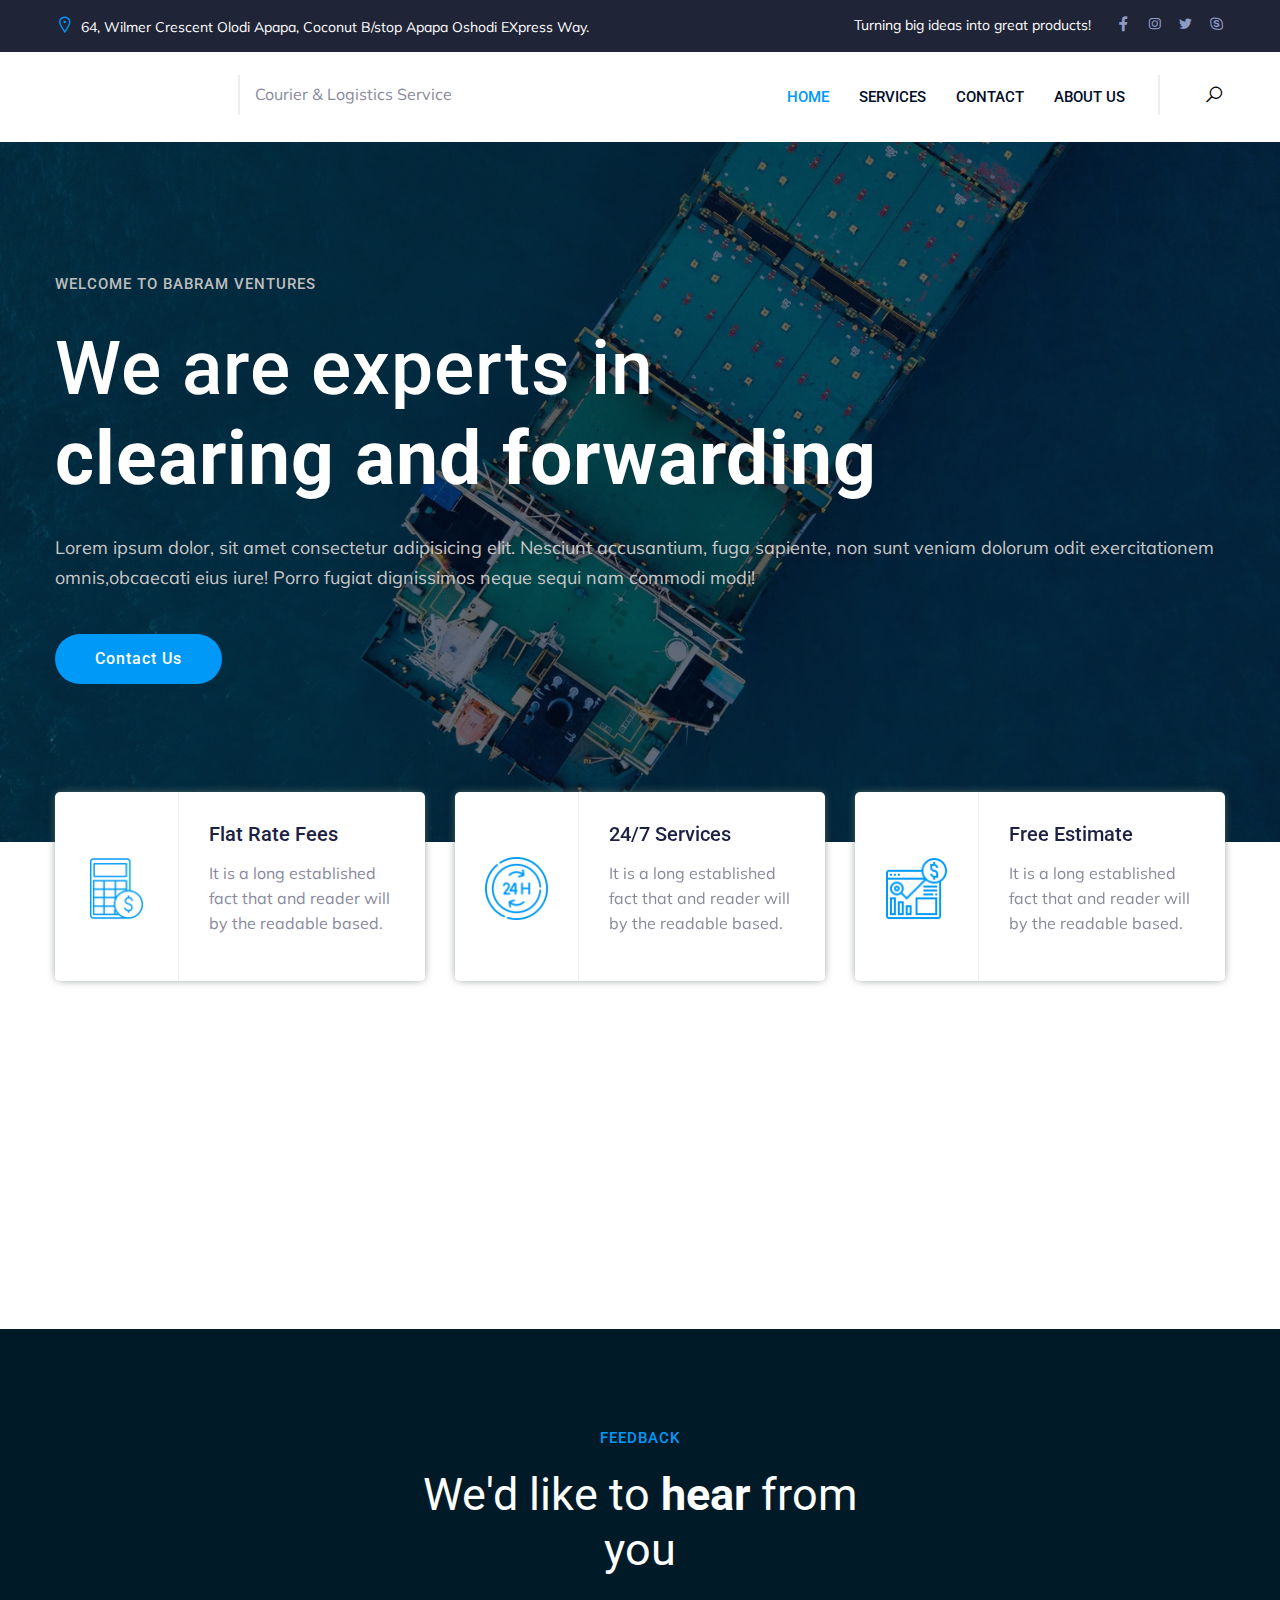
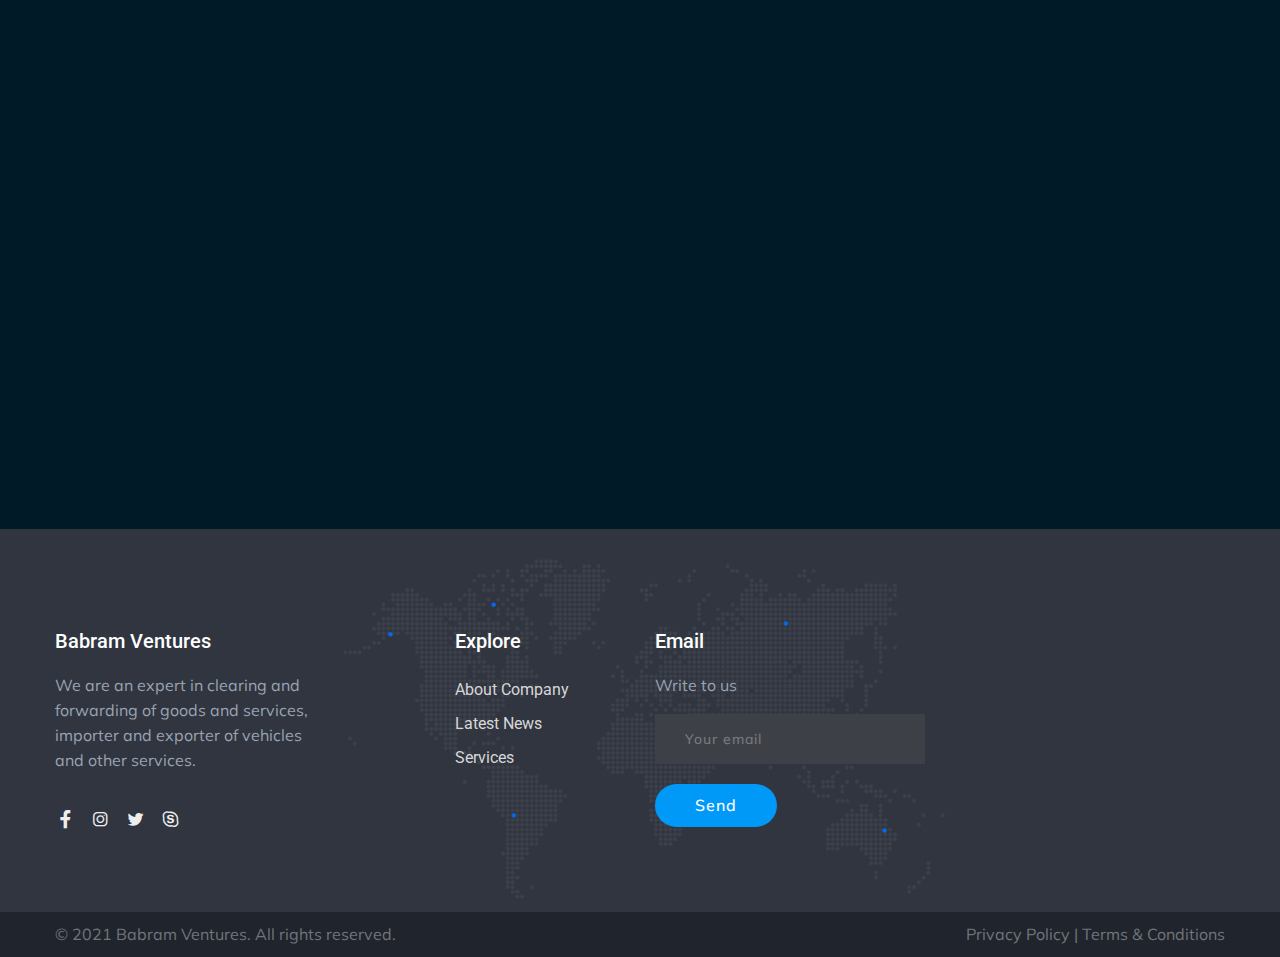
<file: index.html>
<!DOCTYPE html>
 <html lang="en">

 
<!-- Mirrored from capricorn-theme.net/html/expo/ by HTTrack Website Copier/3.x [XR&CO'2014], Thu, 27 May 2021 12:58:59 GMT -->
<head>
 	<meta charset="utf-8">
 	<meta http-equiv="X-UA-Compatible" content="IE=edge">
 	<meta name="viewport" content="width=device-width, initial-scale=1">

 	<title> Babram Ventures</title>

 	<!--Favicon-->
 	<!-- <link rel="icon" href="assets/img/favicon.png" type="image/jpg" /> -->
 	<!-- Bootstrap CSS -->
 	<link href="assets/css/bootstrap.min.css" rel="stylesheet">
 	<!-- Font Awesome CSS-->
 	<link href="assets/css/font-awesome.min.css" rel="stylesheet">
 	<!-- Line Awesome CSS -->
 	<link href="assets/css/line-awesome.min.css" rel="stylesheet">
 	<!-- Animate CSS-->
 	<link href="assets/css/animate.css" rel="stylesheet">
 	<!-- Bar Filler CSS -->
 	<link href="assets/css/barfiller.css" rel="stylesheet">
 	<!-- Flaticon CSS -->
 	<link href="assets/css/flaticon.css" rel="stylesheet">
 	<!-- Owl Carousel CSS -->
 	<link href="assets/css/owl.carousel.css" rel="stylesheet">
 	<!-- Style CSS -->
 	<link href="assets/css/style.css" rel="stylesheet">
 	<!-- Responsive CSS -->
 	<link href="assets/css/responsive.css" rel="stylesheet">

 	<!-- jquery -->
 	<script src="assets/js/jquery-1.12.4.min.js"></script>


 </head>

 <body>

 	<!-- Pre-Loader
 	<div id="loader">
 		<div class="loading">
 			<div class="sk-folding-cube">
 				<div class="sk-cube1 sk-cube"></div>
 				<div class="sk-cube2 sk-cube"></div>
 				<div class="sk-cube4 sk-cube"></div>
 				<div class="sk-cube3 sk-cube"></div>
 			</div>
 		</div>
 	</div> -->

 	<!-- Header Top Area -->

 	<div class="header-top">
 		<div class="container">
 			<div class="row">
 				<div class="col-lg-6 col-md-12 col-sm-12">
 					<div class="contact-info">
 						<!-- <i class="las la-envelope"></i> info@expoint.com | -->
 						<i class="las la-map-marker"></i> 64, Wilmer Crescent Olodi Apapa, Coconut B/stop Apapa Oshodi EXpress Way.
 					</div>
 				</div>
 				<div class="col-lg-6 col-md-12 col-sm-12 text-right">
 					<div class="site-info">
 						Turning big ideas into great products!
 						<div class="social-area">
 							<a href="#"><i class="lab la-facebook-f"></i></a>
 							<a href="#"><i class="lab la-instagram"></i></a>
 							<a href="#"><i class="lab la-twitter"></i></a>
 							<a href="#"><i class="la la-skype"></i></a>
 						</div>
 					</div>
 				</div>
 			</div>
 		</div>
 	</div>

 	<!-- Header Area -->

 	<header class="header-area">
 		<div class="sticky-area">
 			<div class="navigation">
 				<div class="container">
 					<div class="row">
 						<div class="col-lg-2">
 							<div class="logo">
 								<!-- <a class="navbar-brand" href="index-2.html"><img src="assets/img/logo.png" alt=""></a> -->
 							</div>
 						</div>

 						<div class="col-lg-3">
 							<div class="sub-title">
 								<p>Courier & Logistics Service</p>
 							</div>
 						</div>

 						<div class="col-lg-6">
 							<div class="main-menu">
 								<nav class="navbar navbar-expand-lg">
 									<button class="navbar-toggler" type="button" data-toggle="collapse" data-target="#navbarSupportedContent" aria-controls="navbarSupportedContent" aria-expanded="false" aria-label="Toggle navigation">
 										<span class="navbar-toggler-icon"></span>
 										<span class="navbar-toggler-icon"></span>
 										<span class="navbar-toggler-icon"></span>
 									</button>

 									<div class="collapse navbar-collapse justify-content-center" id="navbarSupportedContent">
 										<ul class="navbar-nav ml-auto">
 											<li class="nav-item">
 												<a class="nav-link active" href="#">Home
 													<span class="sub-nav-toggler">
 													</span>
 												</a>
 												<!-- <ul class="sub-menu"> -->
 													<!-- <li><a href="index-2.html">Home- Main</a></li> -->
 													<!-- <li><a href="index-3.html">Home- Courier</a></li> -->
 													<!-- <li><a href="index-4.html">Home- Logistics</a></li> -->
 												<!-- </ul> -->
 											</li>

 											<!-- <li class="nav-item"> -->
 												<!-- <a class="nav-link" href="#">Pages -->
 													<!-- <span class="sub-nav-toggler"> -->
 													<!-- </span> -->
 												<!-- </a> -->
 												<!-- <ul class="sub-menu"> -->
 													<!-- <li><a href="about.html">About us</a></li> -->
 													<!-- <li><a href="choose-us.html">Why Choose Us</a></li> -->
 													<!-- <li><a href="team.html">Our Team</a></li> -->
 													<!-- <li><a href="price.html">Pricing</a></li> -->
 													<!-- <li><a href="quote.html">Quotation</a></li> -->
 													<!-- <li><a href="faq.html">FAQ</a></li> -->
 												<!-- </ul> -->
 											<!-- </li> -->
 											<li class="nav-item">
 												<a class="nav-link" href="services.html">Services
 													<span class="sub-nav-toggler">
 													</span>
 												</a>
 												<!-- <ul class="sub-menu"> -->
 													<!-- <li><a href="services-1.html">Services-01</a></li> -->
 													<!-- <li><a href="services-2.html">Services-02</a></li> -->
 													<!-- <li><a href="single-service.html">Service Details</a></li> -->
 												<!-- </ul> -->

 											</li>

 											<!-- <li class="nav-item"> -->
 												<!-- <a class="nav-link" href="#">Freight -->
 													<!-- <span class="sub-nav-toggler"> -->
 													<!-- </span> -->
 												<!-- </a> -->
 												<!-- <ul class="sub-menu"> -->
 													<!-- <li><a href="air-freight.html">Air Freight</a></li> -->
 													<!-- <li><a href="sea-freight.html">Sea Freight</a></li> -->
 													<!-- <li><a href="ground-freight.html">Ground Freight</a></li> -->
 													<!-- <li><a href="rail-freight.html">Rail Freight</a></li> -->
 												<!-- </ul> -->
 											<!-- </li> -->

 											<!-- <li class="nav-item"> -->
 												<!-- <a class="nav-link" href="#">Blog -->
 													<!-- <span class="sub-nav-toggler"> -->
 													<!-- </span> -->
 												<!-- </a> -->
 												<!-- <ul class="sub-menu"> -->
 													<!-- <li><a href="blog-classic.html">Blog-Classic</a></li> -->
 													<!-- <li><a href="blog-grid.html">Blog-Grid</a></li> -->
 													<!-- <li><a href="single-blog.html">Blog Details</a></li> -->
 												<!-- </ul> -->
 											<!-- </li> -->
											<li class="nav-item">
 												<a class="nav-link" href="contact.html">Contact</a>
 											</li>
											<li class="nav-item">
 												<a class="nav-link" href="about.html">About Us</a>
 											</li>
 										</ul>

 									</div>
 								</nav>
 							</div>
 						</div>
 						<div class="col-lg-1">
 							<div class="header-right-content">
 								<div class="search-box">
 									<button class="search-btn"><i class="la la-search"></i></button>
 								</div>
 							</div>
 						</div>
 					</div>
 				</div>
 			</div>
 		</div>
 		<!-- Search Dropdown Area -->

 		<div class="search-popup">
 			<span class="search-back-drop"></span>

 			<div class="search-inner">
 				<div class="auto-container">
 					<div class="upper-text">
 						<div class="text">Search for anything.</div>
 						<button class="close-search"><span class="la la-times"></span></button>
 					</div>

 					<form method="post" action="">
 						<div class="form-group">
 							<input type="search" name="search-field" value="" placeholder="Search..." required="">
 							<button type="submit"><i class="la la-search"></i></button>
 						</div>
 					</form>
 				</div>
 			</div>
 		</div>
 	</header>

 	<!-- Hero Area -->

 	<div class="homepage-slides owl-carousel">
 		<div class="single-slide-item">
 			<div class="overlay"></div>
 			<div class="hero-area-content">
 				<div class="container">
 					<div class="row justify-content-center">
 						<div class="col-lg-12 wow fadeInUp animated" data-wow-delay=".3s">
 							<div class="section-title">
 								<h6>Welcome to Babram Ventures</h6>
 								<h1>We are experts in<br> <b>clearing and forwarding</b></h1>
 								<p>Lorem ipsum dolor, sit amet consectetur adipisicing elit. Nesciunt accusantium, fuga sapiente,
								   non sunt veniam dolorum odit exercitationem omnis,obcaecati eius iure! Porro fugiat
								   dignissimos neque sequi nam commodi modi!</p>
 							</div>
 							<a href="contact.html" class="main-btn">Contact Us</a>
 						</div>
 					</div>
 				</div>
 			</div>
 		</div>

 		<div class="single-slide-item hero-area-bg-2">
 			<div class="overlay"></div>
 			<div class="hero-area-content">
 				<div class="container">
 					<div class="row justify-content-center">
 						<div class="col-lg-12 wow fadeInUp animated" data-wow-delay=".3s">
 							<div class="section-title">
 								<h6>Welcome to Babram ventures</h6>
 								<h1>Best Solutions for<br> <b>Delivery</b> Services</h1>
								 <p>Lorem ipsum dolor, sit amet consectetur adipisicing elit. Nesciunt accusantium, fuga sapiente,
									non sunt veniam dolorum odit exercitationem omnis,obcaecati eius iure! Porro fugiat
									dignissimos neque sequi nam commodi modi!</p>
 							</div>
 							<a href="contact.html" class="main-btn">Contact Us</a>
 						</div>
 					</div>
 				</div>
 			</div>
 		</div>
 	
		 <div class="single-slide-item hero-area-bg-2">
			<div class="overlay"></div>
			<div class="hero-area-content">
				<div class="container">
					<div class="row justify-content-center">
						<div class="col-lg-12 wow fadeInUp animated" data-wow-delay=".3s">
							<div class="section-title">
								<h6>Welcome to Babram ventures</h6>
								<h1>Good knowledge of<br> <b>local </b>dynamics</h1>
								<p>Lorem ipsum dolor, sit amet consectetur adipisicing elit. Nesciunt accusantium, fuga sapiente,
								   non sunt veniam dolorum odit exercitationem omnis,obcaecati eius iure! Porro fugiat
								   dignissimos neque sequi nam commodi modi!</p>
							</div>
							<a href="contact.html" class="main-btn">Contact Us</a>
						</div>
					</div>
				</div>
			</div>
		</div>
	</div>

 	<!-- Feature Section -->

 	<div class="feature-area">
 		<div class="container">
 			<div class="row">
 				<div class="col-lg-4 col-md-6 col-12">
 					<div class="single-feature-item">
 						<div class="row no-gutters">
 							<div class="col-lg-4 col-md-12 col-12">
 								<div class="feat-icon">
 									<img src="assets/img/icon/business.png" alt="">
 								</div>
 							</div>
 							<div class="col-lg-8 col-md-12 col-12">
 								<div class="feat-content">
 									<h5>Flat Rate Fees</h5>
 									<p>It is a long established fact that and reader will by the readable based.</p>
 								</div>
 							</div>
 						</div>
 					</div>
 				</div>
 				<div class="col-lg-4 col-md-6 col-12">
 					<div class="single-feature-item">
 						<div class="row no-gutters">
 							<div class="col-lg-4 col-md-12 col-12">
 								<div class="feat-icon">
 									<img src="assets/img/icon/24-hours.png" alt="">
 								</div>
 							</div>
 							<div class="col-lg-8 col-md-12 col-12">
 								<div class="feat-content">
 									<h5>24/7 Services</h5>
 									<p>It is a long established fact that and reader will by the readable based.</p>
 								</div>
 							</div>
 						</div>
 					</div>
 				</div>
 				<div class="col-lg-4 col-md-6 col-12">
 					<div class="single-feature-item">
 						<div class="row no-gutters">
 							<div class="col-lg-4 col-md-12 col-12">
 								<div class="feat-icon">
 									<img src="assets/img/icon/bounce-rate.png" alt="">
 								</div>
 							</div>
 							<div class="col-lg-8 col-md-12 col-12">
 								<div class="feat-content">
 									<h5>Free Estimate</h5>
 									<p>It is a long established fact that and reader will by the readable based.</p>
 								</div>
 							</div>
 						</div>
 					</div>
 				</div>
 			</div>
 		</div>
 	</div>

 	<!-- About Section-->

 	<div class="about-area section-padding pb-0">
 		<div class="container">
 			<div class="row">
 				<div class="col-lg-6 col-md-12 col-sm-12 wow fadeInLeft" data-wow-delay=".3s">
 					<div class="info-content-area">
 						<div class="section-title">
 							<h6>About Us</h6>
 							<h2>We are an expert in <b>clearing and forwarding <br></b></h2>
 						</div><br><br><br><br>
 						<!-- <p>We are serve worldwide site lorem ipsum dolor sit amet, consectetur adipisicing elit. Ea enim et, similique, minus soluta ducimus.</p>
 						<p class="highlight">Since our launch in 1995, to deliver high value package.</p>
 						<p class="highlight">We always provide flexible & quality task. </p>
 						<p class="highlight">Unique latest machinary used the Logistics project.</p>

 						<div class="row founded">
 							<div class="col-lg-4 col-md-6 col-12">
 								<div class="years"><span>25</span>Year of Success</div>
 							</div>
 							<div class="col-lg-8 col-md-6 col-12">
 								<div class="text">Since we established in 1995 experience &amp; still a growing protfolio day by day!</div>
 							</div>
 						</div> -->
 					</div>
 				</div>
				<!-- add picture of babram here -->
					<!-- <div class="col-lg-6 col-md-12 col-sm-12 wow fadeInUp" data-wow-delay=".4s">
						<div class="info-img">
							<img src="assets/img/about/about-men.png" alt="">
						</div>
					</div> -->

 			</div>
 		</div>
 	</div>

 	<!-- Services Area -->

 	<!-- <div id="service-1" class="services-area bg-cover section-padding">
 		<div class="overlay-2"></div>
 		<div class="container">
 			<div class="row">
 				<div class="offset-lg-2 col-lg-8 text-center">
 					<div class="section-title">
 						<h6>Services</h6>
 						<h2>We Provide Clearing and<br><b>Forwarding Services</b></h2>
 					</div>
 				</div>
 			</div> -->
 			<!-- <div class="row">
 				<div class="col-lg-4 col-md-6 col-sm-12">
 					<div class="single-service-area mt-30 mb-50 wow fadeInLeft" data-wow-delay=".2s">
 						<div class="service-icon">
 							<i class="flaticon-delivery-man"></i>
 						</div>
 						<h4>Standard Courier</h4>
 						<p>This services involve transferring the parcels to the closest depot to the delivery location.</p>
 						<a href="single-service.html" class="read-more">Read More</a>
 					</div>
 				</div>
 				<div class="col-lg-4 col-md-6 col-sm-12">
 					<div class="single-service-area service-2 mt-30 mb-50 wow fadeInLeft" data-wow-delay=".4s">
 						<div class="service-icon">
 							<i class="flaticon-truck"></i>
 						</div>
 						<h4>Express Courier</h4>
 						<p>This is a service provided to those who need urgent delivery to be sent and received on the same day.</p>
 						<a href="single-service.html" class="read-more">Read More</a>
 					</div>
 				</div>
 				<div class="col-lg-4 col-md-6 col-sm-12">
 					<div class="single-service-area service-3 mt-30 mb-50 wow fadeInLeft" data-wow-delay=".6s">
 						<div class="service-icon">
 							<i class="flaticon-pallet"></i>
 						</div>
 						<h4>Pallet Courier</h4>
 						<p>This is a service that safely strict delivery and promptly delivers goods on pallets.</p>
 						<a href="single-service.html" class="read-more">Read More</a>
 					</div>
 				</div>

 				<div class="col-lg-4 col-md-6 col-sm-12">
 					<div class="single-service-area service-4 mt-30 wow fadeInLeft" data-wow-delay=".2s">
 						<div class="service-icon">
 							<i class="flaticon-fast-delivery"></i>
 						</div>
 						<h4>Over Night Courier</h4>
 						<p>This courier will usually transport the goods during the night or early of the morning.</p>
 						<a href="single-service.html" class="read-more">Read More</a>
 					</div>
 				</div>
 				<div class="col-lg-4 col-md-6 col-sm-12">
 					<div class="single-service-area service-5 mt-30 wow fadeInLeft" data-wow-delay=".4s">
 						<div class="service-icon">
 							<i class="flaticon-air-freight"></i>
 						</div>
 						<h4>International Courier</h4>
 						<p>This is a transport service of goods or documents from one country to another country.</p>
 						<a href="single-service.html" class="read-more">Read More</a>
 					</div>
 				</div>
 				<div class="col-lg-4 col-md-6 col-sm-12">
 					<div class="single-service-area service-6 mt-30 wow fadeInLeft" data-wow-delay=".6s">
 						<div class="service-icon">
 							<i class="flaticon-wholesale"></i>
 						</div>
 						<h4>Warehousing</h4>
 						<p>This type of service will involve managed storage solutions to give companies greater control.</p>
 						<a href="single-service.html" class="read-more">Read More</a>
 					</div>
 				</div>

 			</div> -->
 		<!-- </div>
 	</div> -->


 	<!-- Logistics Section -->

 	<!-- <div id="logistic-1" class="logistic-area sky-bg section-padding">
 		<div class="container">
 			<div class="row">
 				<div class="col-lg-12 text-center ">
 					<div class="section-title">
 						<h6>Favourite Consignment</h6>
 						<h2>Secured, Affordable & Reliable <br> <b>Logistics Support</b></h2>
 					</div>
 				</div>
 			</div>
 			<div class="row no-gutters">
 				<div class="col-lg-6 col-md-6 col-sm-12">
 					<div class="single-logistic-wrapper mt-40">
 						<div class="row no-gutters">
 							<div class="col-lg-6">
 								<div class="single-logistic-bg bg-cover">
 								</div>
 							</div>
 							<div class="col-lg-6">
 								<div class="single-logistic-area">
 									<div class="service-icon">
 										<i class="flaticon-air-freight"></i>
 									</div>
 									<h5>Air Freight</h5>
 									<p>There are some reason build the site lorem ipsum dolor sit amet.</p>
 									<a href="single-service.html" class="read-more">Read More</a>
 								</div>
 							</div>
 						</div>
 					</div>
 				</div>
 				<div class="col-lg-6 col-md-6 col-sm-12">
 					<div class="single-logistic-wrapper mt-40">
 						<div class="row no-gutters">
 							<div class="col-lg-6">
 								<div class="single-logistic-bg logistic-bg-2 bg-cover">
 								</div>

 							</div>
 							<div class="col-lg-6">
 								<div class="single-logistic-area">
 									<div class="service-icon">
 										<i class="flaticon-vessel"></i>
 									</div>
 									<h5>Sea Freight</h5>
 									<p>There are some reason build the site lorem ipsum dolor sit amet.</p>
 									<a href="single-service.html" class="read-more">Read More</a>
 								</div>
 							</div>
 						</div>
 					</div>
 				</div>
 				<div class="col-lg-6 col-md-6 col-sm-12">
 					<div class="single-logistic-wrapper">
 						<div class="row no-gutters">

 							<div class="col-lg-6">
 								<div class="single-logistic-area">
 									<div class="service-icon">
 										<i class="flaticon-truck"></i>
 									</div>
 									<h5>Ground Freight</h5>
 									<p>There are some reason build the site lorem ipsum dolor sit amet.</p>
 									<a href="single-service.html" class="read-more">Read More</a>
 								</div>
 							</div>
 							<div class="col-lg-6">
 								<div class="single-logistic-bg logistic-bg-3 bg-cover">
 								</div>

 							</div>
 						</div>
 					</div>
 				</div>
 				<div class="col-lg-6 col-md-6 col-sm-12">
 					<div class="single-logistic-wrapper">
 						<div class="row no-gutters">
 							<div class="col-lg-6">
 								<div class="single-logistic-area">
 									<div class="service-icon">
 										<i class="flaticon-pallet"></i>
 									</div>
 									<h5>Warehouseing</h5>
 									<p>There are some reason build the site lorem ipsum dolor sit amet.</p>
 									<a href="single-service.html" class="read-more">Read More</a>
 								</div>
 							</div>
 							<div class="col-lg-6">
 								<div class="single-logistic-bg logistic-bg-4 bg-cover">
 								</div>

 							</div>
 						</div>
 					</div>
 				</div>

 			</div>
 		</div>
 	</div> -->


 	<!-- Process Area -->

 	<!-- <div class="process-area section-padding">
 		<div class="container">
 			<div class="row">
 				<div class="offset-lg-2 col-lg-8 text-center">
 					<div class="section-title">
 						<h6>Our Process</h6>
 						<h2>How We <b>Work</b> for <b>Customers</b></h2>
 					</div>
 				</div>
 			</div>
 			<div class="row">
 				<div class="col-lg-3 col-md-6 col-sm-12">
 					<div class="single-process-area wow fadeInLeft" data-wow-delay=".2s">
 						<div class="process-icon">
 							<img src="assets/img/icon/web.png" alt="">
 						</div>
 						<h4>Apply Online</h4>
 						<p>Lorem ipsum dolor sit amet, consectetur adipisicing elit.</p>
 					</div>
 				</div>
 				<div class="col-lg-3 col-md-6 col-sm-12">
 					<div class="single-process-area wow fadeInLeft" data-wow-delay=".4s">
 						<div class="process-icon">
 							<img src="assets/img/icon/document.png" alt="">
 						</div>
 						<h4>Documentation</h4>
 						<p>Lorem ipsum dolor sit amet, consectetur adipisicing elit.</p>
 					</div>
 				</div>
 				<div class="col-lg-3 col-md-6 col-sm-12 wow fadeInLeft" data-wow-delay=".6s">
 					<div class="single-process-area">
 						<div class="process-icon">
 							<img src="assets/img/icon/call-center.png" alt="">
 						</div>
 						<h4>Processing</h4>
 						<p>Lorem ipsum dolor sit amet, consectetur adipisicing elit.</p>
 					</div>
 				</div>
 				<div class="col-lg-3 col-md-6 col-sm-12">
 					<div class="single-process-area wow fadeInLeft" data-wow-delay=".8s">
 						<div class="process-icon">
 							<img src="assets/img/icon/package.png" alt="">
 						</div>
 						<h4>Final Destination</h4>
 						<p>Lorem ipsum dolor sit amet, consectetur adipisicing elit.</p>
 					</div>
 				</div>
 			</div>
 		</div>
 	</div> -->

 	<!-- Quotation Section-->

 	<div class="quotation-section bg-cover section-padding">
 		<div class="overlay-2"></div>
 		<div class="container">
 			<div class="row">
 				<div class="col-lg-8 offset-lg-2 text-center">
 					<div class="section-title">
 						<h6>Feedback</h6>
 						<h2>We'd like to <b>hear</b> from<br>you <b></b></h2>
 					</div>
 				</div>
 			</div>
 			<div class="quotation-block wow fadeInUp" data-wow-delay=".3s">
 				<form class="quotation-form" method="post">
 					<div class="row">
 						<div class="col-lg-4 col-sm-6">
 							<div class="form-group">
 								<label for="name">Name</label>
 								<input type="text" class="form-control" id="name" placeholder="Full Name" required>
 							</div>
 						</div>
 						<div class="col-lg-4 col-sm-6">
 							<div class="form-group">
 								<label for="email">Email</label>
 								<input type="email" class="form-control" id="email" placeholder="Email" required>
 							</div>
 						</div>
 						<div class="col-lg-4">
 							<div class="form-group">
 								<label for="phone">Phone No.</label>
 								<input type="text" class="form-control" id="phone" placeholder="Phone No." required>
 							</div>
 						</div>
 					</div>
 					<!-- <div class="row">
 						<div class="col-lg-8">
 							<div class="form-group">
 								<label>Select Courier Type</label>
 								<div class="form-group">
 									<select class="form-control" id="courier-type-box">
 										<option>Standard</option>
 										<option>Express</option>
 										<option>International</option>
 										<option>Pallet</option>
 										<option>Warehousing</option>
 									</select>
 								</div>
 							</div>
 						</div>
 						<div class="col-lg-4">
 							<div class="form-group">
 								<label>Select Location</label>
 								<div class="form-group">
 									<div class="row no-gutters">
 										<div class="col-lg-6">
 											<input type="text" class="form-control" placeholder="From" required>
 										</div>
 										<div class="col-lg-6">
 											<input type="text" class="form-control" placeholder="To" required>
 										</div>
 									</div>
 								</div>
 							</div>
 						</div>
 					</div> -->
 					<div class="row">
 						<div class="col-lg-8">
 							<div class="form-group">
 								<!-- <label>Select Freight</label>
 								<div class="form-group">
 									<select class="form-control">
 										<option>Air Freight</option>
 										<option>Sea Freight</option>
 										<option>Ground Freight</option>
 										<option>Rail Freight</option>
 										<option>Warehousing</option>
 									</select>
 								</div> -->
 							</div>
 						</div>
 						<div class="col-lg-4">
 							<div class="request-button">
 								<button type="submit" class="main-btn">Send feedback<i class="las la-arrow-right"></i></button>
 							</div>
 						</div>
 					</div>

 				</form>
 				<div class="quotation-dtl text-white">
 					<p><i class="las la-mobile"></i>We are available at Mon-Fri call us + 234-802-660-1959 during regular business hours</p>
 				</div>
 			</div>
 		</div>
 	</div>

 	<!-- FAQ Section  -->

 	<!-- <div class="faq-area section-padding">
 		<div class="container">
 			<div class="row">
 				<div class="col-lg-6 wow fadeInLeft" data-wow-delay=".3s">
 					<div class="faq-bg bg-cover">
 					</div>
 				</div>
 				<div class="col-lg-5 mt-40 wow fadeInRight" data-wow-delay=".4s">
 					<div class="section-title">
 						<h6>Helpful FAQ's</h6>
 						<h2>Frequently Asked <b>Questions</b></h2>
 					</div>
 					<div class="styled-faq">
 						<div class="panel-group" id="accordion" role="tablist" aria-multiselectable="true">
 							<div class="panel panel-default">
 								<div class="panel-heading active" role="tab" id="headingOne">
 									<h6 class="panel-title">
 										<a role="button" data-toggle="collapse" data-parent="#accordion" href="#collapseOne" aria-expanded="true" aria-controls="collapseOne">
 											When can I expect my delivery?
 											<i class="fa fa-angle-up"></i>
 											<i class="fa fa-angle-down"></i>
 										</a>
 									</h6>
 								</div>
 								<div id="collapseOne" class="panel-collapse collapse show" role="tabpanel" aria-labelledby="headingOne">
 									<div class="panel-body">
 										Anim pariatur cliche reprehenderit, enim eiusmod high life accusamus terry
 										richardson ad squid. 3 wolf moon officia aute, non cupidatat skateboard dolor
 										brunch.
 									</div>
 								</div>
 							</div>

 							<div class="panel panel-default">
 								<div class="panel-heading" role="tab" id="headingTwo">
 									<h6 class="panel-title">
 										<a class="collapsed" role="button" data-toggle="collapse" data-parent="#accordion" href="#collapseTwo" aria-expanded="false" aria-controls="collapseTwo">
 											What is the first possible pick-up date?
 											<i class="fa fa-angle-up"></i>
 											<i class="fa fa-angle-down"></i>
 										</a>
 									</h6>
 								</div>
 								<div id="collapseTwo" class="panel-collapse collapse" role="tabpanel" aria-labelledby="headingTwo">
 									<div class="panel-body">
 										Anim pariatur cliche reprehenderit, enim eiusmod high life accusamus terry
 										richardson ad squid. 3 wolf moon officia aute, non cupidatat skateboard dolor
 										brunch.
 									</div>
 								</div>
 							</div>

 							<div class="panel panel-default">
 								<div class="panel-heading" role="tab" id="headingThree">
 									<h6 class="panel-title">
 										<a class="collapsed" role="button" data-toggle="collapse" data-parent="#accordion" href="#collapseThree" aria-expanded="false" aria-controls="collapseThree">
 											How can I pay for the service?
 											<i class="fa fa-angle-up"></i>
 											<i class="fa fa-angle-down"></i>
 										</a>
 									</h6>
 								</div>
 								<div id="collapseThree" class="panel-collapse collapse" role="tabpanel" aria-labelledby="headingThree">
 									<div class="panel-body">
 										Anim pariatur cliche reprehenderit, enim eiusmod high life accusamus terry
 										richardson ad squid. 3 wolf moon officia aute, non cupidatat skateboard dolor
 										brunch.
 									</div>
 								</div>
 							</div>

 							<div class="panel panel-default">
 								<div class="panel-heading active" role="tab" id="headingSeven">
 									<h6 class="panel-title">
 										<a class="collapsed" role="button" data-toggle="collapse" data-parent="#accordion" href="#collapseSeven" aria-expanded="false" aria-controls="collapseSeven">
 											How can I collect my parcel in the parcel shop?
 											<i class="fa fa-angle-up"></i>
 											<i class="fa fa-angle-down"></i>
 										</a>
 									</h6>
 								</div>
 								<div id="collapseSeven" class="panel-collapse collapse" role="tabpanel" aria-labelledby="headingSeven">
 									<div class="panel-body">
 										Anim pariatur cliche reprehenderit, enim eiusmod high life accusamus terry
 										richardson ad squid. 3 wolf moon officia aute, non cupidatat skateboard dolor
 										brunch.
 									</div>
 								</div>
 							</div>
 						</div>
 					</div>
 				</div>
 			</div>
 		</div>
 	</div> -->

 	<!-- Testimonial Section -->

 	<!-- <div class="testimonial-area section-padding">
 		<div class="container">
 			<div class="row">
 				<div class="col-lg-8 offset-lg-2">
 					<div class="testimonial-carousel owl-carousel">
 						<div class="single-testimonial-item">
 							<div class="testimonial-avatar">
 								<img src="assets/img/testimonial/2.jpg" alt="">
 							</div>
 							<div class="testimonial-content">
 								<div class="testimonial-icon-before"><i class="las la-quote-left"></i></div>
 								<p>There are some reason lorem ipsum dolor sit amet, consectetur adipisicing elit. Omnis, officia eligendi quos best choice similique autem laborum repellendus aliquam, support all molestiae tempora quod esse sed. amazing service.</p>
 								<div class="testimonial-icon-after"><i class="las la-quote-right"></i></div>
 								<h4>Mihir Kanti Ghosh <span>CEO &amp; Founder-Linking Park</span></h4>
 							</div>
 						</div>

 						<div class="single-testimonial-item">
 							<div class="testimonial-avatar">
 								<img src="assets/img/testimonial/4.jpg" alt="">
 							</div>
 							<div class="testimonial-content">
 								<div class="testimonial-icon-before"><i class="las la-quote-left"></i></div>
 								<p>There are some reason lorem ipsum dolor sit amet, consectetur adipisicing elit. Omnis, officia eligendi quos best choice similique autem laborum repellendus aliquam, support all molestiae tempora quod esse sed. amazing service.</p>
 								<div class="testimonial-icon-after"><i class="las la-quote-right"></i></div>
 								<h4>Mihir Kanti Ghosh <span>CEO &amp; Founder-Linking Park</span></h4>
 							</div>
 						</div>

 						<div class="single-testimonial-item">
 							<div class="testimonial-avatar">
 								<img src="assets/img/testimonial/3.jpg" alt="">
 							</div>
 							<div class="testimonial-content">
 								<div class="testimonial-icon-before"><i class="las la-quote-left"></i></div>
 								<p>There are some reason lorem ipsum dolor sit amet, consectetur adipisicing elit. Omnis, officia eligendi quos best choice similique autem laborum repellendus aliquam, support all molestiae tempora quod esse sed. amazing service.</p>
 								<div class="testimonial-icon-after"><i class="las la-quote-right"></i></div>
 								<h4>Mihir Kanti Ghosh <span>CEO &amp; Founder-Linking Park</span></h4>
 							</div>
 						</div>

 					</div>
 				</div>
 			</div>
 		</div>
 	</div> -->


 	<!-- Blog Section-->

 	<!-- <div class="blog-area gray-bg section-padding">
 		<div class="container">
 			<div class="row">
 				<div class="col-lg-6 col-md-12 col-12">
 					<div class="section-title">
 						<h6>Blog</h6>
 						<h2>What <b>happen</b> inside our <b>company</b></h2>
 					</div>
 				</div>

 				<div class="col-lg-6 text-right">

 				</div>
 			</div>
 			<div class="row">
 				<div class="col-lg-4 col-md-6 col-sm-12">
 					<div class="single-blog-item wow fadeInLeft" data-wow-delay=".4s">
 						<div class="blog-bg">
 							<img src="assets/img/blog/1.jpg" alt="">
 						</div>
 						<div class="blog-content">
 							<p class="blog-meta"><i class="las la-user-circle"></i>Admin | <i class="las la-calendar-check"></i>25 Feb</p>
 							<h5><a href="single-blog.html">Five Importance logistics solutions for Delivery Services </a>
 							</h5>
 							<p>There are some reason Lorem ipsum dolor sit amet, consectetur adipisicing elit. Dolorem, facilis perferendis ipsam.</p>
 							<a href="single-blog.html" class="read-more">Read More</a>
 						</div>

 					</div>
 				</div>
 				<div class="col-lg-4 col-md-6 col-sm-12">
 					<div class="single-blog-item wow fadeInLeft" data-wow-delay=".6s">
 						<div class="blog-bg">
 							<img src="assets/img/blog/2.jpg" alt="">
 						</div>
 						<div class="blog-content">
 							<p class="blog-meta"><i class="las la-user-circle"></i>Admin | <i class="las la-calendar-check"></i>16 Jan</p>
 							<h5><a href="single-blog.html">Cargo Shipment on Ocean Freight Demands Costly</a></h5>
 							<p>There are some reason Lorem ipsum dolor sit amet, consectetur adipisicing elit. Dolorem, facilis perferendis ipsam.</p>
 							<a href="single-blog.html" class="read-more">Read More</a>
 						</div>
 					</div>
 				</div>
 				<div class="col-lg-4 col-md-6 col-sm-12">
 					<div class="single-blog-item wow fadeInLeft" data-wow-delay=".8s">
 						<div class="blog-bg">
 							<img src="assets/img/blog/3.jpg" alt="">
 						</div>
 						<div class="blog-content">
 							<p class="blog-meta"><i class="las la-user-circle"></i>Admin | <i class="las la-calendar-check"></i>01 Jan</p>
 							<h5><a href="single-blog.html">We believe in building long lasting our business relationships</a></h5>
 							<p>There are some reason Lorem ipsum dolor sit amet, consectetur adipisicing elit. Dolorem, facilis perferendis ipsam.</p>
 							<a href="single-blog.html" class="read-more">Read More</a>
 						</div>
 					</div>
 				</div>
 			</div>
 		</div>
 	</div> -->

 	<!-- Client Area -->

 	<!-- <div class="client-area pt-50 pb-40">
 		<div class="container">
 			<div class="row">
 				<div class="col-md-12">
 					<div class="client-carousel owl-carousel">
 						<div class="single-logo-wrapper">
 							<div class="logo-inner-item">
 								<img src="assets/img/client/1.png" alt="">
 							</div>
 						</div>
 						<div class="single-logo-wrapper">
 							<div class="logo-inner-item">
 								<img src="assets/img/client/2.png" alt="">
 							</div>
 						</div>
 						<div class="single-logo-wrapper">
 							<div class="logo-inner-item">
 								<img src="assets/img/client/3.png" alt="">
 							</div>
 						</div>
 						<div class="single-logo-wrapper">
 							<div class="logo-inner-item">
 								<img src="assets/img/client/4.png" alt="">
 							</div>
 						</div>
 						<div class="single-logo-wrapper">
 							<div class="logo-inner-item">
 								<img src="assets/img/client/5.png" alt="">
 							</div>
 						</div>
 						<div class="single-logo-wrapper">
 							<div class="logo-inner-item">
 								<img src="assets/img/client/6.png" alt="">
 							</div>
 						</div>
 						<div class="single-logo-wrapper">
 							<div class="logo-inner-item">
 								<img src="assets/img/client/7.png" alt="">
 							</div>
 						</div>
 					</div>
 				</div>
 			</div>
 		</div>
 	</div> -->


 	<!-- Footer Area -->

 	<footer class="footer-area">
		<div class="container">
			<div class="footer-up">
				<div class="row">
					<div class="col-lg-3 col-md-6 col-sm-12">
						<h5>Babram Ventures</h5>
						<p>We are an expert in clearing and
					   forwarding of goods and services, importer and exporter of vehicles and other services.</p>
						<div class="social-area">
							<a href="#"><i class="lab la-facebook-f"></i></a>
							<a href="#"><i class="lab la-instagram"></i></a>
							<a href="#"><i class="lab la-twitter"></i></a>
							<a href="#"><i class="la la-skype"></i></a>
						</div>
					</div>
					<div class="col-lg-2 offset-lg-1 col-md-6 com-sm-12">
						<h5>Explore</h5>
						<ul>
							<li>
								<a href="about.html">About Company</a>
								<a href="#">Latest News</a>
								<a href="services.html">Services</a>
								<!-- <a href="#">Pricing Guide</a>
								<a href="#">Helpful FAQ</a>
								<a href="#">Sitemap</a> -->
							</li>
						</ul>
					</div>
					<!-- <div class="col-lg-3 col-md-6 col-sm-12">
						<h5>Services</h5>
						<ul>
							<li>
								<a href="#"><span>-</span> Express Courier</a>
								<a href="#"><span>-</span> Pallet Courier</a>
								<a href="#"><span>-</span> Air Freight</a>
								<a href="#"><span>-</span> Ocean Freight</a>
								<a href="#"><span>-</span> Warehousing</a>
							</li>
						</ul>
					</div> -->
					<div class="col-lg-3 col-md-6">
						<div class="subscribe-form">
							<h5>Email</h5>
							<p>Write to us</p>
							<form action=''>
								<input type="email" placeholder="Your email">
								<button class="main-btn">Send</button>
							</form>
						</div>
					</div>
				</div>
			</div>
		</div>
	</footer>

 	<div class="footer-bottom">
 		<div class="container">
 			<div class="row justify-content-center align-items-center">
 				<div class="col-lg-6 col-md-6 col-sm-12">
 					<p class="copyright-line">© 2021 Babram Ventures. All rights reserved.</p>
 				</div>
 				<div class="col-lg-6 col-md-6 col-sm-12">
 					<p class="privacy">Privacy Policy | Terms &amp; Conditions</p>
 				</div>
 			</div>
 		</div>
 	</div>

 	<!-- Scroll Top Area -->
 	<a href="#top" class="go-top"><i class="las la-angle-up"></i></a>


 	<!-- Popper JS -->
 	<script src="assets/js/popper.min.js"></script>
 	<!-- Bootstrap JS -->
 	<script src="assets/js/bootstrap.min.js"></script>
 	<!-- Wow JS -->
 	<script src="assets/js/wow.min.js"></script>
 	<!-- Way Points JS -->
 	<script src="assets/js/jquery.waypoints.min.js"></script>
 	<!-- Counter Up JS -->
 	<script src="assets/js/jquery.counterup.min.js"></script>
 	<!-- Owl Carousel JS -->
 	<script src="assets/js/owl.carousel.min.js"></script>
 	<!-- Isotope JS -->
 	<script src="assets/js/isotope-3.0.6-min.js"></script>
 	<!-- Magnific Popup JS -->
 	<script src="assets/js/magnific-popup.min.js"></script>
 	<!-- Sticky JS -->
 	<script src="assets/js/jquery.sticky.js"></script>
 	<!-- Progress Bar JS -->
 	<script src="assets/js/jquery.barfiller.js"></script>
 	<!-- Main JS -->
 	<script src="assets/js/main.js"></script>

 </body>

 
<!-- Mirrored from capricorn-theme.net/html/expo/ by HTTrack Website Copier/3.x [XR&CO'2014], Thu, 27 May 2021 12:59:45 GMT -->
</html>
</file>
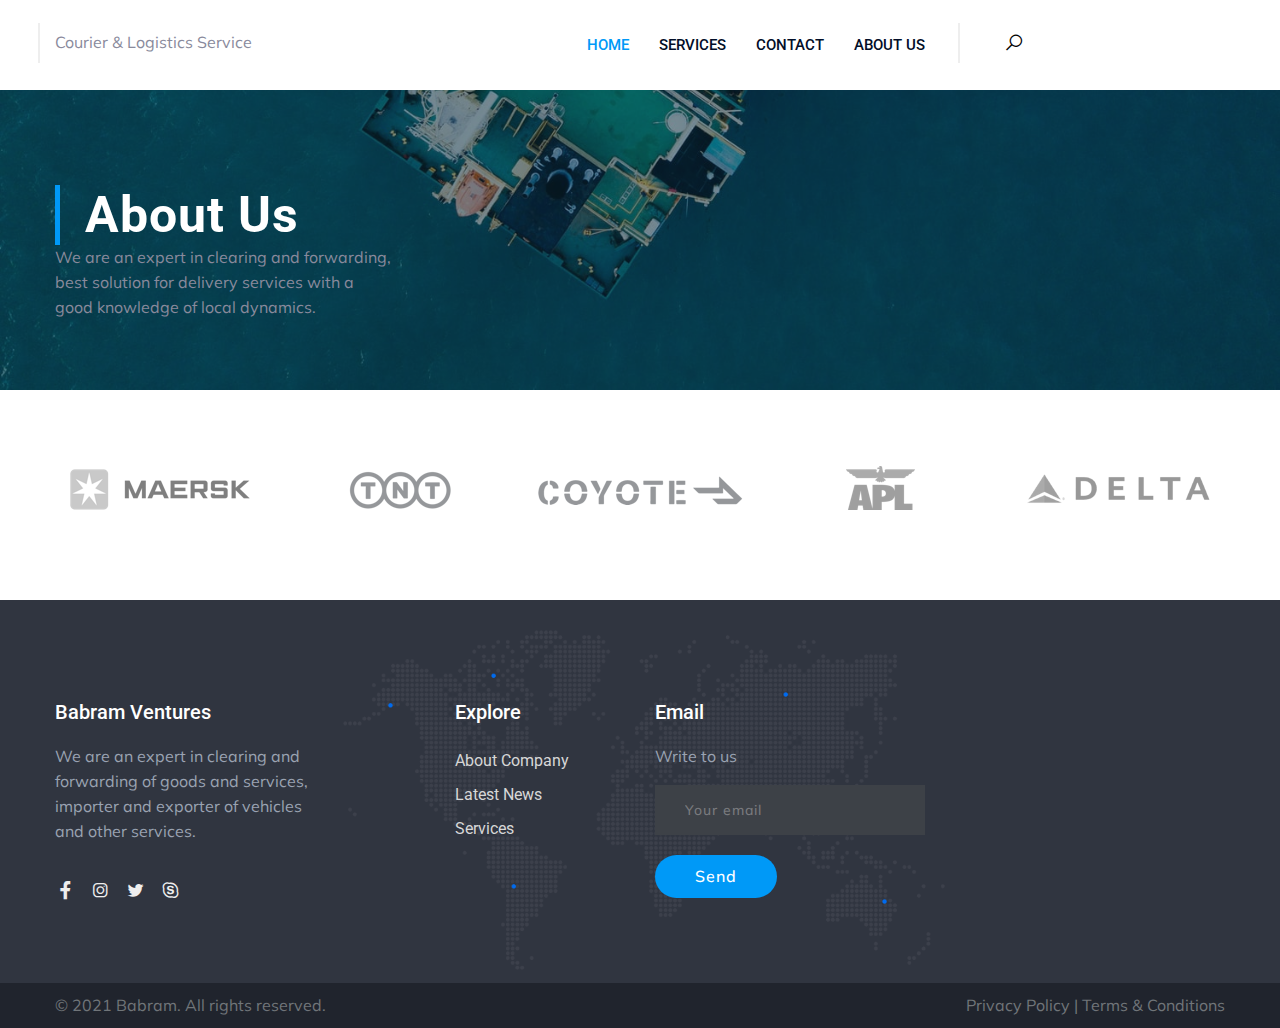
<file: about.html>
<!DOCTYPE html>
 <html lang="en">

 
<!-- Mirrored from capricorn-theme.net/html/expo/about.html by HTTrack Website Copier/3.x [XR&CO'2014], Thu, 27 May 2021 13:07:17 GMT -->
<head>
 	<meta charset="utf-8">
 	<meta http-equiv="X-UA-Compatible" content="IE=edge">
 	<meta name="viewport" content="width=device-width, initial-scale=1">

 	<title>Babram Ventures</title>

 	<!--Favicon-->
 	<!-- <link rel="icon" href="assets/img/favicon.png" type="image/jpg" /> -->
 	<!-- Bootstrap CSS -->
 	<link href="assets/css/bootstrap.min.css" rel="stylesheet">
 	<!-- Font Awesome CSS-->
 	<link href="assets/css/font-awesome.min.css" rel="stylesheet">
 	<!-- Line Awesome CSS -->
 	<link href="assets/css/line-awesome.min.css" rel="stylesheet">
 	<!-- Animate CSS-->
 	<link href="assets/css/animate.css" rel="stylesheet">
 	<!-- Bar Filler CSS -->
 	<link href="assets/css/barfiller.css" rel="stylesheet">
 	<!-- Flaticon CSS -->
 	<link href="assets/css/flaticon.css" rel="stylesheet">
 	<!-- Owl Carousel CSS -->
 	<link href="assets/css/owl.carousel.css" rel="stylesheet">
 	<!-- Style CSS -->
 	<link href="assets/css/style.css" rel="stylesheet">
 	<!-- Responsive CSS -->
 	<link href="assets/css/responsive.css" rel="stylesheet">

 	<!-- jquery -->
 	<script src="assets/js/jquery-1.12.4.min.js"></script>


 </head>

 <body>

 	<!-- Pre-Loader -->
 	<!-- <div id="loader">
 		<div class="loading">
 			<div class="sk-folding-cube">
 				<div class="sk-cube1 sk-cube"></div>
 				<div class="sk-cube2 sk-cube"></div>
 				<div class="sk-cube4 sk-cube"></div>
 				<div class="sk-cube3 sk-cube"></div>
 			</div>
 		</div>
 	</div> -->

 	<!-- Header Area -->

 	<header class="header-area">
 		<div class="sticky-area">
 			<div class="navigation">
 				<div class="container">
 						<!-- <div class="col-lg-2"> -->
 							<!-- <div class="logo"> -->
 								<!-- <a class="navbar-brand" href="index-2.html"><img src="assets/img/logo.png" alt=""></a> -->
 							<!-- </div> -->
 						<!-- </div> -->
						<div class="row">
 						<div class="col-lg-3">
 							<div class="sub-title">
 								<p>Courier & Logistics Service</p>
 							</div>
 						</div>
 						<div class="col-lg-6">
 							<div class="main-menu">
 								<nav class="navbar navbar-expand-lg">
 									<button class="navbar-toggler" type="button" data-toggle="collapse" data-target="#navbarSupportedContent" aria-controls="navbarSupportedContent" aria-expanded="false" aria-label="Toggle navigation">
 										<span class="navbar-toggler-icon"></span>
 										<span class="navbar-toggler-icon"></span>
 										<span class="navbar-toggler-icon"></span>
 									</button>

 									<div class="collapse navbar-collapse justify-content-center" id="navbarSupportedContent">
 										<ul class="navbar-nav ml-auto">
 											<li class="nav-item">
 												<a class="nav-link active" href="index.html">Home
 													<span class="sub-nav-toggler">
 													</span>
 												</a>
 												<!-- <ul class="sub-menu"> -->
 													<!-- <li><a href="index-2.html">Home- Main</a></li> -->
 													<!-- <li><a href="index-3.html">Home- Courier</a></li> -->
 													<!-- <li><a href="index-4.html">Home- Logistics</a></li> -->
 												<!-- </ul> -->
 											</li>

 											<!-- <li class="nav-item"> -->
 												<!-- <a class="nav-link" href="#">Pages -->
 													<!-- <span class="sub-nav-toggler"> -->
 													<!-- </span> -->
 												<!-- </a> -->
 												<!-- <ul class="sub-menu"> -->
 													<!-- <li><a href="about.html">About us</a></li> -->
 													<!-- <li><a href="choose-us.html">Why Choose Us</a></li> -->
 													<!-- <li><a href="team.html">Our Team</a></li> -->
 													<!-- <li><a href="price.html">Pricing</a></li> -->
 													<!-- <li><a href="quote.html">Quotation</a></li> -->
 													<!-- <li><a href="faq.html">FAQ</a></li> -->
 												<!-- </ul> -->
 											<!-- </li> -->
 											<li class="nav-item">
 												<a class="nav-link" href="services.html">Services
 													<span class="sub-nav-toggler">
 													</span>
 												</a>
 												<!-- <ul class="sub-menu"> -->
 													<!-- <li><a href="services-1.html">Services-01</a></li> -->
 													<!-- <li><a href="services-2.html">Services-02</a></li> -->
 													<!-- <li><a href="single-service.html">Service Details</a></li> -->
 												<!-- </ul> -->

 											</li>

 											<!-- <li class="nav-item"> -->
 												<!-- <a class="nav-link" href="#">Freight -->
 													<!-- <span class="sub-nav-toggler"> -->
 													<!-- </span> -->
 												<!-- </a> -->
 												<!-- <ul class="sub-menu"> -->
 													<!-- <li><a href="air-freight.html">Air Freight</a></li> -->
 													<!-- <li><a href="sea-freight.html">Sea Freight</a></li> -->
 													<!-- <li><a href="ground-freight.html">Ground Freight</a></li> -->
 													<!-- <li><a href="rail-freight.html">Rail Freight</a></li> -->
 												<!-- </ul> -->
 											<!-- </li> -->

 											<!-- <li class="nav-item"> -->
 												<!-- <a class="nav-link" href="#">Blog -->
 													<!-- <span class="sub-nav-toggler"> -->
 													<!-- </span> -->
 												<!-- </a> -->
 												<!-- <ul class="sub-menu"> -->
 													<!-- <li><a href="blog-classic.html">Blog-Classic</a></li> -->
 													<!-- <li><a href="blog-grid.html">Blog-Grid</a></li> -->
 													<!-- <li><a href="single-blog.html">Blog Details</a></li> -->
 												<!-- </ul> -->
 											<!-- </li> -->
 											<li class="nav-item">
 												<a class="nav-link" href="contact.html">Contact</a>
 											</li>
											<li class="nav-item">
 												<a class="nav-link" href="#">About Us</a>
 											</li>
 										</ul>

 									</div>
 								</nav>
 							</div>
 						</div>
 						<div class="col-lg-1">
 							<div class="header-right-content">
 								<div class="search-box">
 									<button class="search-btn"><i class="la la-search"></i></button>
 								</div>
 							</div>
 						</div>
 					</div>
 				</div>
 			</div>
 		</div>
 		<!-- Search Dropdown Area -->

 		<div class="search-popup">
 			<span class="search-back-drop"></span>

 			<div class="search-inner">
 				<div class="auto-container">
 					<div class="upper-text">
 						<div class="text">Search for anything.</div>
 						<button class="close-search"><span class="la la-times"></span></button>
 					</div>

 					<form method="post"> 
 						<div class="form-group">
 							<input type="search" name="search-field" value="" placeholder="Search..." required="">
 							<button type="submit"><i class="la la-search"></i></button>
 						</div>
 					</form>
 				</div>
 			</div>
 		</div>
 	</header>

 	<!-- Breadcroumb Area -->

 	<div class="breadcroumb-area bread-bg">
 		<div class="container">
 			<div class="row">
 				<div class="col-lg-12">
 					<div class="breadcroumb-title">
 						<h1>About Us</h1>
						 <p>We are an expert in clearing and forwarding,<br> best solution for delivery services with a <br>good
							 knowledge of local dynamics.
						 </p>
 						<!-- <h6><a href="index.html">Home</a></h6> -->
 					</div>
 				</div>
 			</div>
 		</div>
 	</div>


 	<!-- About Section

 	<div class="about-area section-padding pb-0">
 		<div class="container">
 			<div class="row">
 				<div class="col-lg-6 col-md-12 col-sm-12">
 					<div class="info-content-area">
 						<div class="section-title">
 							<h6>About Us</h6>
 							<h2>We're leading <b>Courier <br>Service</b> in Worldwide</h2>
							
							<h6>Welcome to Babram Ventures</h6>
 								<h1>We are experts in<br> <b>Global Courier</b></h1>
 								<p> Logistics Revolution, in modern history, the process of change from an agrarian <br>and handicraft economy to one dominated by courier and deliver services.</p>
 						</div>
 						<p>We are serve worldwide site lorem ipsum dolor sit amet, consectetur adipisicing elit. Ea enim et, similique, minus soluta ducimus.</p>
 						<p class="highlight">Since our launch in 1995, to deliver high value package.</p>
 						<p class="highlight">We always provide flexible & quality task. </p>
 						<p class="highlight">Uninque latest machinary used the Logistics project.</p>

 						<div class="row founded">
 							<div class="col-lg-4 col-md-6 col-12">
 								<div class="years"><span>25</span>Year of Success</div>
 							</div>
 							<div class="col-lg-8 col-md-6 col-12">
 								<div class="text">Since we established in 1995 experience &amp; still a growing protfolio day by day!</div>
 							</div>
 						</div>
 					</div>
 				</div>

 				<div class="col-lg-6 col-md-12 col-sm-12">
 					<div class="info-img">
 						<img src="assets/img/about/about-men.png" alt="">
 					</div>
 				</div>

 			</div>
 		</div>
 	</div> -->


 	<!-- About Section-->

 	<!-- <div id="about-3" class="about-area sky-bg section-padding">
 		<div class="container">
 			<div class="row">

 				<div class="col-lg-6 col-md-12 col-sm-12">
 					<div class="info-content-area">
 						<div class="section-title">
 							<h6>Let's to Know Us</h6>
 							<h2>We Delivering The Best <b>Global</b> Logistic <b>Solutions.</b></h2>
 						</div>
 						<p>The Most Eminent Courier and Logistics service provider. Our Branches located in USA and all over worldwide.
 						</p>
 					</div>

 					<div class="row">
 						<div class="col-lg-11">
 							<div class="progress-bar-area">
 								<div class="single-bar-item">
 									<h4>Freight Management</h4>
 									<div id="bar1" class="barfiller">
 										<span class="tip">90%</span>
 										<span class="fill" data-percentage="90"></span>
 									</div>
 								</div>

 								<div class="single-bar-item">
 									<h4>Packaging Storage</h4>
 									<div id="bar2" class="barfiller">
 										<span class="tip">70%</span>
 										<span class="fill" data-percentage="70"></span>
 									</div>
 								</div>

 								<div class="single-bar-item">
 									<h4>Delivery Services</h4>
 									<div id="bar3" class="barfiller">
 										<span class="tip">80%</span>
 										<span class="fill" data-percentage="80"></span>
 									</div>
 								</div>
 							</div>
 						</div>
 					</div>

 					<p>Foundation was established with a small idea that was incepted in the minds of its promoters in the year 1994! We skillfully guide applicants for their immigration process to any country they aspire to settle. Read More</p>


 				</div>
 				<div class="col-lg-6 col-md-12 col-sm-12">
 					<div class="about-bg">
 						<img src="assets/img/about/about-3.png" alt="">
 					</div>
 				</div>
 			</div>
 		</div>
 	</div> -->


 	<!-- Process Area -->

 	<!-- <div id="about-page" class="process-area blue-bg bg-cover section-padding">
 		<div class="container">
 			<div class="row">
 				<div class="offset-lg-2 col-lg-8 text-center">
 					<div class="section-title">
 						<h6>Our Process</h6>
 						<h2>How We <b>Work</b> for <b>Customers</b></h2>
 					</div>
 				</div>
 			</div>
 			<div class="row">
 				<div class="col-lg-3 col-md-6 col-sm-12">
 					<div class="single-process-area">
 						<div class="process-icon">
 							<img src="assets/img/icon/web.png" alt="">
 						</div>
 						<h4>Apply Online</h4>
 						<p>You can apply with details in online for our services.</p>
 					</div>
 				</div>
 				<div class="col-lg-3 col-md-6 col-sm-12">
 					<div class="single-process-area">
 						<div class="process-icon">
 							<img src="assets/img/icon/document.png" alt="">
 						</div>
 						<h4>Documentation</h4>
 						<p>Our experts check documentation on submission as per policy.</p>
 					</div>
 				</div>
 				<div class="col-lg-3 col-md-6 col-sm-12">
 					<div class="single-process-area">
 						<div class="process-icon">
 							<img src="assets/img/icon/call-center.png" alt="">
 						</div>
 						<h4>Processing</h4>
 						<p>After reviewing your documents we will get in touch.</p>
 					</div>
 				</div>
 				<div class="col-lg-3 col-md-6 col-sm-12">
 					<div class="single-process-area">
 						<div class="process-icon">
 							<img src="assets/img/icon/package.png" alt="">
 						</div>
 						<h4>Final Destination</h4>
 						<p>You are all ready to deliver or supply your package.</p>
 					</div>
 				</div>
 			</div>
 		</div>
 	</div> -->


 	<!-- Choose Us Section -->

 	<!-- <div class="chooseus-area section-padding">
 		<div class="container">
 			<div class="row">
 				<div class="col-lg-6">
 					<div class="section-title">
 						<h6>Best Feature</h6>
 						<h2 class="section-heading">Why Choose <b>Babram Ventures?</h2>
 					</div>
 					<p class="highlight mb-20">The Most Eminent Visas and Immigration Consultant service provider. Branches in India and overseas.</p>
 					<div class="single-feature-item">
 						<div class="num"><i class="las la-external-link-alt"></i></div>
 						<div class="feature-content">
 							<h5>Free Estimate</h5>
 							<p>Lorem ipsum dolor sit amet, consectetur adipisicing elit. Dicta et doloribus, omnis!</p>
 						</div>
 					</div>
 					<div class="single-feature-item">
 						<div class="num"><i class="las la-external-link-alt"></i></div>
 						<div class="feature-content">
 							<h5>24/7 Services</h5>
 							<p>Lorem ipsum dolor sit amet, consectetur adipisicing elit. Dicta et doloribus, omnis!</p>
 						</div>
 					</div>
 					<div class="single-feature-item">
 						<div class="num"><i class="las la-external-link-alt"></i></div>
 						<div class="feature-content">
 							<h5>Flat Rate Fees</h5>
 							<p>Lorem ipsum dolor sit amet, consectetur adipisicing elit. Dicta et doloribus, omnis!</p>
 						</div>
 					</div>
 				</div>
 				<div class="col-lg-6 col-md-12">
 					<div class="feature-img">
 						<img src="assets/img/feature.png" alt="">
 					</div>
 				</div>
 			</div>
 		</div>
 	</div> -->

 	<!-- Team Section-->
<!-- 
 	<div class="team-area gray-bg section-padding pad-top-50">
 		<div class="container">
 			<div class="row justify-content-center">
 				<div class="col-lg-12 ">
 					<div class="section-title text-center">
 						<h6>Expert</h6>
 						<h2>Meet Our <b>Dedicated</b> Team</h2>
 					</div>
 				</div>
 			</div>
 			<div class="row">
 				<div class="col-lg-3 col-md-6 col-sm-6 col-12">
 					<div class="single-team-member">
 						<div class="team-member-bg">
 							<div class="team-content">
 								<div class="team-title">
 									<a href="#">James Cameron</a>
 								</div>
 								<div class="team-subtitle">
 									<p>Project Manager</p>
 								</div>
 							</div>
 							<div class="team-social">
 								<ul>
 									<li>
 										<a href="#"><i class="fa fa-facebook-f" aria-hidden="true"></i> </a>
 									</li>
 									<li>
 										<a href="#"><i class="fa fa-twitter" aria-hidden="true"></i> </a>
 									</li>
 									<li>
 										<a href="#"><i class="fa fa-linkedin" aria-hidden="true"></i> </a>
 									</li>
 									<li>
 										<a href="#"><i class="fa fa-behance" aria-hidden="true"></i> </a>
 									</li>

 								</ul>
 							</div>
 						</div>

 					</div>
 				</div>

 				<div class="col-lg-3 col-md-6 col-sm-6 col-12">
 					<div class="single-team-member">
 						<div class="team-member-bg team-bg-2">
 							<div class="team-content">
 								<div class="team-title">
 									<a href="#">Mich Thomson</a>
 								</div>
 								<div class="team-subtitle">
 									<p>Architect</p>
 								</div>
 							</div>
 							<div class="team-social">
 								<ul>
 									<li>
 										<a href="#"><i class="fa fa-facebook-f" aria-hidden="true"></i> </a>
 									</li>
 									<li>
 										<a href="#"><i class="fa fa-twitter" aria-hidden="true"></i> </a>
 									</li>
 									<li>
 										<a href="#"><i class="fa fa-linkedin" aria-hidden="true"></i> </a>
 									</li>
 									<li>
 										<a href="#"><i class="fa fa-behance" aria-hidden="true"></i> </a>
 									</li>

 								</ul>
 							</div>
 						</div>
 					</div>
 				</div>

 				<div class="col-lg-3 col-md-6 col-sm-6 col-12">
 					<div class="single-team-member">
 						<div class="team-member-bg team-bg-3">
 							<div class="team-content">
 								<div class="team-title">
 									<a href="#">Josh Batlar</a>
 								</div>
 								<div class="team-subtitle">
 									<p>Project Designer</p>
 								</div>
 							</div>
 							<div class="team-social">
 								<ul>
 									<li>
 										<a href="#"><i class="fa fa-facebook-f" aria-hidden="true"></i> </a>
 									</li>
 									<li>
 										<a href="#"><i class="fa fa-twitter" aria-hidden="true"></i> </a>
 									</li>
 									<li>
 										<a href="#"><i class="fa fa-linkedin" aria-hidden="true"></i> </a>
 									</li>
 									<li>
 										<a href="#"><i class="fa fa-behance" aria-hidden="true"></i> </a>
 									</li>
 								</ul>
 							</div>
 						</div>
 					</div>
 				</div>

 				<div class="col-lg-3 col-md-6 col-sm-6 col-12">
 					<div class="single-team-member">
 						<div class="team-member-bg team-bg-4">
 							<div class="team-content">
 								<div class="team-title">
 									<a href="#">Albert Gill</a>
 								</div>
 								<div class="team-subtitle">
 									<p>Architect</p>
 								</div>
 							</div>
 							<div class="team-social">
 								<ul>
 									<li>
 										<a href="#"><i class="fa fa-facebook-f" aria-hidden="true"></i> </a>
 									</li>
 									<li>
 										<a href="#"><i class="fa fa-twitter" aria-hidden="true"></i> </a>
 									</li>
 									<li>
 										<a href="#"><i class="fa fa-linkedin" aria-hidden="true"></i> </a>
 									</li>
 									<li>
 										<a href="#"><i class="fa fa-behance" aria-hidden="true"></i> </a>
 									</li>

 								</ul>
 							</div>
 						</div>
 					</div>
 				</div>
 			</div>
 		</div>
 	</div> -->


 	<!-- Client Area -->

 	<div class="client-area pt-50 pb-40">
 		<div class="container">
 			<div class="row">
 				<div class="col-md-12">
 					<div class="client-carousel owl-carousel">
 						<div class="single-logo-wrapper">
 							<div class="logo-inner-item">
 								<img src="assets/img/client/1.png" alt="">
 							</div>
 						</div>
 						<div class="single-logo-wrapper">
 							<div class="logo-inner-item">
 								<img src="assets/img/client/2.png" alt="">
 							</div>
 						</div>
 						<div class="single-logo-wrapper">
 							<div class="logo-inner-item">
 								<img src="assets/img/client/3.png" alt="">
 							</div>
 						</div>
 						<div class="single-logo-wrapper">
 							<div class="logo-inner-item">
 								<img src="assets/img/client/4.png" alt="">
 							</div>
 						</div>
 						<div class="single-logo-wrapper">
 							<div class="logo-inner-item">
 								<img src="assets/img/client/5.png" alt="">
 							</div>
 						</div>
 						<div class="single-logo-wrapper">
 							<div class="logo-inner-item">
 								<img src="assets/img/client/6.png" alt="">
 							</div>
 						</div>
 						<div class="single-logo-wrapper">
 							<div class="logo-inner-item">
 								<img src="assets/img/client/7.png" alt="">
 							</div>
 						</div>
 					</div>
 				</div>
 			</div>
 		</div>
 	</div>

 	<!-- Footer Area -->

 	<footer class="footer-area">
 		<div class="container">
 			<div class="footer-up">
 				<div class="row">
 					<div class="col-lg-3 col-md-6 col-sm-12">
 						<h5>Babram Ventures</h5>
 						<p>We are an expert in clearing and
						forwarding of goods and services, importer and exporter of vehicles and other services.</p>
 						<div class="social-area">
 							<a href="#"><i class="lab la-facebook-f"></i></a>
 							<a href="#"><i class="lab la-instagram"></i></a>
 							<a href="#"><i class="lab la-twitter"></i></a>
 							<a href="#"><i class="la la-skype"></i></a>
 						</div>
 					</div>
 					<div class="col-lg-2 offset-lg-1 col-md-6 com-sm-12">
 						<h5>Explore</h5>
 						<ul>
 							<li>
 								<a href="#">About Company</a>
 								<a href="#">Latest News</a>
 								<a href="services.html">Services</a>
 								<!-- <a href="#">Pricing Guide</a>
 								<a href="#">Helpful FAQ</a>
 								<a href="#">Sitemap</a> -->
 							</li>
 						</ul>
 					</div>
 					<!-- <div class="col-lg-3 col-md-6 col-sm-12">
 						<h5>Services</h5>
 						<ul>
 							<li>
 								<a href="#"><span>-</span> Express Courier</a>
 								<a href="#"><span>-</span> Pallet Courier</a>
 								<a href="#"><span>-</span> Air Freight</a>
 								<a href="#"><span>-</span> Ocean Freight</a>
 								<a href="#"><span>-</span> Warehousing</a>
 							</li>
 						</ul>
 					</div> -->
 					<div class="col-lg-3 col-md-6">
 						<div class="subscribe-form">
 							<h5>Email</h5>
 							<p>Write to us</p>
 							<form action=''>
 								<input type="email" placeholder="Your email">
 								<button class="main-btn">Send</button>
 							</form>
 						</div>
 					</div>
 				</div>
 			</div>
 		</div>
	</footer>

 	<div class="footer-bottom">
 		<div class="container">
 			<div class="row justify-content-center align-items-center">
 				<div class="col-lg-6 col-md-6 col-sm-12">
 					<p class="copyright-line">© 2021 Babram. All rights reserved.</p>
 				</div>
 				<div class="col-lg-6 col-md-6 col-sm-12">
 					<p class="privacy">Privacy Policy | Terms &amp; Conditions</p>
 				</div>
 			</div>
 		</div>
 	</div>

 	<!-- Scroll Top Area -->
 	<a href="#top" class="go-top"><i class="las la-angle-up"></i></a>


 	<!-- Popper JS -->
 	<script src="assets/js/popper.min.js"></script>
 	<!-- Bootstrap JS -->
 	<script src="assets/js/bootstrap.min.js"></script>
 	<!-- Wow JS -->
 	<script src="assets/js/wow.min.js"></script>
 	<!-- Way Points JS -->
 	<script src="assets/js/jquery.waypoints.min.js"></script>
 	<!-- Counter Up JS -->
 	<script src="assets/js/jquery.counterup.min.js"></script>
 	<!-- Owl Carousel JS -->
 	<script src="assets/js/owl.carousel.min.js"></script>
 	<!-- Isotope JS -->
 	<script src="assets/js/isotope-3.0.6-min.js"></script>
 	<!-- Magnific Popup JS -->
 	<script src="assets/js/magnific-popup.min.js"></script>
 	<!-- Sticky JS -->
 	<script src="assets/js/jquery.sticky.js"></script>
 	<!-- Progress Bar JS -->
 	<script src="assets/js/jquery.barfiller.js"></script>
 	<!-- Main JS -->
 	<script src="assets/js/main.js"></script>

 </body>

 
<!-- Mirrored from capricorn-theme.net/html/expo/about.html by HTTrack Website Copier/3.x [XR&CO'2014], Thu, 27 May 2021 13:07:17 GMT -->
</html>
</file>
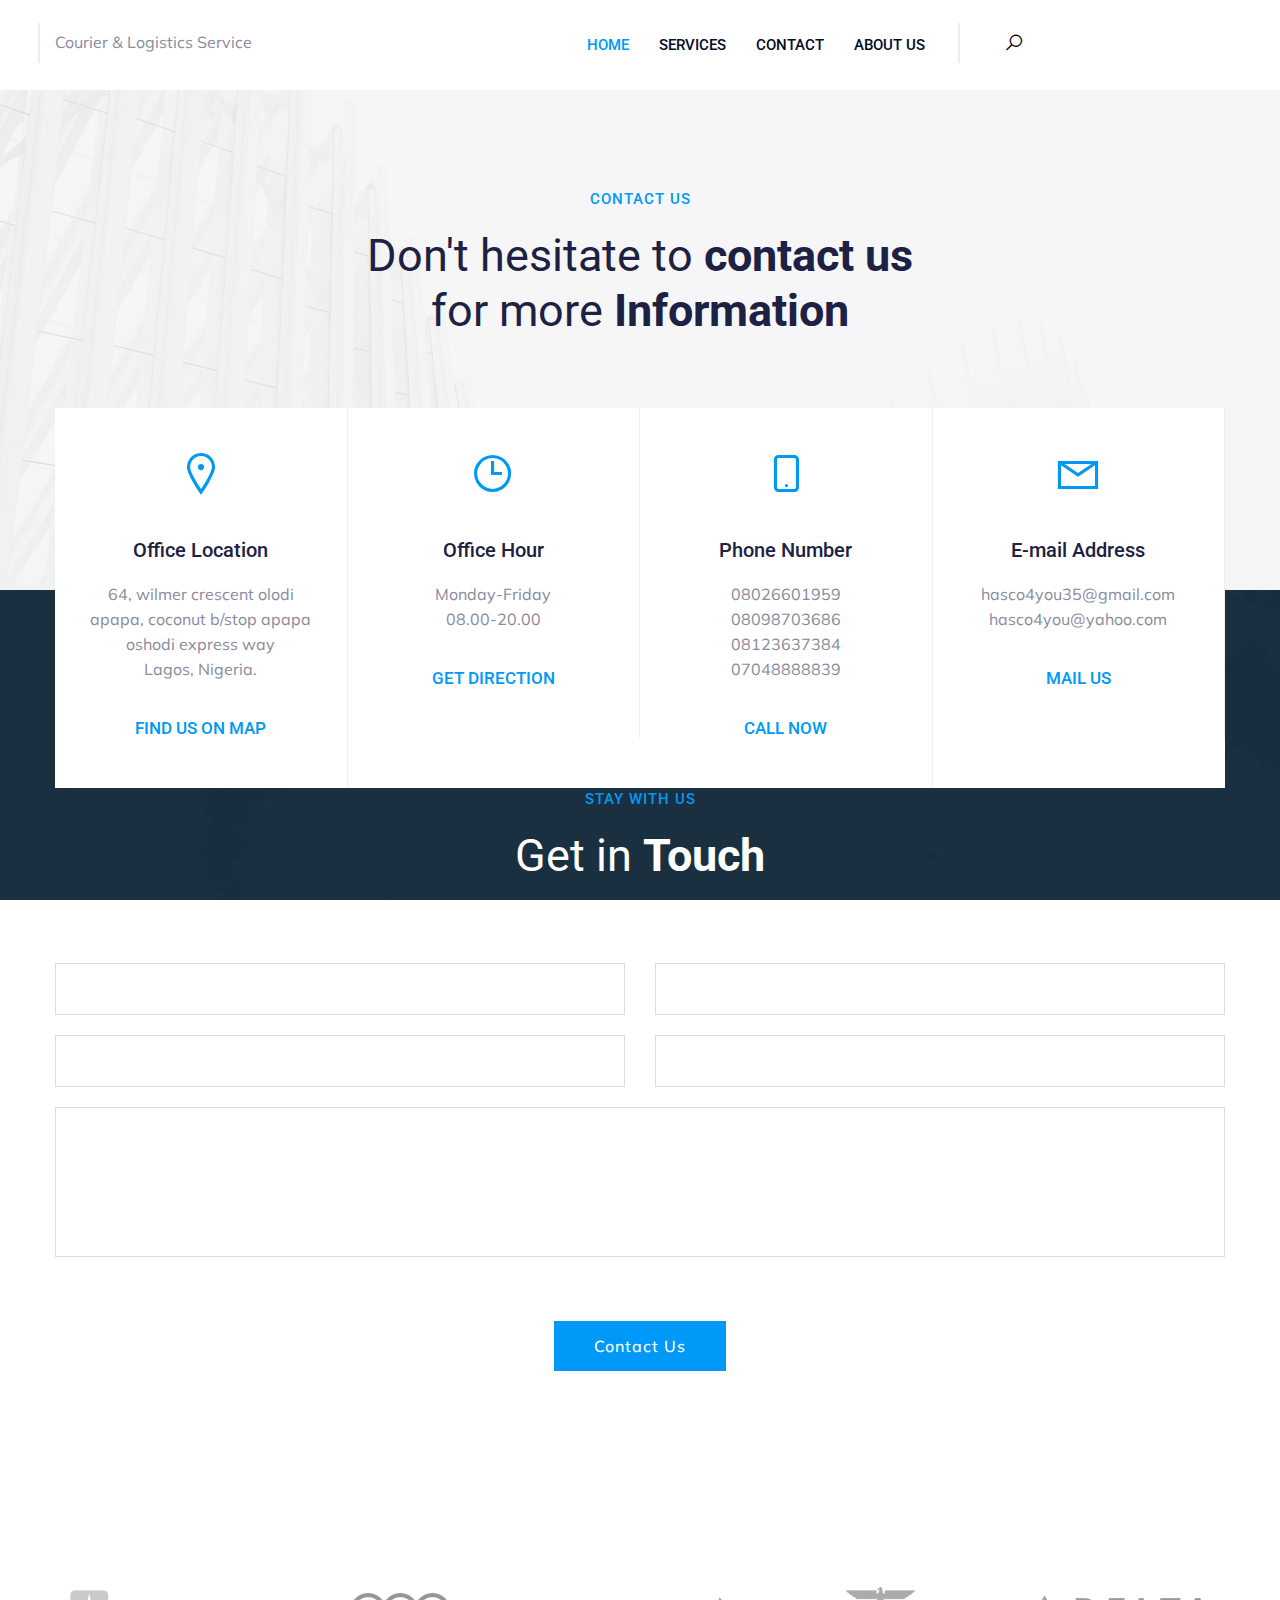
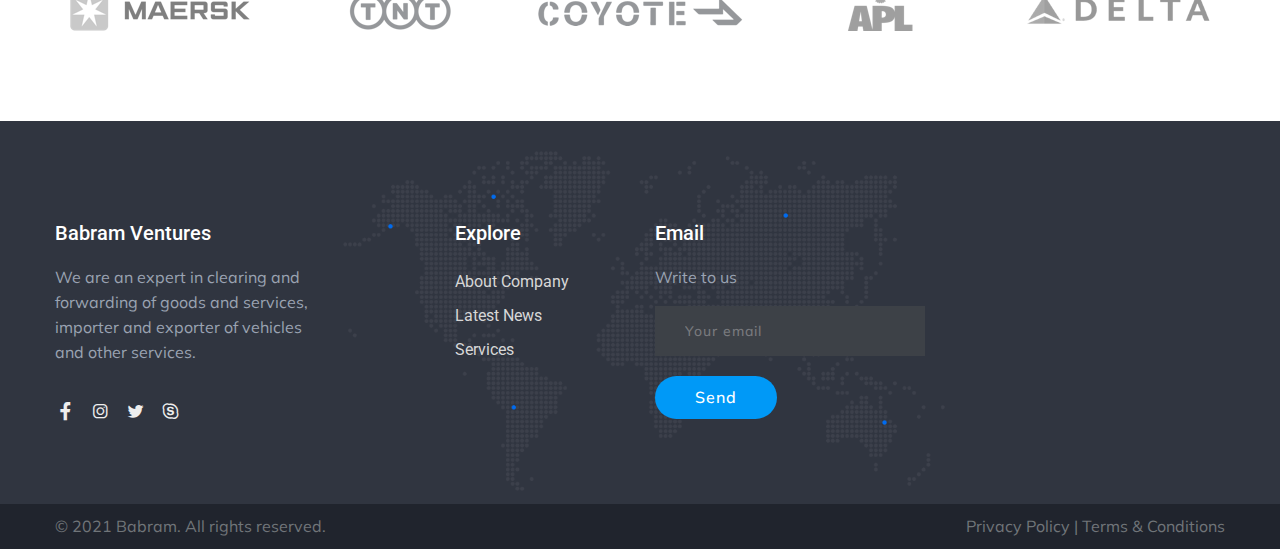
<file: contact.html>
<!DOCTYPE html>
 <html lang="en">

 
<!-- Mirrored from capricorn-theme.net/html/expo/contact.html by HTTrack Website Copier/3.x [XR&CO'2014], Thu, 27 May 2021 13:10:45 GMT -->
<head>
 	<meta charset="utf-8">
 	<meta http-equiv="X-UA-Compatible" content="IE=edge">
 	<meta name="viewport" content="width=device-width, initial-scale=1">

 	<title> Babram Ventures</title>

 	<!--Favicon-->
 	<!-- <link rel="icon" href="assets/img/favicon.png" type="image/jpg" /> -->
 	<!-- Bootstrap CSS -->
 	<link href="assets/css/bootstrap.min.css" rel="stylesheet">
 	<!-- Font Awesome CSS-->
 	<link href="assets/css/font-awesome.min.css" rel="stylesheet">
 	<!-- Line Awesome CSS -->
 	<link href="assets/css/line-awesome.min.css" rel="stylesheet">
 	<!-- Animate CSS-->
 	<link href="assets/css/animate.css" rel="stylesheet">
 	<!-- Bar Filler CSS -->
 	<link href="assets/css/barfiller.css" rel="stylesheet">
 	<!-- Flaticon CSS -->
 	<link href="assets/css/flaticon.css" rel="stylesheet">
 	<!-- Owl Carousel CSS -->
 	<link href="assets/css/owl.carousel.css" rel="stylesheet">
 	<!-- Style CSS -->
 	<link href="assets/css/style.css" rel="stylesheet">
 	<!-- Responsive CSS -->
 	<link href="assets/css/responsive.css" rel="stylesheet">

 	<!-- jquery -->
 	<script src="assets/js/jquery-1.12.4.min.js"></script>


 </head>

 <body>

 	<!-- Pre-Loader -->
 	<!-- <div id="loader">
 		<div class="loading">
 			<div class="sk-folding-cube">
 				<div class="sk-cube1 sk-cube"></div>
 				<div class="sk-cube2 sk-cube"></div>
 				<div class="sk-cube4 sk-cube"></div>
 				<div class="sk-cube3 sk-cube"></div>
 			</div>
 		</div>
 	</div> -->

 	<!-- Header Area -->

 	<header class="header-area">
 		<div class="sticky-area">
 			<div class="navigation">
 				<div class="container">
 					<div class="row">
 						<!-- <div class="col-lg-2"> -->
 							<!-- <div class="logo"> -->
 								<!-- <a class="navbar-brand" href="index-2.html"><img src="assets/img/logo.png" alt=""></a> -->
 							<!-- </div> -->
 						<!-- </div> -->
 						<div class="col-lg-3">
 							<div class="sub-title">
 								<p>Courier & Logistics Service</p>
 							</div>
 						</div>
 						<div class="col-lg-6">
 							<div class="main-menu">
 								<nav class="navbar navbar-expand-lg">
 									<button class="navbar-toggler" type="button" data-toggle="collapse" data-target="#navbarSupportedContent" aria-controls="navbarSupportedContent" aria-expanded="false" aria-label="Toggle navigation">
 										<span class="navbar-toggler-icon"></span>
 										<span class="navbar-toggler-icon"></span>
 										<span class="navbar-toggler-icon"></span>
 									</button>

 									<div class="collapse navbar-collapse justify-content-center" id="navbarSupportedContent">
 										<ul class="navbar-nav ml-auto">
 											<li class="nav-item">
 												<a class="nav-link active" href="index.html">Home
 													<span class="sub-nav-toggler">
 													</span>
 												</a>
 												<!-- <ul class="sub-menu"> -->
 													<!-- <li><a href="index-2.html">Home- Main</a></li> -->
 													<!-- <li><a href="index-3.html">Home- Courier</a></li> -->
 													<!-- <li><a href="index-4.html">Home- Logistics</a></li> -->
 												<!-- </ul> -->
 											</li>

 											<!-- <li class="nav-item"> -->
 												<!-- <a class="nav-link" href="#">Pages -->
 													<!-- <span class="sub-nav-toggler"> -->
 													<!-- </span> -->
 												<!-- </a> -->
 												<!-- <ul class="sub-menu"> -->
 													<!-- <li><a href="about.html">About us</a></li> -->
 													<!-- <li><a href="choose-us.html">Why Choose Us</a></li> -->
 													<!-- <li><a href="team.html">Our Team</a></li> -->
 													<!-- <li><a href="price.html">Pricing</a></li> -->
 													<!-- <li><a href="quote.html">Quotation</a></li> -->
 													<!-- <li><a href="faq.html">FAQ</a></li> -->
 												<!-- </ul> -->
 											<!-- </li> -->
 											<li class="nav-item">
 												<a class="nav-link" href="services.html">Services
 													<span class="sub-nav-toggler">
 													</span>
 												</a>
 												<!-- <ul class="sub-menu"> -->
 													<!-- <li><a href="services-1.html">Services-01</a></li> -->
 													<!-- <li><a href="services-2.html">Services-02</a></li> -->
 													<!-- <li><a href="single-service.html">Service Details</a></li> -->
 												<!-- </ul> -->

 											</li>

 											<!-- <li class="nav-item"> -->
 												<!-- <a class="nav-link" href="#">Freight -->
 													<!-- <span class="sub-nav-toggler"> -->
 													<!-- </span> -->
 												<!-- </a> -->
 												<!-- <ul class="sub-menu"> -->
 													<!-- <li><a href="air-freight.html">Air Freight</a></li> -->
 													<!-- <li><a href="sea-freight.html">Sea Freight</a></li> -->
 													<!-- <li><a href="ground-freight.html">Ground Freight</a></li> -->
 													<!-- <li><a href="rail-freight.html">Rail Freight</a></li> -->
 												<!-- </ul> -->
 											<!-- </li> -->

 											<!-- <li class="nav-item"> -->
 												<!-- <a class="nav-link" href="#">Blog -->
 													<!-- <span class="sub-nav-toggler"> -->
 													<!-- </span> -->
 												<!-- </a> -->
 												<!-- <ul class="sub-menu"> -->
 													<!-- <li><a href="blog-classic.html">Blog-Classic</a></li> -->
 													<!-- <li><a href="blog-grid.html">Blog-Grid</a></li> -->
 													<!-- <li><a href="single-blog.html">Blog Details</a></li> -->
 												<!-- </ul> -->
 											<!-- </li> -->
 											<li class="nav-item">
 												<a class="nav-link" href="#">Contact</a>
 											</li>
											<li class="nav-item">
 												<a class="nav-link" href="about.html">About Us</a>
 											</li>
 										</ul>

 									</div>
 								</nav>
 							</div>
 						</div>
 						<div class="col-lg-1">
 							<div class="header-right-content">
 								<div class="search-box">
 									<button class="search-btn"><i class="la la-search"></i></button>
 								</div>
 							</div>
 						</div>
 					</div>
 				</div>
 			</div>
 		</div>
 		<!-- Search Dropdown Area -->

 		<div class="search-popup">
 			<span class="search-back-drop"></span>

 			<div class="search-inner">
 				<div class="auto-container">
 					<div class="upper-text">
 						<div class="text">Search for anything.</div>
 						<button class="close-search"><span class="la la-times"></span></button>
 					</div>

 					<form method="post">
 						<div class="form-group">
 							<input type="search" name="search-field" value="" placeholder="Search..." required="">
 							<button type="submit"><i class="la la-search"></i></button>
 						</div>
 					</form>
 				</div>
 			</div>
 		</div>
 	</header>

 	<!-- Breadcroumb Area -->

 	<!-- <div class="breadcroumb-area bread-bg">
 		<div class="container">
 			<div class="row">
 				<div class="col-lg-12">
 					<div class="breadcroumb-title">
 						<h1>Contact</h1>
 						<h6><a href="index.html">Home</a> / Contact</h6>
 					</div>
 				</div>
 			</div>
 		</div>
 	</div> -->


 	<!-- Contact Area -->

 	<div id="contact-us" class="contact-us-area section-padding">
 		<div class="container">
 			<div class="row">
 				<div class="offset-lg-2 col-lg-8 text-center">
 					<div class="section-title">
 						<h6>Contact Us</h6>
 						<h2>Don't hesitate to<b> contact us</b> <br>for more <b>Information</b></h2>
 					</div>
 				</div>
 			</div>
 			<div class="contact-us-wrapper">
 				<div class="row no-gutters">
 					<div class="col-lg-3 col-md-6 col-12">
 						<div class="contact-us-inner">
 							<div class="info-i"><span><i class="las la-map-marker"></i></span></div>
 							<h5>Office Location</h5>
 							<p>64, wilmer crescent olodi apapa, coconut b/stop apapa oshodi express way<br>Lagos, Nigeria.</p>
 							<a href="#">Find us on map</a>
 						</div>
 					</div>
 					<div class="col-lg-3 col-md-6 col-12">
 						<div class="contact-us-inner">
 							<div class="info-i"><span><i class="las la-clock"></i></span></div>
 							<h5>Office Hour</h5>
 							<p>Monday-Friday <br>08.00-20.00</p>
 							<a href="#">Get Direction</a>
 						</div>
 					</div>
 					<div class="col-lg-3 col-md-6 col-12">
 						<div class="contact-us-inner">
 							<div class="info-i"><span><i class="las la-mobile"></i></span></div>
 							<h5>Phone Number</h5>
 							<p>08026601959<br> 08098703686 <br> 08123637384 <br> 07048888839</p>
 							<a href="#">Call Now</a>
 						</div>
 					</div>
 					<div class="col-lg-3 col-md-6 col-12">
 						<div class="contact-us-inner">
 							<div class="info-i"><span><i class="las la-envelope"></i></span></div>
 							<h5>E-mail Address</h5>
 							<p>hasco4you35@gmail.com<br>hasco4you@yahoo.com</p>
 							<a href="#">Mail Us</a>
 						</div>
 					</div>
 				</div>
 			</div>
 		</div>
 	</div>


 	<!-- Contact Form -->

 	<div id="contact-page" class="contact-section bg-cover section-padding">
 		<div class="container">
 			<div class="row">
 				<div class="col-lg-12 col-md-12 col-12 text-center wow fadeInRight">
 					<div class="contact-form-wrapper mt-100">
 						<div class="section-title">
 							<h6>Stay with Us</h6>
 							<h2>Get in <b>Touch</b></h2>
 						</div>
 						<div class="contact-form">
 							<form>
 								<div class="row">
 									<div class="col-lg-6 col-md-6 col-12">
 										<input type="text" placeholder="Your Name">
 									</div>
 									<div class="col-lg-6 col-md-6 col-12">
 										<input type="email" placeholder="E-mail">
 									</div>
 									<div class="col-lg-6 col-md-6 col-12">
 										<input type="tel" placeholder="Phone Number">
 									</div>
 									<div class="col-lg-6 col-md-6 col-12">
 										<input type="text" placeholder="Subject">
 									</div>
 									<div class="col-lg-12">
 										<textarea name="message" id="message" cols="30" rows="10" placeholder="Write Message"></textarea>
 									</div>
 									<div class="col-lg-12 col-md-6 col-12 text-center">
 										<button class="main-btn">Contact Us</button> 
 									</div>
 								</div>
 							</form>
 						</div>
 					</div>
 				</div>
 			</div>
 		</div>
 	</div>

 	<!-- Client Area -->

 	<div class="client-area pt-50 pb-40">
 		<div class="container">
 			<div class="row">
 				<div class="col-md-12">
 					<div class="client-carousel owl-carousel">
 						<div class="single-logo-wrapper">
 							<div class="logo-inner-item">
 								<img src="assets/img/client/1.png" alt="">
 							</div>
 						</div>
 						<div class="single-logo-wrapper">
 							<div class="logo-inner-item">
 								<img src="assets/img/client/2.png" alt="">
 							</div>
 						</div>
 						<div class="single-logo-wrapper">
 							<div class="logo-inner-item">
 								<img src="assets/img/client/3.png" alt="">
 							</div>
 						</div>
 						<div class="single-logo-wrapper">
 							<div class="logo-inner-item">
 								<img src="assets/img/client/4.png" alt="">
 							</div>
 						</div>
 						<div class="single-logo-wrapper">
 							<div class="logo-inner-item">
 								<img src="assets/img/client/5.png" alt="">
 							</div>
 						</div>
 						<div class="single-logo-wrapper">
 							<div class="logo-inner-item">
 								<img src="assets/img/client/6.png" alt="">
 							</div>
 						</div>
 						<div class="single-logo-wrapper">
 							<div class="logo-inner-item">
 								<img src="assets/img/client/7.png" alt="">
 							</div>
 						</div>
 					</div>
 				</div>
 			</div>
 		</div>
 	</div>

 	<!-- Footer Area -->

 	<footer class="footer-area">
		<div class="container">
			<div class="footer-up">
				<div class="row">
					<div class="col-lg-3 col-md-6 col-sm-12">
						<h5>Babram Ventures</h5>
						<p>We are an expert in clearing and
					   forwarding of goods and services, importer and exporter of vehicles and other services.</p>
						<div class="social-area">
							<a href="#"><i class="lab la-facebook-f"></i></a>
							<a href="#"><i class="lab la-instagram"></i></a>
							<a href="#"><i class="lab la-twitter"></i></a>
							<a href="#"><i class="la la-skype"></i></a>
						</div>
					</div>
					<div class="col-lg-2 offset-lg-1 col-md-6 com-sm-12">
						<h5>Explore</h5>
						<ul>
							<li>
								<a href="about.html">About Company</a>
								<a href="#">Latest News</a>
								<a href="services.html">Services</a>
								<!-- <a href="#">Pricing Guide</a>
								<a href="#">Helpful FAQ</a>
								<a href="#">Sitemap</a> -->
							</li>
						</ul>
					</div>
					<!-- <div class="col-lg-3 col-md-6 col-sm-12">
						<h5>Services</h5>
						<ul>
							<li>
								<a href="#"><span>-</span> Express Courier</a>
								<a href="#"><span>-</span> Pallet Courier</a>
								<a href="#"><span>-</span> Air Freight</a>
								<a href="#"><span>-</span> Ocean Freight</a>
								<a href="#"><span>-</span> Warehousing</a>
							</li>
						</ul>
					</div> -->
					<div class="col-lg-3 col-md-6">
						<div class="subscribe-form">
							<h5>Email</h5>
							<p>Write to us</p>
							<form action=''>
								<input type="email" placeholder="Your email">
								<button class="main-btn">Send</button>
							</form>
						</div>
					</div>
				</div>
			</div>
		</div>
   </footer>

 	<div class="footer-bottom">
 		<div class="container">
 			<div class="row justify-content-center align-items-center">
 				<div class="col-lg-6 col-md-6 col-sm-12">
 					<p class="copyright-line">© 2021 Babram. All rights reserved.</p>
 				</div>
 				<div class="col-lg-6 col-md-6 col-sm-12">
 					<p class="privacy">Privacy Policy | Terms &amp; Conditions</p>
 				</div>
 			</div>
 		</div>
 	</div>

 	<!-- Scroll Top Area -->
 	<a href="#top" class="go-top"><i class="las la-angle-up"></i></a>


 	<!-- Popper JS -->
 	<script src="assets/js/popper.min.js"></script>
 	<!-- Bootstrap JS -->
 	<script src="assets/js/bootstrap.min.js"></script>
 	<!-- Wow JS -->
 	<script src="assets/js/wow.min.js"></script>
 	<!-- Way Points JS -->
 	<script src="assets/js/jquery.waypoints.min.js"></script>
 	<!-- Counter Up JS -->
 	<script src="assets/js/jquery.counterup.min.js"></script>
 	<!-- Owl Carousel JS -->
 	<script src="assets/js/owl.carousel.min.js"></script>
 	<!-- Isotope JS -->
 	<script src="assets/js/isotope-3.0.6-min.js"></script>
 	<!-- Magnific Popup JS -->
 	<script src="assets/js/magnific-popup.min.js"></script>
 	<!-- Sticky JS -->
 	<script src="assets/js/jquery.sticky.js"></script>
 	<!-- Progress Bar JS -->
 	<script src="assets/js/jquery.barfiller.js"></script>
 	<!-- Main JS -->
 	<script src="assets/js/main.js"></script>

 </body>

 
<!-- Mirrored from capricorn-theme.net/html/expo/contact.html by HTTrack Website Copier/3.x [XR&CO'2014], Thu, 27 May 2021 13:10:45 GMT -->
</html>
</file>
<file: assets/css/barfiller.css>
body {
	font-family: Arial;
	background: #eee;
}

.barfiller {
	width: 100%;
	height: 12px;
	background: #ccc;
	position: relative;
	margin-bottom: 20px;
}

.barfiller .fill {
	display: block;
	position: relative;
	width: 0px;
	height: 100%;
	background: #333;
	z-index: 1;
}

.barfiller .tipWrap {
	display: none;
}

.barfiller .tip {
	margin-top: -30px;
	padding: 2px 4px;
	font-size: 14px;
	color: #002C42;
	left: 0px;
	position: absolute;
	z-index: 2;
}
</file>
<file: assets/css/flaticon.css>
/*
  	Flaticon icon font: Flaticon
  	Creation date: 22/05/2020 15:35
  	*/

	@font-face {
		font-family: "Flaticon";
		src: url("../fonts/Flaticon.eot");
		src: url("../fonts/Flaticond41d.eot?#iefix") format("embedded-opentype"),
			url("../fonts/Flaticon.woff2") format("woff2"),
			url("../fonts/Flaticon.woff") format("woff"),
			url("../fonts/Flaticon.ttf") format("truetype"),
			url("../fonts/Flaticon.html#Flaticon") format("svg");
		font-weight: normal;
		font-style: normal;
	}

	@media screen and (-webkit-min-device-pixel-ratio:0) {
		@font-face {
			font-family: "Flaticon";
			src: url("../fonts/Flaticon.html#Flaticon") format("svg");
		}
	}

	[class^="flaticon-"]:before,
	[class*=" flaticon-"]:before,
	[class^="flaticon-"]:after,
	[class*=" flaticon-"]:after {
		font-family: Flaticon;
		font-size: 20px;
		font-style: normal;
	}

	.flaticon-air-freight:before {
		content: "\f100";
	}

	.flaticon-sea:before {
		content: "\f101";
	}

	.flaticon-truck-1:before {
		content: "\f102";
	}

	.flaticon-wholesale:before {
		content: "\f103";
	}

	.flaticon-delivery-man:before {
		content: "\f104";
	}

	.flaticon-delivery-man-1:before {
		content: "\f105";
	}

	.flaticon-fast-delivery:before {
		content: "\f106";
	}

	.flaticon-pallet:before {
		content: "\f107";
	}

	.flaticon-home-delivery:before {
		content: "\f108";
	}

	.flaticon-location:before {
		content: "\f109";
	}

	.flaticon-truck:before {
		content: "\f10a";
	}

	.flaticon-vessel:before {
		content: "\f10b";
	}

	.flaticon-freight:before {
		content: "\f10c";
	}

	.flaticon-delivery-van:before {
		content: "\f10d";
	}

	.flaticon-freight-wagon:before {
		content: "\f10f";
	}
</file>
<file: assets/css/style.css>
/*
Template Name: Expoint 
Template URI: http://capricorn-theme.net/html/expo
Description: Courier & Logistics HTMl Template 
Author: Mihir Kanti Ghosh
Author URI: mihir@capricorn-theme.net
Version: 1.0
 */

/* CSS Index
============

## Google Font Import 
## Common CSS
## Bacground Color  
## Background Image  
## Pre-loader
## Scroll Top 
## Sticky 
## Header Top Area
## Header Area  
## Main Menu 
## Slider CSS 
## Feature Section 
## About Section # 01 
## Service Section # 01
## Logistics Section # 01 
## Process Section 
## FAQ Section 
## Testimonial Section # 01 
## Blog Section 
## Client Section 
## CTA Section # 01
## Footer Area 

## About Section # 02
## Service Section # 02
## Achievement Section 
## Logistics Section # 02 
## Choose Us Section # 01
## Testimonial Section # 02
## Pricing Section 
## Quotation Section
## Logistics Services # 02

## Logistics Section # 03 
## About Section # 03
## CTA Section # 02
## Service Section # 03
## Choose Us Section # 02
## Team Section 

## Breadcrumb Section 
## Choose Us Page 
## Team Page 
## Price Page 
## Quotation Page 
## FAQ Page  
## Service Page 
## Blog Page 
## Single Service 
## Single Blog 
## Contact Page 


/* Google Font Import 
======================= */
@import url('https://fonts.googleapis.com/css2?family=Roboto:ital,wght@0,300;0,400;0,500;0,700;0,900;1,400&amp;display=swap');
@import url("https://fonts.googleapis.com/css2?family=Teko:wght@300;400;500;600;700&amp;display=swap");
@import url('https://fonts.googleapis.com/css?family=Muli:300,400,400i,500,500i,600,600i,700,700i,800,800i&amp;display=swap');


/*	Theme Main Color: #0099F7
	Theme Secondary Color: #1A1F31*/

/* Common CSS 
============== */

html,
body {
	height: 100%;
	-moz-osx-font-smoothing: grayscale;
	-webkit-font-smoothing: antialiased;
	font-smoothing: antialiased;
}

body {
	font-family: 'Muli', sans-serif;
	font-size: 16px;
	line-height: 20px;
	font-weight: 400;
	position: relative;
	z-index: 1;
	background: #fff;
	overflow-x: hidden;
}


h1,
h2,
h3,
h4,
h5,
h6 {
	position: relative;
	font-family: 'Roboto', sans-serif;
	font-weight: 500;
	margin: 0;
	color: #1d2143;
}

h1 {
	font-size: 70px;
}

h2 {
	font-size: 40px;
}

h3 {
	font-size: 20px;
}

a {
	text-decoration: none;
	cursor: pointer;
	font-family: "Roboto", serif;
	color: #0099F7;
	font-size: 16px;
	-webkit-transition: 0.5s;
	transition: 0.5s;
}

p {
	font-family: 'Muli', sans-serif;
	font-size: 16px;
	font-weight: 400;
	line-height: 25px;
	position: relative;
	color: #898a9c;
}

p.highlight {
	color: #898a9c;
	font-size: 17px;
	line-height: 27px;
}


button,
input,
textarea,
a:hover,
a:focus,
a:visited {
	text-decoration: none;
	outline: none;
	outline-width: 0 !important;
}

input:focus::-webkit-input-placeholder,
textarea:focus::-webkit-input-placeholder {
	color: transparent;
}

img {
	display: inline-block;
	max-width: 100%;
}

i,
span,
a {
	display: inline-block;
}

ul {
	list-style: none;
	margin: 0px;
	padding: 0px;
}

li {
	display: inline-block;
}

table,
th,
tr,
td {
	border: 1px solid #191919;
}

th,
tr,
td {
	padding: 10px;
}

hr {
	border-top: 1px solid #eee;
}

.auto-container {
	position: static;
	max-width: 1200px;
	padding: 0 80px;
	margin: 0 auto;
}

/*Section Padding CSS*/

.section-padding {
	padding: 100px 0;
}

@media only screen and (min-width: 992px) and (max-width: 1200px) {
	.section-padding {
		padding: 80px 10px;
	}
}

@media only screen and (min-width: 768px) and (max-width: 991px) {
	.section-padding {
		padding: 60px 60px;
	}
}

@media only screen and (min-width: 576px) and (max-width: 767px) {
	.section-padding {
		padding: 50px 35px;
	}
}

@media (max-width: 575px) {
	.section-padding {
		padding: 50px 20px;
	}
}

/*Margin & Padding */

.pt-0 {
	padding-top: 0;
}

.pb-0 {
	padding-bottom: 0;
}

.pt-20 {
	padding-top: 20px;
}

.pb-20 {
	padding-bottom: 20px;
}

.pt-30 {
	padding-top: 30px;
}

.pb-30 {
	padding-bottom: 30px;
}

.pt-40 {
	padding-top: 40px;
}

.pb-40 {
	padding-bottom: 40px;
}

.pt-50 {
	padding-top: 50px;
}

.pb-50 {
	padding-bottom: 50px;
}

.pt-60 {
	padding-top: 60px;
}

.pb-60 {
	padding-bottom: 60px;
}

.pt-70 {
	padding-top: 70px;
}

.pb-70 {
	padding-bottom: 70px;
}

.pt-80 {
	padding-top: 80px;
}

.pb-80 {
	padding-bottom: 80px;
}

.pt-100 {
	padding-top: 100px;
}

.pb-100 {
	padding-bottom: 100px;
}

.pb-150 {
	padding-bottom: 150px;
}

.mt-20 {
	margin-top: 20px;
}

.mb-20 {
	margin-bottom: 20px;
}


.mt-30 {
	margin-top: 30px;
}

.mb-30 {
	margin-bottom: 30px;
}

.mt-40 {
	margin-top: 40px;
}

.mb-30 {
	margin-bottom: 40px;
}

.mt-50 {
	margin-top: 50px;
}

.mb-50 {
	margin-bottom: 50px;
}

.mt-60 {
	margin-top: 60px;
}

.mb-60 {
	margin-bottom: 60px;
}

.mt-70 {
	margin-top: 70px;
}

.mb-70 {
	margin-bottom: 70px;
}

.mt-80 {
	margin-top: 80px;
}

.mb-80 {
	margin-bottom: 80px;
}

.mt-90 {
	margin-top: 90px;
}

.mb-90 {
	margin-bottom: 90px;
}

.mt-100 {
	margin-top: 100px;
}

.mb-100 {
	margin-bottom: 100px;
}

.mt-150 {
	margin-top: 150px;
}

.ml-auto {
	margin-left: auto ! important;
}

.mr-auto {
	margin-right: auto ! important;
}

/*Section Title */


.section-title {
	position: relative;
}

.section-title h2 {
	font-size: 45px;
	font-weight: 400;
	line-height: 55px;
	margin: 20px 0;
	color: #1d2143;
}

.section-title h6 {
	color: #0099F7;
	font-size: 15px;
	text-transform: uppercase;
	letter-spacing: 1px;
}

/*Button Style */

.main-btn {
	display: inline-block;
	background: #0099F7;
	color: #fff;
	font-size: 16px;
	font-weight: 500;
	letter-spacing: 1px;
	text-transform: capitalize;
	padding: 15px 40px;
	text-align: center;
	vertical-align: middle;
	cursor: pointer;
	-webkit-transition: .3s;
	transition: .3s;
	border-radius: 50px;
}

.main-btn.btn-2 {
	background: transparent;
}

.main-btn.btn-white {
	background: #fff;
	color: #191919;
}

.main-btn:hover {
	background-color: #fff;
	color: #25283a;
}

/*Form Style CSS */

input,
textarea,
select {
	width: 100%;
	background: transparent;
	border: 1px solid #ddd;
	padding: 15px 30px;
	font-size: 14px;
	font-weight: 600;
	letter-spacing: 1px;
	-webkit-transition: .3s;
	transition: .3s;
	margin-bottom: 20px;
}

textarea {
	height: 150px;
	resize: none;
}

input[type="submit"],
button[type="submit"] {
	border: none;
	border-radius: 0;
	display: inline-block;
	background: #0099F7;
	color: #fff;
	padding: 15px 30px;
	margin: 27px 0;
	width: auto;
	-webkit-transition: .3s;
	transition: .3s;
	cursor: pointer;
	font-size: 15px;
	font-weight: 600;
}

input::placeholder,
textarea::placeholder {
	font-size: 15px;
	font-weight: 500;
	color: #fff;
}

input:focus::-webkit-input-placeholder,
textarea:focus::-webkit-input-placeholder {
	color: transparent;
}

/*Bootstrap CSS*/

.container-fluid {
	padding: 0;
}

/* Bacground Color & Overlay CSS 
============== */

.sky-bg {
	background: #ECF0F9;
}

.gray-bg {
	background: #f6f6f6;
}

.white-bg {
	background: #fff;
}

.blue-bg {
	background: #030f27;
}

.bg-cover {
	background-size: cover;
	background-position: center;
	background-repeat: no-repeat;
	width: 100%;
}

.overlay {
	position: absolute;
	content: "";
	width: 100%;
	height: 100%;
	background-color: rgba(3, 15, 39, 0.58);
	top: 0;
	left: 0;
	z-index: -1
}

.overlay-1 {
	position: absolute;
	content: "";
	width: 100%;
	height: 100%;
	background: #002c42;
	opacity: .7;
	top: 0;
	left: 0;
	z-index: -1
}


.overlay-2 {
	position: absolute;
	content: "";
	width: 100%;
	height: 100%;
	background: #002c42;
	opacity: .6;
	top: 0;
	left: 0;
	z-index: -1
}


/* Pre-Loader CSS 
============== */
#loader {
	display: -webkit-box;
	display: -ms-flexbox;
	display: flex;
	-webkit-box-align: center;
	-ms-flex-align: center;
	align-items: center;
	-webkit-box-pack: center;
	-ms-flex-pack: center;
	justify-content: center;
	position: fixed;
	top: 0;
	bottom: 0;
	left: 0;
	right: 0;
	background-color: #0099F7;
	z-index: 999999;
}

.sk-folding-cube {
	margin: 20px auto;
	width: 40px;
	height: 40px;
	position: relative;
	-webkit-transform: rotateZ(45deg);
	transform: rotateZ(45deg);
}

.sk-folding-cube .sk-cube {
	float: left;
	width: 50%;
	height: 50%;
	position: relative;
	-webkit-transform: scale(1.1);
	-ms-transform: scale(1.1);
	transform: scale(1.1);
}

.sk-folding-cube .sk-cube:before {
	content: '';
	position: absolute;
	top: 0;
	left: 0;
	width: 100%;
	height: 100%;
	background-color: #fff;
	-webkit-animation: sk-foldCubeAngle 2.4s infinite linear both;
	animation: sk-foldCubeAngle 2.4s infinite linear both;
	-webkit-transform-origin: 100% 100%;
	-ms-transform-origin: 100% 100%;
	transform-origin: 100% 100%;
}

.sk-folding-cube .sk-cube2 {
	-webkit-transform: scale(1.1) rotateZ(90deg);
	transform: scale(1.1) rotateZ(90deg);
}

.sk-folding-cube .sk-cube3 {
	-webkit-transform: scale(1.1) rotateZ(180deg);
	transform: scale(1.1) rotateZ(180deg);
}

.sk-folding-cube .sk-cube4 {
	-webkit-transform: scale(1.1) rotateZ(270deg);
	transform: scale(1.1) rotateZ(270deg);
}

.sk-folding-cube .sk-cube2:before {
	-webkit-animation-delay: 0.3s;
	animation-delay: 0.3s;
}

.sk-folding-cube .sk-cube3:before {
	-webkit-animation-delay: 0.6s;
	animation-delay: 0.6s;
}

.sk-folding-cube .sk-cube4:before {
	-webkit-animation-delay: 0.9s;
	animation-delay: 0.9s;
}

@-webkit-keyframes sk-foldCubeAngle {

	0%,
	10% {
		-webkit-transform: perspective(140px) rotateX(-180deg);
		transform: perspective(140px) rotateX(-180deg);
		opacity: 0;
	}

	25%,
	75% {
		-webkit-transform: perspective(140px) rotateX(0deg);
		transform: perspective(140px) rotateX(0deg);
		opacity: 1;
	}

	90%,
	100% {
		-webkit-transform: perspective(140px) rotateY(180deg);
		transform: perspective(140px) rotateY(180deg);
		opacity: 0;
	}
}

@keyframes sk-foldCubeAngle {

	0%,
	10% {
		-webkit-transform: perspective(140px) rotateX(-180deg);
		transform: perspective(140px) rotateX(-180deg);
		opacity: 0;
	}

	25%,
	75% {
		-webkit-transform: perspective(140px) rotateX(0deg);
		transform: perspective(140px) rotateX(0deg);
		opacity: 1;
	}

	90%,
	100% {
		-webkit-transform: perspective(140px) rotateY(180deg);
		transform: perspective(140px) rotateY(180deg);
		opacity: 0;
	}
}

/* Scroll Top 
============== */
.go-top {
	background-color: #0099F7;
	color: #FFF;
	width: 40px;
	height: 40px;
	bottom: 6em;
	right: 2em;
	font-size: 18px;
	line-height: 43px;
	text-align: center;
	text-decoration: none;
	display: none;
	position: fixed;
	z-index: 1;
	border-radius: 5px;
}

@media only screen and (min-width: 576px) and (max-width: 767px) {
	.go-top {
		width: 35px;
		height: 35px;
		bottom: 5em;
		right: 2em;
		font-size: 15px;
		line-height: 33px;
	}
}

@media (max-width: 575px) {
	.go-top i:before {
		font-size: 14px;
	}

	.go-top {
		right: 1em;
		bottom: 6em;
		z-index: 1;
	}
}

.go-top:hover {
	background-color: #fff;
	color: #020E28;
}

/* Sticky CSS 
============== */

.header-area .is-sticky .sticky-area {
	background: #fff;
	box-shadow: 0 3px 16px -2px #d0cece;
	z-index: 999 !important;
	-webkit-animation: slideInDown .6s forwards;
	animation: slideInDown .6s forwards;
	margin-top: 0;
}

#header-2.header-area .is-sticky .sticky-area {
	box-shadow: 0 3px 16px -2px #4c4a4ade;
	animation: none;
}

.header-area.absolute-header .is-sticky .sticky-area {
	background: #10102D;
	-webkit-box-shadow: none;
	box-shadow: none;
	margin-top: 0;
}


#header-2.header-area .is-sticky .sub-menu {
	top: 60px;
}

#header-2 .is-sticky .main-menu li:hover .sub-menu {
	top: 60px;
}


/* Header Top Area
============== */

.header-top {
	background: #1F2437;
	font-size: 14px;
	font-weight: 400;
	color: #fff;
	padding: 15px 0;
}

.contact-info i {
	color: #0099F7;
	font-size: 20px;
	margin-right: 2px;
}

.site-info .social-area {
	display: inline-block;
	margin-left: 10px;
}

.site-info .social-area i {
	font-size: 17px;
	color: #8D9CC5;
	padding-left: 10px;
}

/* Header Area 
============== */

.header-area {
	height: 90px;
}

#header-2.header-area {
	height: auto;
}

#header-2.header-area {
	padding: 0;
}

.header-area .logo {
	padding: 15px 0;
}

.header-area .logo img {
	max-width: 180px;
}

.sub-title {
	position: relative;
	display: flex;
	align-items: center;
	margin-bottom: 0;
	padding: 15px 0;
}

.sub-title p {
	margin-top: 15px;
}

.sub-title:before {
	position: absolute;
	content: "";
	top: 50%;
	left: -17px;
	height: 40px;
	border-left: 2px solid #eee;
	margin-top: -20px;
}

#header-2 .navigation {
	height: 80px;
	background: #051232;
	border-top: 1px solid #eee;
}

#header-2 .logo {
	padding: 15px 0;
}

#header-2 .sub-title {
	padding: 15px 0;
}

#header-2 .aside-content {
	padding: 15px 0;
}

.header-area li.nav-item .nav-link {
	color: #020E28;
}

#header-2 .main-menu .navbar-nav .nav-link {
	padding: 30px 0;
	color: #d7d7d7;
}

#header-2.header-area .header-btn.main-btn {
	margin-top: 15px;
}

#header-2.header-area .header-btn.main-btn:hover {
	background: #fff;
	color: #051232;
}

#header-3.header-area li.nav-item .nav-link {
	color: #fff;
}

.header-area .main-menu .navbar-nav .nav-link.active {
	color: #0099F7;
}

#header-2.header-area .main-menu .navbar-nav .nav-link.active {
	color: #0099F7;
}

#header-3.header-area .main-menu .navbar-nav .nav-link.active {
	color: #0099F7;
}

.header-area .main-menu li.nav-item:hover > a {
	color: #777;
}

.header-area .header-btn.main-btn {
	padding: 14px 30px;
}

.header-area.absolute-header {
	position: absolute;
	top: 0;
	width: 100%;
	z-index: 99;
	padding: 20px 0;
	-webkit-transition: .3s;
	transition: .3s;
}

.responsive-logo {
	display: none;
}

#header-3 .logo {
	margin-top: 0;
}

#header-3 .sub-title p {
	color: #fff;
}

#header-3 .sub-title:before {
	border-left: 2px solid #c5c2c2;
}

#header-3 button.search-btn {
	color: #fff;
}

#header-3 .search-box button:before {
	border-left: 2px solid #9c9a9a;
}

/*-- Search Form --*/

.search-box button {
	text-decoration: none;
	outline: none;
	outline-width: 0 !important;
	border: none;
	background: none;
	position: absolute;
	top: 32px;
	right: 10px;
	font-size: 20px;
}

.search-box button:before {
	position: absolute;
	content: "";
	top: 50%;
	left: -40px;
	height: 40px;
	border-left: 2px solid #eee;
	margin-top: -20px;
}

.search-box button:hover {
	cursor: pointer;
}

.search-popup {
	position: fixed;
	left: 0;
	top: 0;
	height: 100vh;
	width: 100%;
	z-index: 999;
	opacity: 0;
	visibility: hidden;
	-webkit-transition: all 500ms ease;
	transition: all 500ms ease;
}

.search-popup .search-back-drop {
	position: absolute;
	left: 0;
	top: 0;
	height: 100%;
	width: 100%;
	background: rgba(0, 0, 0, 0.5);
}

.search-active .search-popup {
	opacity: 1;
	visibility: visible;
}

.search-popup .search-inner {
	position: relative;
	background: #ffffff;
	padding: 25px 0 30px;
	z-index: 1;
	-webkit-transform: translateY(-100%);
	transform: translateY(-100%);
	-webkit-transition: all 300ms ease;
	transition: all 300ms ease;
}

.search-active .search-popup .search-inner {
	-webkit-transform: translateY(0);
	transform: translateY(0);
}

.search-popup .upper-text {
	position: relative;
	display: -webkit-box;
	display: -ms-flexbox;
	display: flex;
	-webkit-box-align: center;
	-ms-flex-align: center;
	align-items: center;
	-webkit-box-pack: justify;
	-ms-flex-pack: justify;
	justify-content: space-between;
	margin-bottom: 15px;
}

.search-popup .upper-text .text {
	font-size: 18px;
	letter-spacing: 1px;
}

.search-popup .close-search {
	position: absolute;
	right: 0;
	top: 0;
	color: #4C4C4D;
	font-size: 18px;
	line-height: 27px;
	z-index: 3;
	-webkit-transition: all 500ms ease;
	transition: all 500ms ease;
	border: none;
	background: none;
}

.search-popup .form-group form {
	position: relative;
}

.search-popup .form-group {
	position: relative;
	margin: 0px;
	overflow: hidden;
	border-bottom: 1px solid #e5e5e5;
}

.search-popup .form-group input[type="text"],
.search-popup .form-group input[type="search"] {
	position: relative;
	display: block;
	font-size: 24px;
	line-height: 25px;
	color: #333333;
	padding: 10px 14px;
	height: 45px;
	width: 100%;
	background-color: transparent;
	-webkit-transition: all 500ms ease;
	transition: all 500ms ease;
	border: none;
	margin-bottom: 5px;
}

.search-popup .form-group input[type="submit"],
.search-popup .form-group button {
	position: absolute;
	right: 14px;
	top: -15px;
	background: transparent;
	text-align: center;
	font-size: 24px;
	line-height: 45px;
	color: #333333;
	padding: 0;
	background: none;
	-webkit-transition: all 500ms ease;
	transition: all 500ms ease;
}


/* Header Aside */

#header-aside .aside-content {
	float: right;
	color: #585252;
	margin-top: 10px;
}

#header-aside .aside-content .info-wrap {
	display: table;
	overflow: hidden;
	width: 100%;
}

#header-aside .aside-content .info-i,
#header-aside .aside-content .info-c {
	display: table-cell;
	text-align: left;
	vertical-align: middle;
}

#header-aside .aside-content .info-c span {
	opacity: .5;
}

#header-aside .aside-content .info-i {
	width: 45px;
}

#header-aside .aside-content .info-i span {
	position: relative;
	z-index: 1;
	font-size: 30px;
	color: #0099F7;
	width: 40px;
	height: 40px;
	line-height: 40px;
	text-align: center;
	display: inline-block;
	margin-right: 10px;
}

#header-aside .aside-content .info-i span i::before {
	font-size: 36px;
}

#header-aside .aside-content .info-i span:after {
	content: "";
	position: absolute;
	left: 0;
	top: 0;
	width: 100%;
	height: 100%;
	z-index: -1;
	border: 1px dashed transparent;
	background-color: transparent;
}

#header-aside .aside-content .inner > div {
	float: left;
	display: block;
	width: 170px;
	position: relative;
	color: #777;
	font-size: 14px;
	font-weight: 500;
	line-height: 20px;
	margin-left: 25px;
	border-right: 2px solid #eee;
}

#header-aside .aside-content .inner > div:last-child {
	border: 0;
}

/* Main Menu 
============== */

.main-menu .navbar {
	padding: 0;
}

.main-menu li.nav-item {
	position: relative;
	margin-right: 30px;
}

#header-2 .main-menu li.nav-item {
	margin-right: 35px;
}

.main-menu li.nav-item:last-child {
	margin-right: 0;
}

.main-menu .navbar-nav .nav-link {
	text-transform: uppercase;
	font-size: 15px;
	font-weight: 500;
	color: #d7d7d7;
	display: block;
	padding: 35px 0;
}

.main-menu .navbar-nav .nav-link.active {
	color: #fff;
}

.main-menu li.nav-item:hover > a {
	color: #fff;
}

/*Dropdown Menu */

.sub-menu {
	position: absolute;
	left: 0;
	top: 90px;
	width: 180px;
	background-color: #fff;
	opacity: 0;
	visibility: hidden;
	-webkit-transition: all 600ms ease;
	transition: all 600ms ease;
	z-index: 99;
	-webkit-box-shadow: 2px 2px 5px 1px rgba(0, 0, 0, 0.05), -2px 0px 5px 1px rgba(0, 0, 0, 0.05);
	box-shadow: 2px 2px 5px 1px rgba(0, 0, 0, 0.05), -2px 0px 5px 1px rgba(0, 0, 0, 0.05);
}

#header-2 .sub-menu {
	top: 80px;
}

.sub-menu::after {
	position: absolute;
	content: "";
	width: 100%;
	height: 4px;
	top: 0;
	left: 0;
	background: #0099F7;
	visibility: hidden;
	opacity: 0;
}

.main-menu li:hover .sub-menu {
	opacity: 1;
	visibility: visible;
	top: 90px;
}

#header-2 .main-menu li:hover .sub-menu {
	opacity: 1;
	visibility: visible;
	top: 80px;
}

.main-menu li:hover .sub-menu::after {
	opacity: 1;
	visibility: visible;
}

.main-menu ul.sub-menu {
	list-style: none;
	margin: 0;
	padding: 0;
}

.main-menu .sub-menu li {
	display: block;
	border-bottom: 1px solid #eee;
}

.main-menu .sub-menu li a {
	font-size: 15px;
	font-weight: 400;
	display: block;
	padding: 12px;
	color: #191919;
	-webkit-transition: .3s;
	transition: .3s;
}

.main-menu .sub-menu li:hover > a {
	color: #0099F7;
}

.dropdown-toggle::after {
	display: none !important;
}

.navigation .navbar .navbar-nav .nav-item .sub-nav-toggler {
	display: none;
}


/* Slider CSS 
==================*/

.single-slide-item {
	background-image: url(../img/slider/slide-1.jpg);
}

.hero-area-bg-2 {
	background-image: url(../img/slider/slide-2.jpg);
}

#home-2 .single-slide-item {
	background-image: url(../img/slider/slide-3.jpg);
}

#home-2 .hero-area-bg-2 {
	background-image: url(../img/slider/slide-4.jpg);
}

#home-3 .single-slide-item {
	background-image: url(../img/slider/slide-5.jpg);
}

#home-3 .hero-area-bg-2 {
	background-image: url(../img/slider/slide-6.jpg);
}

.single-slide-item {
	background-size: cover;
	background-position: center;
	background-color: #ddd;
	color: #fff;
	width: 100%;
	height: 700px;
	display: table;
	position: relative;
	z-index: 1;
}

.single-slide-item h1 {
	color: #fff;
	font-size: 75px;
	font-weight: 500;
	line-height: 90px;
	letter-spacing: 1px;
	margin: 30px 0;
}

.homepage-slides .section-title h6 {
	color: #bfbdbd;
}

#home-2 .single-slide-item h6 {
	color: #fff;
	font-size: 16px;
	letter-spacing: 2px;
	position: relative;
	padding-left: 60px;
}

#home-2 .single-slide-item h6:before {
	position: absolute;
	content: "";
	width: 40px;
	height: 2px;
	left: 0;
	top: 50%;
	background: #0099F7;
	margin-top: -1px;
}

#home-2 .single-slide-item {
	height: 700px;
}

#home-3 .single-slide-item {
	height: 800px;
}

#home-3 .section-title {
	margin-top: 100px;
}

.single-slide-item p {
	color: #ccc7c7;
	font-size: 18px;
	line-height: 30px;
}

.homepage-slides .owl-nav button.owl-prev,
.homepage-slides .owl-nav button.owl-next {
	width: 35px;
	height: 35px;
	border: 2px solid;
	font-size: 20px;
	font-weight: 100;
	line-height: 16px;
	position: absolute;
	left: 15px;
	top: 50%;
	margin-top: -25px;
	color: #0099f78c;
	visibility: hidden;
	opacity: 0;
	-webkit-transition: all .3s ease-out 0s;
	transition: all .3s ease-out 0s;
}

.homepage-slides .owl-nav button.owl-next {
	left: auto;
	right: 15px;
}


.homepage-slides:hover .owl-nav button.owl-prev,
.homepage-slides:hover .owl-nav button.owl-next {
	visibility: visible;
	opacity: .3;
}

.homepage-slides .owl-nav button.owl-prev:hover,
.homepage-slides .owl-nav button.owl-next:hover {
	background: #0099F7;
	color: #fff;
	border-color: #0099F7;
	opacity: 1;
}

.hero-area-content {
	display: table-cell;
	vertical-align: middle;
}

.hero-area-content .main-btn {
	margin: 25px 0;
}

/* Feature Section
============== */

.feature-area .single-feature-item {
	margin-top: -50px;
	transform: translateY(0);
	transition: .5s;
	box-shadow: 0px 15px 30px rgba(0, 0, 0, 0.10);
	box-shadow: 0 0 10px -2px #6b7d6f;
	border-radius: 5px;
}

.feature-area .single-feature-item:hover {
	transform: translateY(-20px);
}

.feat-icon i:before {
	font-size: 55px;
	color: #FCDB5A;
}

.feat-icon {
	background: #fff;
	padding: 65px 30px 50px;
	height: 100%;
	border-radius: 5px 0 0 5px;
}

.feat-content {
	background: #fff;
	padding: 30px;
	border-left: 1px solid #eee;
	border-radius: 0px 5px 5px 0;
}

.feat-content p {
	margin: 15px 0;
}

.feat-content a {
	font-size: 20px;
	color: #87C03D;
}

.feature-area {
	position: relative;
	z-index: 9;
}

/* About Seciton # 01 
============== */

.info-img {
	background-image: url(../img/map.png);
	background-size: cover;
	background-position: top center;
}

.info-content-area .section-title h2 {
	position: relative;
	padding-left: 35px;
}

.info-content-area .section-title h2:before {
	position: absolute;
	content: " ";
	top: 0;
	left: 0;
	width: 100%;
	height: 100%;
	border-left: 5px solid #0099F7;
}

.info-content-area p.highlight {
	position: relative;
	padding-left: 35px;
	margin: 20px 0;
}

.info-content-area p.highlight:before {
	position: absolute;
	content: "";
	width: 15px;
	height: 15px;
	top: 5px;
	left: 0;
	background: #DDD;
}

.info-content-area .main-btn {
	background: transparent;
	color: #0099F7;
	border: 2px solid;
	margin: 40px 0;
}

.info-content-area .main-btn:hover {
	background: #0099F7;
	color: #fff;
	border-color: #0099F7;
}

.info-img {
	margin-right: 30px;
}

.founded {
	border-top: 4px solid #eee;
	border-bottom: 4px solid #eee;
	padding: 10px;
}

.years {
	font-family: 'Teko', sans-serif;
	font-size: 25px;
	font-weight: 300;
	line-height: 10px;
	letter-spacing: 1px;
}

.years span {
	font-family: 'Teko', sans-serif;
	font-size: 140px;
	font-weight: 600;
	line-height: 120px;
	background-color: #0099F7;
	background-image: url(../img/trans-bg.jpg);
	background-repeat: no-repeat;
	background-size: cover;
	background-position: center;
	-webkit-text-fill-color: transparent;
	-webkit-background-clip: text;
	padding-right: 20px;
}

.about-area .text {
	font-size: 18px;
	font-weight: 500;
	font-style: italic;
	line-height: 27px;
	color: #0099F7;
	border-left: 5px solid #eee;
	padding-left: 35px;
	margin-top: 20px;
}


/* Service Section # 01
============== */

.services-area {
	background-image: url(../img/service.jpg);
	padding-bottom: 120px;
	position: relative;
	z-index: 1;
}

#service-1.services-area .section-title h2 {
	color: #fff;
}

.service-icon i:before {
	font-size: 50px;
	color: #0099F7;
}

.single-service-area {
	text-align: center;
	height: 320px;
	padding: 40px;
	background: #052435;
	position: relative;
	z-index: 1;
	box-shadow: 0 0 9px 0 rgba(29, 33, 67, 0.10);
}


.single-service-area h4 {
	font-size: 22px;
	font-weight: 500;
	line-height: 26px;
	letter-spacing: 1px;
	color: #fff;
	margin: 30px 0 20px;
}

.single-service-area p {
	color: #ccc7c7;
}

.single-service-area a.read-more {
	text-transform: uppercase;
	font-size: 15px;
	font-weight: 500;
	letter-spacing: 1px;
	margin: 10px 0;
}

.single-service-area:before {
	background-image: url(../img/service/01.jpg);
}

.service-2:before {
	background-image: url(../img/service/03.jpg);
}

.service-3:before {
	background-image: url(../img/service/04.jpg);
}

.service-4:before {
	background-image: url(../img/service/02.jpg);
}

.service-5:before {
	background-image: url(../img/service/05.jpg);
}

.service-6:before {
	background-image: url(../img/service/06.jpg);
}

.single-service-area:before {
	position: absolute;
	content: "";
	width: 100%;
	height: 100%;
	top: 0;
	left: 0;
	z-index: -1;
	opacity: 0;
	visibility: hidden;
	transition: all .3s ease-out;
	background-size: cover;
	background-position: center;
}

.single-service-area:after {
	position: absolute;
	content: "";
	width: 100%;
	height: 100%;
	top: 0;
	left: 0;
	background: #03102A;
	z-index: -1;
	opacity: 0;
	visibility: hidden;
	transition: all .4s ease-out;
}

.single-service-area:hover::before {
	visibility: visible;
	opacity: .5;
}

.single-service-area:hover::after {
	visibility: visible;
	opacity: .9;
}


/* Logistics Section # 01  
==================== */

.single-logistic-bg {
	background-image: url(../img/freight/1.jpg);
	height: 325px;
}

.logistic-bg-2 {
	background-image: url(../img/freight/2.jpg);
}

.logistic-bg-3 {
	background-image: url(../img/freight/3.jpg);
}

.logistic-bg-4 {
	background-image: url(../img/freight/4.jpg);
}

#logistic-1 .single-logistic-area {
	padding: 40px;
	box-shadow: none;
	margin-top: 0;
	height: 325px;
	text-align: center;
	background: #fff;
	transition: .3s;
}

.single-logistic-area h5 {
	margin: 25px 0;
}

#logistic-1 .logistic-icon i:before {
	color: #002C42;
}

#logistic-1 .single-logistic-area a.read-more {
	margin: 12px 0 0;
	text-transform: uppercase;
	font-weight: 500;
}

#logistic-1 .single-logistic-area:hover {
	background: #02223A;
}

#logistic-1 .single-logistic-area:hover .logistic-icon i:before {
	color: #fff;
}

#logistic-1 .single-logistic-area:hover h5 {
	color: #fff;
}

#logistic-1 .single-logistic-area:hover p {
	color: #fff;
}

/* Process Section
============== */

.single-process-area {
	text-align: center;
	margin-top: 50px;
	overflow: hidden;
}

.single-process-area h5 {
	font-size: 14px;
	color: #fff;
	margin: 25px 0 10px;
	letter-spacing: 1px;
}

.single-process-area h4 {
	font-size: 20px;
	margin: 20px 0;
}

.process-icon {
	position: relative;
}

.process-icon img {
	transform: perspective(1px) translateZ(0);
	box-shadow: 0 0 1px transparent;
}

.single-process-area:hover img {
	-webkit-animation-name: hvr-buzz-out;
	animation-name: hvr-buzz-out;
	-webkit-animation-duration: 1.5s;
	animation-duration: 1.5s;
	-webkit-animation-timing-function: linear;
	animation-timing-function: linear;
	-webkit-animation-iteration-count: 1;
	animation-iteration-count: 1;
}

[class*='col-lg-3']:not(:last-child) .process-icon:after {
	position: absolute;
	content: "";
	top: 50%;
	right: -44px;
	width: 80px;
	height: 1px;
	border: 1px dashed cadetblue;
	opacity: .7;
}

#about-page.process-area .section-title h2 {
	color: #fff;
}

#about-page.process-area .single-process-area h4 {
	color: #fff;
}

#about-page.process-area .single-process-area p {
	color: #cecece;
}

/* FAQ Section 
============== */

.faq-bg {
	background-image: url(../img/faq.jpg);
	height: 600px;
}

.styled-faq {
	margin-top: 40px;
}

.styled-faq .panel-group .panel {
	border-radius: 0;
	-webkit-box-shadow: 0 0 0;
	box-shadow: 0 0 0;
	margin-bottom: 30px;
	border: 1px solid #f6f6f6;
}

.styled-faq .panel-default > .panel-heading {
	background: none;
	padding: 0;
	border: none;
}

.styled-faq .panel-default > .panel-heading + .panel-collapse > .panel-body {
	border-top: none;
	padding: 10px;
}

.styled-faq .panel .panel-heading h6 {
	font-weight: 500;
}

.styled-faq .panel .panel-heading h6 a {
	display: block;
	text-decoration: none;
	padding: 12px;
	background: #f6f6f6;
	color: #0099F7;
}

@media (max-width: 575px) {
	.styled-faq .panel .panel-heading h6 a {
		font-size: 14px;
	}
}

.styled-faq .panel .panel-heading h6 a i.fa {
	float: right;
	font-size: 150%;
	line-height: 15px;
	display: none;
	color: #ddd;
}

.styled-faq .panel .panel-heading h6 a[aria-expanded=true] i.fa.fa-angle-up {
	display: block;
	color: #0099F7;
}

.styled-faq .panel .panel-heading h6 a[aria-expanded=false] i.fa.fa-angle-down {
	display: block;
	color: #0099F7;
}

/*Testimonial Section # 01
============== */

.testimonial-area {
	background-image: url(../img/testimonial-bg.jpg);
	background-size: cover;
	background-position: center;
	height: 500px;
	position: relative;
	z-index: 1;
}


.testimonial-avatar img {
	max-width: 100px;
	border-radius: 50%;
	margin: 0 auto;
}

.single-testimonial-item {
	text-align: center;
}

.testimonial-content p {
	font-size: 17px;
	line-height: 27px;
	color: #f5f3f3;
	margin: 20px 0;
}

.testimonial-content h4 {
	font-size: 18px;
	font-weight: 400;
	color: #fff;
	margin: 30px 0;
}

.testimonial-content h4 span {
	display: block;
	font-size: 90%;
	margin-top: 7px;
	opacity: .5;
}

.testimonial-carousel .owl-dots button {
	width: 15px;
	height: 15px;
	background: #999;
	display: inline-block;
	border-radius: 50%;
	margin: 5px;
}

.testimonial-carousel .owl-dots button.active {
	background: #0099F7;
}

.testimonial-carousel .owl-dots {
	display: block;
	text-align: center;
}

.testimonial-area .testimonial-icon-before i {
	font-size: 40px;
	background: none;
	padding: 10px;
	position: absolute;
	top: 55px;
	z-index: 9;
	left: -10px;
	color: #0099F7;
}

.testimonial-area .testimonial-icon-after i {
	font-size: 40px;
	background: none;
	padding: 10px;
	position: absolute;
	bottom: 55px;
	z-index: 9;
	right: -10px;
	color: #0099F7;
}

/* Blog Section 
============== */

.blog-area .single-blog-item {
	background: #fff;
	border-radius: 5px;
}

.blog-area .blog-bg img {
	height: 250px;
	width: 100%;
	border-radius: 5px 5px 0 0;
}

.blog-area p.blog-meta {
	font-size: 14px;
	font-weight: 500;
	margin: 8px 0;
	color: #0099F7;
	text-transform: uppercase;
}

.blog-area p.blog-meta i:before {
	padding-right: 7px;
}

.blog-area .blog-meta i {
	font-size: 20px;
	margin-right: 7px;
}

.blog-content i {
	margin-right: 7px;
}

.blog-content {
	box-shadow: 0 0 10px 0px rgba(0, 0, 0, .06);
	padding: 30px;
}

.blog-area .blog-content h5 a {
	font-size: 18px;
	font-weight: 500;
	line-height: 28px;
	color: #1d2143;
	margin-bottom: 20px;
}

.blog-area .blog-content h5 a:hover {
	color: #0099F7;
}

.blog-area a.read-more {
	text-transform: uppercase;
	font-size: 16px;
	font-weight: 500;
	margin: 10px 0 0;
	color: #0099F7;
	opacity: .5;
}

.blog-area a.read-more:hover {
	opacity: 1;
}

.blog-area .blog-bg {
	position: relative;
	z-index: 1;
	overflow: hidden;
	transition: .3s;
}

.blog-area .blog-bg img {
	transition: transform ease 0.3s;
}

.blog-area .blog-bg span {
	background: #0099F7;
	color: #fff;
	padding: 10px;
	display: inline-block;
	width: 60px;
	text-align: center;
	position: absolute;
	top: 0;
	right: 0;
}

.blog-area .blog-bg img:hover {
	transform: scale(1.3);
	transition: all 2s ease-out;
	border-radius: 5px;
}

/* Client Section CSS  */

.single-logo-wrapper {
	height: 100px;
	display: flex;
	justify-content: center;
	align-items: center;
	opacity: .5;
	transition: .3s;
}

.single-logo-wrapper:hover {
	opacity: 1;
}

/* CTA Section # 01
============== */

.cta-area {
	background: #0099F7;
	height: 250px;
	display: flex;
	justify-content: center;
	align-items: center;
	position: relative;
	z-index: 1;
}

.cta-area h2 {
	font-size: 40px;
	line-height: 50px;
	color: #fff;
	font-weight: 600;
}

.cta-area h6 {
	color: #fff;
	text-transform: uppercase;
	font-size: 16px;
	margin-bottom: 10px;
}

.cta-area p {
	color: #cacaca;
	margin: 12px 0;
}

.cta-area .contact-info {
	margin-top: 30px;
}

.cta-area .contact-info i {
	font-size: 50px;
	float: left;
	padding-right: 10px;
}

.contact-info h5 {
	font-size: 22px;
	color: #fff;
}

.contact-info p {
	margin: 4px 0;
}

.cta-area .main-btn {
	background: #fff;
	color: #333;
	margin-top: 16px;
}

.cta-area .main-btn:hover {
	background: #012A41;
	color: #fff;
}

/* Footer Area
======================== */

.footer-area {
	background-image: url(../img/footer-bg.png);
	background-size: cover;
	background-position: center;
	color: #fff;
}

.footer-area h5 {
	color: #fff;
	margin: 20px 0;
}

.footer-area p {
	margin-top: 16px;
	color: #9aa3b2;
}

.contact-info p {
	margin-bottom: 10px;
}

.footer-area ul li a {
	display: block;
	color: #d7d7d7;
	padding: 7px 0;
}

.footer-up ul li a span {
	color: #0099F7;
	font-size: 18px;
	font-weight: 600;
}

.footer-area ul li a:hover {
	color: #0099F7;
}

.subscribe-form button {
	padding: 15px 40px;
	font-size: 16px;
	line-height: 13px;
	background: #0099F7;
	color: #fff;
	-webkit-transition: all 0.3s ease-out 0s;
	transition: all 0.3s ease-out 0s;
	border: 0;
	cursor: pointer;
}

.subscribe-form {
	position: relative;
}

.subscribe-form input {
	border: 0;
	background: #3D4147;
}

.subscribe-form input::placeholder {
	color: #797A7E;
	font-size: 14px;
}

.footer-up {
	padding: 80px 0;
}


.footer-up .logo {
	width: 210px;
}

.footer-up .social-area i {
	color: #eee;
	font-size: 21px;
	margin-right: 10px;
	margin-top: 20px;
}

.footer-bottom {
	padding: 10px 0;
	background: #20242d;
}

.footer-bottom p {
	margin: 0;
	color: #707579;
}

p.privacy {
	text-align: right;
}

/*==============================HOME # 02 =================================*/

/*About Section # 02*/

.about-bg-wrapper {
	height: 100%;
}

.about-content-wrapper {
	padding: 80px;
	padding-top: 50px;
	background: #fff;
	margin-top: -40px;
	position: relative;
	z-index: 9;
	border-top: 10px solid #0099F7;
}

.about-bg-wrapper {
	height: 100%;
	border: 10px solid #fff;
	border-right: 0;
}

.about-bg-innner {
	background-image: url(../img/about/about.jpg);
	width: 100%;
	height: 100%;
	top: 0;
	left: 0;
}

.key-feature {
	margin-top: 20px;
}

.key-feature h4 {
	font-size: 20px;
	margin: 15px 0 10px;
}


/* Service Section # 02
==================== 
*/

.single-serv-item {
	background: #fff;
	height: 350px;
	text-align: left;
	position: relative;
	z-index: 1;
	transform: translateY(-20px);
	transition: .5s;
	border: 1px solid #eee;
	border-radius: 5px;
	margin-top: 50px;
}

.single-serv-item:hover {
	transform: translateY(-20px);
}

.serv-content {
	border-top: 1px solid #efefef;
	border-bottom: 1px solid #efefef;
	padding: 20px 40px 10px;
}

.serv-content h5 {
	margin: 5px 0 15px;
	color: #1d2143;
	font-weight: 500;
}

.serv-icon {
	padding: 35px 40px 30px;
}

.serv-icon i:before {
	font-size: 60px;
	color: #0099F7;
}

.single-serv-item a {
	text-transform: uppercase;
	font-size: 16px;
	letter-spacing: 1px;
	font-weight: 500;
	padding: 30px 40px;
}

.service-slider .owl-dots button.owl-dot span {
	width: 10px;
	height: 10px;
	background: #ddd;
	margin-right: 10px;
	margin-top: 20px;
}

.service-slider .owl-dots button.owl-dot.active span {
	width: 35px;
	height: 10px;
	background: #0099F7;
}

.service-slider .owl-dots {
	text-align: center;
	margin-top: 30px;
}


/* Achievement Section 
============== */

.achievement-area {
	background-image: url(../img/achievement.jpg);
	height: 250px;
	background-size: cover;
	background-position: center;
	background-attachment: fixed;
	display: -webkit-box;
	display: -ms-flexbox;
	display: flex;
	-webkit-box-pack: center;
	-ms-flex-pack: center;
	justify-content: center;
	-webkit-box-align: center;
	-ms-flex-align: center;
	align-items: center;
	position: relative;
	z-index: 1;
}

.achievement-area.home2 {
	background-color: #020E28;
}

.fact-icon i:before {
	font-size: 50px;
	line-height: 35px;
	color: #FF5316;
	margin: 25px 0;
	display: inline-block;
}

.single-counter-box {
	text-align: center;
}

.single-counter-box .counter-number span {
	font-size: 55px;
	font-weight: 700;
	color: #fff;
	margin: 30px 0 20px;
}

.single-counter-box p.counter-number {
	font-size: 40px;
	color: #fff;
}

.single-counter-box h6 {
	color: #0099F7;
	font-size: 18px;
	font-weight: 400;
}

/* Logistics Section # 02
============== */


.freight-bg-1 {
	background-image: url(../img/freight/1.html);
}

.freight-bg-2 {
	background-image: url(../img/freight/2.html);
}

.freight-bg-3 {
	background-image: url(../img/freight/3.html);
}

.single-freight-area {
	position: relative;
	z-index: 1;
	overflow: hidden;
	transition: all 2s ease-out;
}

.freight-icon {
	position: absolute;
	top: 50px;
	left: 35px;
}

.freight-icon i:before {
	font-size: 45px;
	color: #fff;
}

.single-freight-area h5 {
	font-size: 20px;
	letter-spacing: 1px;
	color: #fff;
	position: absolute;
	top: 50%;
	left: 25px;
}

.single-freight-area h5:after {
	position: absolute;
	content: " ";
	width: 80px;
	height: 3px;
	background: #ffff;
	bottom: -15px;
	left: 0;
}

.single-freight-area .read-more {
	position: absolute;
	bottom: 25px;
	left: 25px;
	color: #0099F7;
	text-transform: uppercase;
	font-size: 16px;
	font-weight: 500;
	letter-spacing: 1px;
}

.single-freight-area .read-more:before {
	position: absolute;
	content: "";
	width: 10px;
	height: 2px;
	background: #fff;
	top: 50%;
	left: 0;
	margin-left: -5px;
	opacity: 0;
	visibility: hidden;
}


.single-freight-area:hover .read-more {
	padding-left: 15px;
}

.single-freight-area:hover .read-more:before {
	opacity: 1;
	visibility: visible;
}

.single-freight-area img {
	transition: transform ease 0.3s;
}

.single-freight-area img:hover {
	transform: scale(1.3);
	transition: all 2s ease-out;
}


/*Choose Us Section # 01 
============== */


.chooseus-area {
	border-top: 1px solid #eee;
}

.chooseus-area .section-heading:after {
	margin: 0;
}

.single-feature-item .num {
	font-size: 24px;
	line-height: 24px;
	background: #0099F7;
	display: inline-block;
	padding: 10px;
	color: #fff;
	width: 45px;
	height: 45px;
	text-align: center;
	float: left;
	border-radius: 5px;
}

.feature-image img {
	width: 100%;
	box-shadow: 0 5px 25px 0 rgba(27, 20, 100, 0.15);
}

.feature-image {
	position: relative;
	z-index: 1;
}

.feature-image:before {
	position: absolute;
	content: " ";
	top: -50px;
	right: -50px;
	width: 100%;
	height: 100%;
	background: #0099F7;
	z-index: -1;
}

.feature-content h5 {
	font-size: 20px;
	margin: 0;
}

.feature-content {
	padding-left: 70px;
	margin-top: 30px;
	margin-bottom: 30px;
	border-bottom: 1px solid #eee;
}

.feature-content p {
	font-size: 16px;
	line-height: 26px;
	margin: 10px 0;
}

/* Testimonial Section # 02
============== */

#testimonial-2.testimonial-area {
	background-image: none;
	height: auto;
}

#testimonial-2.testimonial-area .section-title {
	padding: 0;
}

#testimonial-2 .single-team-item img {
	max-width: 70px;
	height: auto;
	float: left;
}

#testimonial-2 .author-desc {
	margin-top: 30px;
}

#testimonial-2 .author-desc h5 {
	font-size: 18px;
	padding-left: 80px;
	margin: 0;
}

#testimonial-2 .author-desc span {
	font-size: 90%;
	color: #0099F7;
	padding-left: 10px;
}

#testimonial-2 .single-team-item {
	background: #fff;
	padding: 50px 50px 70px;
	position: relative;
	z-index: 1;
	margin-top: 50px;
	box-shadow: 0 3px 9px -2px #d0cece;
	border-bottom: 3px solid #fff;
	transition: .3s;
	border-radius: 5px;
}

#testimonial-2 .single-team-item:hover {
	border-bottom: 3px solid #0099F7;
}

#testimonial-2 .testimonial-icon i {
	font-size: 25px;
	background: #0099F7;
	padding: 10px;
	position: absolute;
	top: -20px;
	color: #fff;
	z-index: 9;
	border-radius: 5px;
}

#testimonial-2.testimonial-area .owl-dots button.owl-dot span {
	width: 10px;
	height: 10px;
	background: #ddd;
	margin-right: 10px;
	margin-top: 20px;
}

#testimonial-2.testimonial-area .owl-dots button.owl-dot.active span {
	width: 35px;
	height: 10px;
	background: #0099F7;
}

#testimonial-2.testimonial-area .team-carousel .owl-dots {
	text-align: center;
	margin-top: 30px;
}

/*Pricing Section 
=================
*/

.pricing-section {
	background: #01273E;
}

.pricing-section .section-title h2 {
	color: #fff;
}

.single-price-item {
	padding: 25px;
	margin-bottom: 30px;
	margin-top: 30px;
	text-align: center;
	border: 5px solid #0f294a;
	opacity: .5;
	border-radius: 5px;
}

.single-price-item.active {
	border-color: #0099F7;
	opacity: 1;
}

.single-price-item h4 {
	margin: 25px 0;
	padding: 15px 25px;
	color: #fff;
	font-size: 20px;
	text-transform: uppercase;
	letter-spacing: 1px;
	font-weight: 500;
}

.single-price-item p {
	margin-bottom: 50px;
}

.single-price-item p b {
	font-size: 40px;
	color: #fff;
}

.single-price-item ul {
	list-style: none;
	margin: 0;
	padding: 0;
}

.single-price-item ul li {
	display: block;
	margin: 20px 0;
	color: #e5e5e5;
	font-size: 16px;
	text-align: left;
	padding-left: 35px;
}

.single-price-item .main-btn {
	padding: 14px 24px;
	margin: 30px 0;
	border-radius: 0;
	background: #0099F7;
	color: #fff;
	text-transform: uppercase;
	font-size: 14px;
}

.single-price-item .main-btn:hover {
	background: #00656D;
	color: #fff;
}

/* Quotation Section 
====================
*/

.quotation-section {
	background: black; 
	position: relative;
	z-index: 1;
}

.quotation-section .section-title h2 {
	color: #fff;
}

.quotation-form {
	padding: 80px 115px;
	background-color: #FFF;
}

.quotation-form span {
	color: #F8A555;
}

.quotation-form .form-control {
	border-radius: 4px;
	box-shadow: inset 0 0 10px 0 rgba(0, 0, 0, 0.05);
	font-size: 16px;
	color: #777;
	height: 50px;
}

.quotation-form select.form-control:not([size]):not([multiple]) {
	height: 50px;
	padding: 8px 10px;
}

.quotation-form .form-group label:after {
	content: "*";
	padding-left: 5px;
	color: #F8A555;
}

.request-button .btn-primary {
	margin-top: 30px;
	padding: 13px 60px;
	width: 100%;
}

.request-button .btn-primary:hover {
	color: #FFF;
	background: #050D3C;
}

.request-button i {
	margin-left: 8px;
}

.request-button button:hover {
	background: #092A45;
	color: #fff;
}

.quotation-dtl {
	background-color: #0099F7;
	width: 100%;
	height: 70px;
	display: flex;
	justify-content: center;
	align-items: center;
}


.quotation-dtl p {
	color: #FFF;
	font-size: 20px;
	padding: 15px 150px;
	margin: 0;
	text-align: center;
}

.quotation-dtl p i {
	color: #fff;
	padding-right: 15px;
	font-size: 25px;
}

.quotation-dtl [class^="flaticon-"]:before,
[class*=" flaticon-"]:before,
[class^="flaticon-"]:after,
[class*=" flaticon-"]:after {
	font-size: 28px;
	vertical-align: middle;
}

.quotation-dtl a:hover {
	color: #0099F7;
}


/*=============================HOME # 03 ==================================*/


/*Logistics Section # 03
========================*/

.logistic-service-area {
	background-image: url(../img/icon/air-freight.png);
	background-position: center;
	background-repeat: no-repeat;
}

.logistic-service-area.sea {
	background-image: url(../img/icon/sea.png);
}

.logistic-service-area.road {
	background-image: url(../img/icon/truck.png);
}

.logistic-service-area.rail {
	background-image: url(../img/icon/freight-wagon-bg.png);
}

.logistic-service-area.store {
	background-image: url(../img/icon/wholesale.png);
}

.logistic-service-area.ware {
	background-image: url(../img/icon/pallet.png);
}


.logistic-service-area {
	text-align: left;
	height: 320px;
	padding: 45px 40px;
	border-radius: 5px;
	box-shadow: 0 0 9px 0 rgba(29, 33, 67, 0.10);
}

.logistic-service-area:hover {
	border-color: #ddd;
}

.logistic-service-area h4 {
	color: #1d2143;
	margin: 25px 0;
}

.logistic-service-area p {
	color: #898a9c;
}

.logistic-service-area .read-more {
	text-transform: uppercase;
	font-weight: 500;
	margin: 10px 0;
}

.service-icon i {
	transform: perspective(1px) translateZ(0);
	box-shadow: 0 0 1px transparent;
}

.logistic-service-area:hover i {
	-webkit-animation-name: hvr-buzz-out;
	animation-name: hvr-buzz-out;
	-webkit-animation-duration: 1.5s;
	animation-duration: 1.5s;
	-webkit-animation-timing-function: linear;
	animation-timing-function: linear;
	-webkit-animation-iteration-count: 1;
	animation-iteration-count: 1;
}


/* About Section # 03  
============== */

.single-bar-item h4 {
	font-size: 17px;
	margin-bottom: 10px;
}

.progress-bar-area {
	margin-top: 20px;
}

.barfiller .fill {
	background: #0099F7 !important;
}

#about-3 .choose-certify {
	text-align: center;
	margin-top: 30px;
}

#about-3 .choose-certify i {
	position: relative;
}

#about-3 .choose-certify i {
	font-size: 45px;
	color: #0099F7;
}

#about-3 .choose-certify h5 {
	font-size: 20px;
	font-weight: 500;
	margin: 20px 0;
	color: #002c42;
}

#about-3 .choose-certify p {
	padding-left: 0;
}

/* CTA Section # 02
============== */

#cta-2.cta-area {
	background-image: url(../img/divider.jpg);
	background-attachment: fixed;
	height: 300px;
	display: flex;
	justify-content: center;
	align-items: center;
	position: relative;
	z-index: 1;
}

#cta-2.cta-area h2 {
	font-size: 40px;
	line-height: 50px;
	color: #fff;
	font-weight: 600;
}

#cta-2.cta-area h6 {
	color: #0099F7;
	text-transform: uppercase;
	font-size: 16px;
	margin-bottom: 10px;
}

#cta-2.cta-area p {
	color: #cacaca;
	margin: 12px 0;
}

.cta-area .contact-info {
	margin-top: 30px;
}

#cta-2.cta-area .contact-info i {
	font-size: 50px;
	float: left;
	padding-right: 10px;
}

#cta-2 .contact-info h5 {
	font-size: 22px;
	color: #fff;
}

#cta-2 .contact-info p {
	margin: 4px 0;
}

/* Service Section # 03
======================== */
#service-3.services-area {
	background: #fff;
}

#service-3 .single-service-area {
	text-align: center;
	height: 320px;
	padding: 40px;
	background: #fff;
	position: relative;
	z-index: 1;
}

.service-bg {
	background-image: url(../img/service/01.jpg);
	height: 270px;
	transform: scale(1.3);
	transition: all 2s ease-out;
}

.bg-2 {
	background-image: url(../img/service/02.jpg);
}

.bg-3 {
	background-image: url(../img/service/03.jpg);
}

.bg-4 {
	background-image: url(../img/service/04.jpg);
}

.bg-5 {
	background-image: url(../img/service/05.jpg);
}

.bg-6 {
	background-image: url(../img/service/06.jpg);
}

#service-3 .single-service {
	position: relative;
	margin-top: 30px;
	margin-bottom: 50px;
	overflow: hidden;
}

.single-service .service-content {
	position: absolute;
	bottom: -20px;
	left: 20px;
	right: 20px;
	background: #fff;
	padding: 20px;
	box-shadow: 0px 15px 30px rgba(0, 0, 0, 0.10);
}

.service-content h3 {
	font-size: 20px;
	line-height: 22px;
	margin: 10px 0;
	transform: translateY(0);
	transition: all .3s ease-in-out;
	position: relative;
	padding-left: 15px;
}

.service-content h3:before {
	position: absolute;
	content: "";
	top: 50%;
	left: 0;
	width: 4px;
	height: 30px;
	background: #0099F7;
	margin-top: -15px;
}

.service-content a.read-more {
	position: absolute;
	bottom: 37px;
	left: 20px;
	opacity: 0;
	transform: translateY(50%);
	transition: all .3s ease-in-out;
	text-transform: uppercase;
	font-family: 'Teko', sans-serif;
	font-size: 18px;
	letter-spacing: 2px;
	color: #0099F7;
	padding-left: 15px;
}

.single-service:hover .service-content h3 {
	transform: translateY(-12px);
	-webkit-transition-delay: .2s;
	transition-delay: .2s;
}

.single-service:hover .service-content a.read-more {
	transform: translateY(22px);
	opacity: 1;
	-webkit-transition-delay: .3s;
	transition-delay: .3s;
}

.single-service:hover .service-bg {
	transform: scale(1.07);
}

/* Choose Us Section # 02
====================== 
*/

.choose-us-area {
	background-image: url(../img/choose-bg.jpg);
	background-size: cover;
	height: 500px;
	position: relative;
	z-index: 1;
}

.choose-us-area .section-title h2 {
	color: #fff;
}

.choose-us-wrapper {
	background: #fff;
	margin-top: 50px;
	position: relative;
}

.choose-us-inner {
	text-align: center;
	padding: 50px 30px;
	border-right: 1px solid #eee;
}

.choose-us-inner h5 {
	margin: 40px 0 20px;
}

.choose-us-inner:nth-last-child(4) {
	border-right: none;
}

.choose-us-icon {
	position: relative;
	z-index: 1;
}

.choose-us-icon:after {
	position: absolute;
	content: "";
	top: 0;
	left: 50px;
	width: 80px;
	height: 80px;
	background: #f6f6f6;
	border-radius: 50%;
	z-index: -1;
	transition: .3s;
}

.choose-us-inner:hover .choose-us-icon:after {
	width: 100px;
	height: 100px;
	top: -18px;
	left: 65px;
	background: #0099F7;
	opacity: .2;
}

/* Spacer
============== */

.spacer {
	position: relative;
}

.spacer-bg {
	/*	background-image: url(../img/divider.jpg);*/
	background-attachment: fixed;
	height: 300px;
	display: flex;
	justify-content: center;
	align-items: center;
}

.spacer-bg .main-btn {
	z-index: 9;
	margin-top: 120px;
}

/* Team Section 
============== */

.team-member-bg {
	background-size: cover;
	background-position: top center;
	width: 100%;
	height: 300px;
}

.team-member-bg {
	background-image: url(../img/team/1.jpg);
}

.team-bg-2 {
	background-image: url(../img/team/2.jpg);
}

.team-bg-3 {
	background-image: url(../img/team/3.jpg);
}

.team-bg-4 {
	background-image: url(../img/team/4.jpg);
}

.team-bg-5 {
	background-image: url(../img/team/5.jpg);
}

.team-bg-6 {
	background-image: url(../img/team/6.jpg);
}

.team-bg-7 {
	background-image: url(../img/team/7.jpg);
}

.team-bg-8 {
	background-image: url(../img/team/8.jpg);
}

.single-team-member {
	position: relative;
	margin-top: 25px;
}

.single-team-member .team-content {
	position: absolute;
	bottom: -75px;
	background: #fff;
	text-align: center;
	width: 100%;
}

.team-content .team-title {
	font-weight: 500;
}

.team-content .team-title a {
	font-size: 17px;
	font-weight: 600;
	letter-spacing: 0.3px;
	color: #191919;
	-webkit-transition: all .3s ease-out;
	transition: all .3s ease-out;
	margin: 16px 0 0px;
}

.team-content .team-subtitle {
	font-size: 14px;
	color: #7c7c7c;
	margin-bottom: 10px;
}

.team-content .team-subtitle p {
	margin: 0;
	color: #333E38;
}

.team-social ul {
	list-style: none;
	margin: 0;
	padding: 0;
}

.team-social ul li {
	display: inline-block;
}

.team-social ul li a {
	font-size: 18px;
	padding: 10px;
	transition: all .3s ease-out;
}

.team-social {
	position: absolute;
	top: 0;
	left: -35px;
	background: #fff;
	opacity: 0;
	visibility: hidden;
	transform: translateX(-2px);
	transition: all .4s;
}

.team-social ul li {
	display: block;
}

.team-social i {
	color: #0099F7;
}

.single-team-member:hover .team-social {
	visibility: visible;
	opacity: 1;
	left: 0;
	transform: translateY(0);
}


/* Contact Section 
==================== 
*/

.contact-section {
	background-image: url(../img/contact-bg.jpg);
	background-attachment: fixed;
}

.contact-content {
	margin-top: 50px;
}

.contact-section h2 {
	color: #fff;
}

.contact-section p {
	color: #c5bfbf;
}

.contact-section .contact-info i {
	font-size: 30px;
	margin-left: 0;
	background: #0099F7;
	color: #fff;
	padding: 10px;
	border-radius: 0;
	float: left;
}

.contact-inner {
	margin-bottom: 30px;
}

.contact-inner h6 {
	color: #fff;
	font-size: 20px;
	font-weight: 400;
	padding-left: 100px;
}

.contact-inner p {
	padding-left: 100px;
}

.contact-section button.main-btn {
	border: none;
}

.contact-section button.main-btn:hover {
	background: #25283a;
	color: #fff;
}

.contact-form {
	margin-top: 80px;
}


/* Breadcrumb 
============== */

.breadcroumb-area {
	background-image: url(../img/bread-bg.jpg);
}

.breadcroumb-area {
	height: 300px;
	background-size: cover;
	background-position: center bottom;
	background-color: #ddd;
	display: -webkit-box;
	display: -ms-flexbox;
	display: flex;
	-webkit-box-pack: center;
	-ms-flex-pack: center;
	justify-content: center;
	-webkit-box-align: center;
	-ms-flex-align: center;
	align-items: center;
	position: relative;
	z-index: 2;
}

.breadcroumb-area:after {
	position: absolute;
	content: "";
	width: 100%;
	height: 100%;
	top: 0;
	left: 0;
	background: #092c3e;
	opacity: .5;
	z-index: -1;
}

.breadcroumb-area .breadcroumb-title h1 {
	font-size: 50px;
	font-weight: 700;
	letter-spacing: 1px;
	color: #fff;
	margin-top: 40px;
	position: relative;
	padding-left: 30px;
}

.breadcroumb-area .breadcroumb-title h1:before {
	position: absolute;
	content: " ";
	top: 0;
	left: 0;
	width: 100%;
	height: 100%;
	border-left: 5px solid #0099F7;
}

.breadcroumb-area h6 a {
	color: #fff;
}

.breadcroumb-area h6 {
	color: #aeb1b3;
	font-size: 16px;
	margin-top: 25px;
}

@media only screen and (min-width: 768px) and (max-width: 991px) {
	.breadcroumb-area .breadcroumb-title h1 {
		font-size: 50px;
	}
}

@media only screen and (min-width: 576px) and (max-width: 767px) {
	.breadcroumb-area .breadcroumb-title h1 {
		font-size: 40px;
	}
}

@media (max-width: 575px) {
	.breadcroumb-area .breadcroumb-title h1 {
		font-size: 35px;
	}
}

/*Choose Us Page */

#choose-us-page .about-content-wrapper {
	margin-top: 0;
	border-top: none;
}

/*Team Page */

#team-page .single-team-member {
	margin-bottom: 100px;
}

/* Price Page */

#price-page.pricing-section {
	background: none;
}

#price-page.pricing-section .section-title h2 {
	color: #1d2143;
}

#price-page .single-price-item {
	border: 5px solid #0f294a;
	opacity: .5;
}

#price-page .single-price-item.active {
	border-color: #0099F7;
	opacity: 1;
}

#price-page .single-price-item h4 {
	color: #1d2143;
}

#price-page .single-price-item p b {
	color: #1d2143;
}

#price-page .single-price-item ul li {
	color: #1d2143;
}

/*Quotation Page */

.quote-form {
	margin-top: 50px;
}

.form-list {
	width: 100%;
	vertical-align: middle;
	margin-bottom: 20px;
	display: flex;
	justify-content: center;
	align-items: center;
}

.quote-form input,
.quote-form select {
	width: 100%;
	padding: 10px;
	border: 1px solid #ddd;
	border-radius: 0;
	margin-bottom: 0;
}

.form-list select {
	color: #555;
}

.cost-center .btn-1 span {
	padding: 15px 25px;
	position: relative;
	text-align: left;
	background: #0C4D52;
	color: #fff;
	display: inline-block;
	margin-top: 10px;
	margin-right: -4px;
}

.cost-center .btn-1 .dark {
	background: #0099F7;
}

.quote-form .btn:hover {
	background: navy;
	color: #fff;
}

.cost-center .btn.btn-primary {
	margin-top: 10px;
}

/*FAQ Page*/

.question-section {
	background: #F7F7F7;
	padding: 30px;
}

.question-section h6 {
	margin-bottom: 20px;
}

.question-section input,
.question-section textarea {
	background: #fff;
	color: #191919;
	border: none;
}

.question-section input::placeholder,
.question-section textarea::placeholder {
	font-size: 15px;
	color: #191919;
}

.question-section button {
	font-size: 14px;
	letter-spacing: 1px;
}

/*Service Page */

#service-page .single-service {
	padding: 40px;
	padding-top: 0;
}

/* Blog-Classic Page 
============== */

#blog-page .single-blog-item {
	margin-bottom: 20px;
	background: #fff;
	box-shadow: 0 3px 9px -2px #d0cece;
}

#blog-page .blog-bg img {
	width: 100%;
	height: 100%;
}

#blog-page .blog-content p.blog-meta {
	font-size: 16px;
	color: #898a9c;
}

#blog-page .blog-content a {
	font-size: 24px;
	font-weight: 500;
	color: #00283F;
	margin-bottom: 20px;
}

#blog-page .blog-content a:hover {
	color: #0099F7;
}

#blog-page .blog-content a.read-more {
	text-transform: uppercase;
	font-size: 16px;
	color: #0099F7;
}

.blog-search input {
	border: none;
	border-radius: 0;
	border-bottom: 1px solid #ddd;
	padding: 0;
	padding-bottom: 15px;
}

.blog-search button {
	background: none;
	margin: 0;
	padding: 0;
}

.blog-search button i {
	color: #191919;
	font-size: 20px;
	opacity: .5;
	position: absolute;
	top: 18px;
	right: 28px;
}

.blog-category h5,
.archive h5 {
	font-size: 24px;
	font-weight: 600;
	margin: 25px 0;
}

.blog-category a,
.archive a {
	display: block;
	color: #191919;
	font-size: 16px;
	margin-bottom: 20px;
}

.blog-category a:hover,
.archive a:hover {
	color: #F35E27;
}

.blog-category a.active,
.archive a.active {
	color: #0099F7;
}

.recent-post h5 {
	margin: 30px 0;
	margin-top: 50px;
	font-weight: 600;
}

.recent-post img {
	float: left;
	width: 70px;
	height: 70px;
}

.single-recent-post h6 {
	margin: 0;
	padding-left: 90px;
}

p.blog-date {
	padding-left: 90px;
}

.single-recent-post {
	padding-bottom: 25px;
}

.single-recent-post .recent-post-content {
	display: block;
	padding-left: 110px;
}

.single-recent-post h6 a {
	color: #00B965;
	line-height: 1.5;
}

.popular-tag h5 {
	margin: 30px 0;
	margin-top: 50px;
	font-weight: 600;
}

.popular-tag span {
	padding: 8px 15px;
	background: #00283F;
	margin-bottom: 10px;
	margin-right: 10px;
	font-size: 15px;
}

.popular-tag a {
	color: #fff;
	padding: 5px;
}

.popular-tag span.active {
	background: #0099F7;
}

.popular-tag span:hover {
	background: #0099F7;
}

.popular-tag span:hover a {
	color: #fff;
}

.author-profile img {
	width: 90px;
	height: 90px;
	float: left;
}

.comments-section h5 {
	font-size: 22px;
	margin: 40px 0;
}

.comments-section img {
	width: 90px;
	height: 90px;
	float: left;
}

.single-comments-section p {
	padding-left: 120px;
}

.single-comments-section p b {
	color: #333;
}

a.reply-btn {
	text-transform: uppercase;
	font-size: 14px;
}

.comments-form h3 {
	margin: 50px 0;
}

.author-info {
	padding-left: 120px;
}

.author-info h6 {
	margin: 10px 0;
}

.single-comments-section p span {
	padding-left: 50px;
	font-size: 15px;
}

.blog-search {
	border: 1px solid #ddd;
	padding: 15px;
}

.blog-category,
.recent-post,
.archive,
.popular-tag {
	border: 1px solid #ddd;
	padding: 10px 30px 20px;
	margin: 20px 0;
}

.helpline-section {
	background-size: cover;
	background-position: center center;
	height: 350px;
	display: -webkit-box;
	display: -ms-flexbox;
	display: flex;
	-webkit-box-pack: center;
	-ms-flex-pack: center;
	justify-content: center;
	-webkit-box-align: center;
	-ms-flex-align: center;
	align-items: center;
	position: relative;
	z-index: 1;
	margin-top: 30px;
}

.helpline-section {
	background-image: url(../img/helpline.html);
}

.helpline-content h4 {
	color: #ffff;
}

.helpline-content p {
	color: #fff;
	margin-top: 20px;
}

.helpline-content button {
	z-index: 9;
	position: relative;
}

.pagination-block {
	display: block;
	margin: 45px auto;
}

.pagination-block .page-numbers {
	width: 35px;
	height: 35px;
	line-height: 35px;
	text-align: center;
	display: inline-block;
	color: #656c76;
	font-size: 15px;
	font-weight: 600;
	border: 1px solid #e9eef6;
	border-radius: 3px;
	margin: 0 3px;
	padding: 0;
	transition: all 0.3s ease 0s;
}

.page-numbers.current {
	background: #0099F7;
	color: #fff;
}

.pagination-block .page-numbers:hover {
	background: #0099F7;
	color: #fff;
}

/* Single Service Page
============== */

.service-list {
	background: #F6F6F6;
	padding: 30px;
	margin-bottom: 30px;
}

.service-list h5 {
	margin: 30px 0;
}

.service-list a {
	display: block;
	color: #333;
	padding: 10px;
	margin-bottom: 20px;
	background: #fff;
}

.service-list a.active {
	background: #0099F7;
	color: #fff;
}

.service-list a span {
	float: right;
}

.single-service h2 {
	margin: 30px 0;
}

.single-service h5 {
	margin: 20px 0;
}

.single-service p {
	font-size: 16px;
	line-height: 28px;
}

.single-service-bg img {
	width: 100%;
}

.helpline-section {
	background: #020E28;
	color: #fff;
	padding: 20px;
	margin-top: 35px;
	height: 272px;
	display: flex;
	justify-content: center;
	align-items: center;
}

.helpline-section h4 {
	color: #fff;
	margin-top: 15px;
}

.helpline-section button {
	margin-top: 15px;
}

/* Single Blog Page  
============== */

.blog-meta {
	margin: 20px 0;
}

.blog-meta span i {
	color: #0099F7;
	font-size: 20px;
	margin-right: 10px;
}

.single-blog-wrap h3 {
	font-size: 28px;
	margin: 20px 0;
}

.single-blog-wrap h5 {
	margin: 20px 0;
}


/* Contact Page  
============== */

.contact-us-area {
	background-image: url(../img/contact-bg-1.jpg);
	background-size: cover;
	height: 500px;
	position: relative;
	z-index: 1;
}

.contact-us-wrapper {
	background: #fff;
	margin-top: 50px;
	position: relative;
}

.contact-us-inner {
	text-align: center;
	padding: 40px 30px;
	border-right: 1px solid #eee;
}

.contact-us-inner:nth-last-child(4) {
	border-right: none;
}

.contact-us-inner h5 {
	margin: 40px 0 20px;
}

.contact-us-inner a {
	text-transform: uppercase;
	color: #0099F7;
	font-size: 17px;
	font-weight: 500;
	margin: 20px 0 10px;
}

#contact-us .info-i {
	position: relative;
	z-index: 1;
}

#contact-us .info-i i:before {
	font-size: 50px;
	color: #0099F7;
}

#contact-us .contact-form .main-btn {
	margin-top: 30px;
}

.contact-section {
	background-image: url(../img/contact-bg.jpg);
}

.contact-section .section-title h2 {
	color: #fff;
}

.contact-form .main-btn {
	border-radius: 0;
	border: none;
	margin: 40px 0;
}

/* services animation effect 
----------------------------------*/

@-webkit-keyframes hvr-buzz-out {
	10% {
		-webkit-transform: translateX(3px) rotate(2deg);
		transform: translateX(3px) rotate(2deg);
	}

	20% {
		-webkit-transform: translateX(-3px) rotate(-2deg);
		transform: translateX(-3px) rotate(-2deg);
	}

	30% {
		-webkit-transform: translateX(3px) rotate(2deg);
		transform: translateX(3px) rotate(2deg);
	}

	40% {
		-webkit-transform: translateX(-3px) rotate(-2deg);
		transform: translateX(-3px) rotate(-2deg);
	}

	50% {
		-webkit-transform: translateX(2px) rotate(1deg);
		transform: translateX(2px) rotate(1deg);
	}

	60% {
		-webkit-transform: translateX(-2px) rotate(-1deg);
		transform: translateX(-2px) rotate(-1deg);
	}

	70% {
		-webkit-transform: translateX(2px) rotate(1deg);
		transform: translateX(2px) rotate(1deg);
	}

	80% {
		-webkit-transform: translateX(-2px) rotate(-1deg);
		transform: translateX(-2px) rotate(-1deg);
	}

	90% {
		-webkit-transform: translateX(1px) rotate(0);
		transform: translateX(1px) rotate(0);
	}

	100% {
		-webkit-transform: translateX(-1px) rotate(0);
		transform: translateX(-1px) rotate(0);
	}
}

@keyframes hvr-buzz-out {
	10% {
		-webkit-transform: translateX(3px) rotate(2deg);
		transform: translateX(3px) rotate(2deg);
	}

	20% {
		-webkit-transform: translateX(-3px) rotate(-2deg);
		transform: translateX(-3px) rotate(-2deg);
	}

	30% {
		-webkit-transform: translateX(3px) rotate(2deg);
		transform: translateX(3px) rotate(2deg);
	}

	40% {
		-webkit-transform: translateX(-3px) rotate(-2deg);
		transform: translateX(-3px) rotate(-2deg);
	}

	50% {
		-webkit-transform: translateX(2px) rotate(1deg);
		transform: translateX(2px) rotate(1deg);
	}

	60% {
		-webkit-transform: translateX(-2px) rotate(-1deg);
		transform: translateX(-2px) rotate(-1deg);
	}

	70% {
		-webkit-transform: translateX(2px) rotate(1deg);
		transform: translateX(2px) rotate(1deg);
	}

	80% {
		-webkit-transform: translateX(-2px) rotate(-1deg);
		transform: translateX(-2px) rotate(-1deg);
	}

	90% {
		-webkit-transform: translateX(1px) rotate(0);
		transform: translateX(1px) rotate(0);
	}

	100% {
		-webkit-transform: translateX(-1px) rotate(0);
		transform: translateX(-1px) rotate(0);
	}
}
</file>
<file: assets/css/responsive.css>
/* Large Deveice: 1280px. 
=======================================================================
=======================================================================
*/

@media only screen and (min-width: 992px) and (max-width: 1200px) {}

/* Tablet Layout: 768px. 
========================================================================
========================================================================
*/

@media only screen and (min-width: 768px) and (max-width: 991px) {

	.header-top .site-info {
		text-align: center;
	}

	.header-top .contact-info {
		text-align: center;
		margin-bottom: 10px;
	}

	.header-area .sub-title {
		display: none;
	}

	.search-box button {
		display: none;
	}

	#header-aside .aside-content {
		display: none;
	}

	.header-area .navigation {
		padding: 0 30px;
		margin-top: -65px;
		margin-top: 0;
	}

	#header-2 .navigation {
		background: #fff;
		padding: 0 30px;
	}

	#header-3.header-area li.nav-item .nav-link {
		color: #020E28;
	}

	.header-area .main-btn {
		display: none;
	}

	.main-menu .navbar-nav .nav-link {
		padding: 15px;
	}

	#header-2 .main-menu .navbar-nav .nav-link {
		padding: 15px;
		color: #333;
	}

	#header-2 .logo {
		display: none;
	}

	.responsive-logo {
		display: block;
		width: 180px;
		margin-top: 20px;
		float: left;
		position: relative;
		top: -5px;
		left: 0px;
		z-index: 999;
	}

	.navbar-toggler {
		padding: 5px 15px;
		font-size: 20px;
		line-height: 1;
		background-color: transparent;
		border: none;
		position: absolute;
		top: -50px;
		right: 0;
		z-index: 99999;
	}

	#header-2 .navbar-toggler {
		padding: 5px 15px;
		font-size: 20px;
		line-height: 1;
		background-color: transparent;
		border: none;
		position: absolute;
		top: 20px;
		right: 0;
		z-index: 99999;
	}

	.navbar-toggler-icon {
		display: block;
		width: 30px;
		height: 2px;
		background-color: #0099F7;
		margin: 6px 0;
		-webkit-transition: all 0.3s ease-out 0s;
		transition: all 0.3s ease-out 0s;
	}

	.active .navbar-toggler-icon:nth-of-type(1) {
		-webkit-transform: rotate(45deg);
		transform: rotate(45deg);
		position: absolute;
		top: 7px;
	}

	.active .navbar-toggler-icon:nth-of-type(2) {
		opacity: 0;
	}

	.active .navbar-toggler-icon:nth-of-type(3) {
		-webkit-transform: rotate(135deg);
		transform: rotate(135deg);
		position: absolute;
		top: 7px;
	}

	.main-menu .navbar .navbar-collapse {
		position: absolute;
		top: 0;
		left: 0;
		width: 100%;
		background-color: #fff;
		z-index: 999;
		padding: 10px 16px;
		-webkit-box-shadow: 0 26px 48px 0 rgba(0, 0, 0, 0.15);
		box-shadow: 0 26px 48px 0 rgba(0, 0, 0, 0.15);
		margin-top: 15px;
	}

	#header-2 .main-menu .navbar .navbar-collapse {
		position: absolute;
		top: 70px;
		left: 0;
		width: 100%;
		background-color: #fff;
		z-index: 999;
		padding: 10px 16px;
		-webkit-box-shadow: 0 26px 48px 0 rgba(0, 0, 0, 0.15);
		box-shadow: 0 26px 48px 0 rgba(0, 0, 0, 0.15);
		margin-top: 15px;
	}

	.navigation .navbar .navbar-nav .nav-item .sub-nav-toggler {
		display: inline-block;
		position: absolute;
		top: 0;
		right: 0;
		padding: 10px 14px;
		font-size: 16px;
		background: none;
		border: 0;
		color: #094074;
	}

	.sub-menu {
		position: relative !important;
		width: 100% !important;
		left: 0 !important;
		top: auto !important;
		opacity: 1 !important;
		visibility: visible !important;
		display: none;
		right: auto;
		-webkit-box-shadow: none;
		box-shadow: none;
		text-align: left;
		border-top: 0;
		-webkit-transition: 0s;
		transition: 0s;
	}

	.main-menu .sub-menu li a {
		font-size: 14px;
		display: block;
		padding: 12px;
		padding-left: 12px;
		color: #191919;
		-webkit-transition: .3s;
		transition: .3s;
		padding-left: 30px;
	}

	.main-menu .navbar-toggler:focus,
	.navbar-toggler:hover {
		text-decoration: none;
		outline: 0;
		cursor: pointer !important;
	}

	.sub-menu::after {
		display: none;
	}

	.single-slide-item h1 {
		font-size: 65px;
		line-height: 75px;
	}

	.single-slide-item p {
		font-size: 15px;
		line-height: 25px;
	}

	.hero-area-content .main-btn {
		font-size: 15px;
	}

	.feature-area .single-feature-item {
		margin-bottom: 80px;
		text-align: center;
	}

	.feat-icon {
		padding: 40px 30px;
	}

	.feat-content {
		padding: 40px;
		border-top: 1px solid #eee;
	}

	.info-img {
		margin-top: 50px;
	}

	.process-icon:after {
		display: none;
	}

	.achievement-area {
		height: 500px;
	}

	.single-counter-box {
		margin: 30px 0;
	}

	.testimonial-content-wrapper {
		margin-left: 0;
	}

	.quotation-dtl p {
		font-size: 17px;
	}

	.choose-us-inner {
		border-bottom: 1px solid #eee;
	}

	.contact-us-inner {
		border-bottom: 1px solid #eee;
	}

	.contact-form-wrapper {
		margin-top: 450px;
	}

	.spacer-bg {
		height: 600px;
	}

	.spacer-bg .main-btn {
		margin-top: 400px;
	}

	.contact-section .contact-info {
		text-align: left;
	}

	.blog-area .main-btn.btn-white {
		display: none;
	}

	.single-blog-item {
		margin-bottom: 40px;
	}

	.footer-area p {
		margin-top: 15px;
	}

	.footer-area .contact-info {
		text-align: left;
	}

	#home-3 .single-slide-item h1 {
		font-size: 55px;
		line-height: 65px;
	}

	.info-content-area {
		margin-top: 40px;
	}

	.question-section {
		display: none;
	}

	.helpline-section {
		display: none;
	}

	.single-service-bg {
		margin-bottom: 30px;
	}
}

/* Mobile Layout: 320px. 
=====================================================================
=====================================================================
*/

@media only screen and (max-width: 767px) {

	.header-top .site-info {
		text-align: center;
	}

	.header-top .contact-info {
		font-size: 13px;
		text-align: center;
		margin-bottom: 10px;
	}

	.header-top .social-area {
		margin-top: 10px;
	}

	.header-area .sub-title {
		display: none;
	}

	.search-box button {
		display: none;
	}

	.section-title h2 {
		font-size: 26px;
		line-height: 36px;
	}

	#header-aside .aside-content {
		display: none;
	}

	.header-area .navigation {
		padding: 0;
		margin-top: -65px;
		margin-top: 0;
	}

	#header-2 .navigation {
		background: #fff;
		padding: 0 30px;
	}

	#header-3.header-area li.nav-item .nav-link {
		color: #020E28;
	}

	.header-area .main-btn {
		display: none;
	}

	.main-menu .navbar-nav .nav-link {
		padding: 15px;
	}

	#header-2 .logo {
		display: none;
	}

	.responsive-logo {
		display: block;
		width: 180px;
		margin-top: 10px;
		float: left;
		position: relative;
		top: 0;
		left: 0px;
		z-index: 999;
	}

	#header-2 .main-menu .navbar-nav .nav-link {
		padding: 15px;
		color: #333;
	}

	.navbar-toggler {
		padding: 5px 15px;
		font-size: 20px;
		line-height: 1;
		background-color: transparent;
		border: none;
		position: absolute;
		top: -60px;
		right: 0;
		z-index: 99999;
	}

	#header-2 .navbar-toggler {
		padding: 5px 15px;
		font-size: 20px;
		line-height: 1;
		background-color: transparent;
		border: none;
		position: absolute;
		top: 20px;
		right: 0;
		z-index: 99999;
	}

	.navbar-toggler-icon {
		display: block;
		width: 30px;
		height: 2px;
		background-color: #0099F7;
		margin: 6px 0;
		-webkit-transition: all 0.3s ease-out 0s;
		transition: all 0.3s ease-out 0s;
	}

	.active .navbar-toggler-icon:nth-of-type(1) {
		-webkit-transform: rotate(45deg);
		transform: rotate(45deg);
		position: absolute;
		top: 7px;
	}

	.active .navbar-toggler-icon:nth-of-type(2) {
		opacity: 0;
	}

	.active .navbar-toggler-icon:nth-of-type(3) {
		-webkit-transform: rotate(135deg);
		transform: rotate(135deg);
		position: absolute;
		top: 7px;
	}

	.main-menu .navbar .navbar-collapse {
		position: absolute;
		top: 0;
		left: 0;
		width: 100%;
		background-color: #fff;
		z-index: 999;
		padding: 10px 16px;
		-webkit-box-shadow: 0 26px 48px 0 rgba(0, 0, 0, 0.15);
		box-shadow: 0 26px 48px 0 rgba(0, 0, 0, 0.15);
		margin-top: 15px;
	}

	#header-2 .main-menu .navbar .navbar-collapse {
		position: absolute;
		top: 70px;
		left: 0;
		width: 100%;
		background-color: #fff;
		z-index: 999;
		padding: 10px 16px;
		-webkit-box-shadow: 0 26px 48px 0 rgba(0, 0, 0, 0.15);
		box-shadow: 0 26px 48px 0 rgba(0, 0, 0, 0.15);
		margin-top: 15px;
	}


	.navigation .navbar .navbar-nav .nav-item .sub-nav-toggler {
		display: inline-block;
		position: absolute;
		top: 0;
		right: 0;
		padding: 10px 14px;
		font-size: 16px;
		background: none;
		border: 0;
		color: #094074;
	}

	.sub-menu {
		position: relative !important;
		width: 100% !important;
		left: 0 !important;
		top: auto !important;
		opacity: 1 !important;
		visibility: visible !important;
		display: none;
		right: auto;
		-webkit-box-shadow: none;
		box-shadow: none;
		text-align: left;
		border-top: 0;
		-webkit-transition: 0s;
		transition: 0s;
	}

	.main-menu .sub-menu li a {
		font-size: 14px;
		display: block;
		padding: 12px;
		padding-left: 12px;
		color: #191919;
		-webkit-transition: .3s;
		transition: .3s;
		padding-left: 30px;
	}

	.main-menu .navbar-toggler:focus,
	.navbar-toggler:hover {
		text-decoration: none;
		outline: 0;
		cursor: pointer !important;
	}

	.sub-menu::after {
		display: none;
	}

	.single-slide-item {
		text-align: center;
	}

	.single-slide-item h1 {
		font-size: 36px;
		line-height: 46px;
	}

	.single-slide-item h1::before {
		display: none;
	}

	.single-slide-item p {
		font-size: 16px;
		line-height: 22px;
	}

	.hero-area-content .main-btn {
		font-size: 14px;
	}

	.feature-area {
		padding: 0 30px;
	}

	[class*="col-12"]:not(:last-child) .single-feature-item {
		margin-bottom: 80px;
		text-align: center;
	}

	.feat-icon {
		padding: 30px;
	}

	.feat-content {
		padding: 40px;
		border-top: 1px solid #eee;
	}

	.testimonial-content p {
		font-size: 16px;
	}

	p.highlight {
		font-size: 16px;
	}

	.info-img {
		margin-top: 40px;
	}

	.single-service-area {
		height: 330px;
	}

	#logistics .single-service-area {
		height: 350px;
	}

	.single-serv-item {
		height: 380px;
	}

	.single-counter-box .counter-number span {
		font-size: 45px;
		margin-bottom: 10px;
	}

	.single-counter-box h6 {
		font-size: 16px;
	}

	.auto-container {
		padding: 0 50px;
	}

	.cta-content h4 span {
		font-size: 16px;
		line-height: 26px;
		margin: 20px 0;
	}

	.process-icon:after {
		display: none;
	}

	.single-carousel-item p {
		font-size: 16px;
		line-height: 27px;
	}

	.feature-content h5 {
		font-size: 18px;
	}

	.achievement-area {
		height: 700px;
	}

	.single-counter-box {
		margin: 30px 0;
	}

	.choose-us-inner {
		border-bottom: 1px solid #eee;
	}

	.contact-us-inner {
		border-bottom: 1px solid #eee;
	}

	.contact-form-wrapper {
		margin-top: 1060px;
	}

	.spacer-bg {
		height: 1100px;
	}

	.spacer-bg .main-btn {
		display: none;
	}

	.contact-section .contact-info {
		text-align: left;
	}

	.blog-area .main-btn.btn-white {
		display: none;
	}

	.single-blog-item {
		margin-bottom: 40px;
	}

	.blog-area .main-btn.btn-white {
		display: none;
	}

	.pad-top-80 {
		padding-top: 60px;
	}

	.pad-bot-80 {
		padding-bottom: 60px;
	}

	.single-team-member {
		margin-bottom: 60px;
	}

	.team-member-bg {
		height: 350px;
	}

	.about-us-area .section-title h2 {
		font-size: 27px;
	}

	.contact-us-content h2 {
		font-size: 32px;
	}

	.footer-up {
		padding-top: 60px;
	}

	.footer-up .logo {
		margin: 0 auto;
	}

	.footer-area {
		text-align: center;
	}

	.footer-area p {
		margin-top: 10px;
	}

	.copyright-line {
		text-align: center;
	}

	p.privacy {
		text-align: center;
	}

	#home-2 .hero-area-content .main-btn {
		margin-left: 0;
		margin-top: 30px;
	}

	#home-2 .single-slide-item h6 {
		padding-left: 0;
	}

	#home-2 .single-slide-item h6:before {
		display: none;
	}

	.about-content-wrapper {
		padding: 30px;
	}

	#home-3 .single-slide-item {
		height: 750px;
	}

	#home-3 .single-slide-item h1 {
		font-size: 32px;
		line-height: 44px;
	}

	#about-3 .about-bg {
		display: none;
	}

	.single-feat-item.feat-3.last-child.bg-cover {
		margin-bottom: 0;
	}

	.cta-area {
		text-align: center;
	}

	.cta-area h2 {
		font-size: 30px;
		line-height: 40px;
		padding-top: 20px;
	}

	#cta-2.cta-area h2 {
		font-size: 32px;
		line-height: 42px;
	}

	.cta-area .contact-info {
		text-align: center;
	}

	.cta-area .contact-info h5 {
		font-size: 18px;
	}

	.cta-area .contact-info i {
		font-size: 25px;
	}

	.skill-area .single-counter-box {
		border: none;
	}

	#project-3 .single-project-item {
		margin-bottom: 40px;
	}

	.info-content-area {
		margin-top: 40px;
	}

	.contact-form {
		padding: 30px;
		margin-top: 30px;
	}

	.question-section {
		display: none;
	}

	.helpline-section {
		display: none;
	}

	.quotation-dtl p {
		padding: 0;
		font-size: 13px;
	}

	.single-service-bg {
		margin-bottom: 30px;
	}

	#service-page .single-service {
		padding: 0;
	}

	.port-img img {
		margin-bottom: 30px;
	}

	.single-comments-section p span {
		padding-left: 0;
	}

	.quotation-form {
		padding: 60px 40px;
	}

	#service-page .single-service h2 {
		font-size: 30px;
	}

}

/* Wide Mobile Layout: 480px. 
=====================================================================
=====================================================================
*/

@media only screen and (min-width: 576px) and (max-width: 767px) {

	.section-title h2 {
		font-size: 35px;
		line-height: 45px;
	}

	.header-top .site-info {
		text-align: center;
	}

	.header-area .sub-title {
		display: none;
	}

	.search-box button {
		display: none;
	}

	#header-aside .aside-content {
		display: none;
	}

	.header-area .navigation {
		padding: 0 30px;
		margin-top: -65px;
		margin-top: 0;
	}

	#header-2 .navigation {
		background: #fff;
		padding: 0 30px;
	}

	#header-3.header-area li.nav-item .nav-link {
		color: #020E28;
	}

	.header-area .main-btn {
		display: none;
	}

	.main-menu .navbar-nav .nav-link {
		padding: 15px;
	}

	#header-2 .main-menu .navbar-nav .nav-link {
		padding: 15px;
		color: #333;
	}

	.navbar-toggler {
		padding: 5px 15px;
		font-size: 20px;
		line-height: 1;
		background-color: transparent;
		border: none;
		position: absolute;
		top: -50px;
		right: 0;
		z-index: 99999;
	}

	.navbar-toggler-icon {
		display: block;
		width: 30px;
		height: 2px;
		background-color: #0099F7;
		margin: 6px 0;
		-webkit-transition: all 0.3s ease-out 0s;
		transition: all 0.3s ease-out 0s;
	}

	.active .navbar-toggler-icon:nth-of-type(1) {
		-webkit-transform: rotate(45deg);
		transform: rotate(45deg);
		position: absolute;
		top: 7px;
	}

	.active .navbar-toggler-icon:nth-of-type(2) {
		opacity: 0;
	}

	.active .navbar-toggler-icon:nth-of-type(3) {
		-webkit-transform: rotate(135deg);
		transform: rotate(135deg);
		position: absolute;
		top: 7px;
	}

	.main-menu .navbar .navbar-collapse {
		position: absolute;
		top: 0;
		left: 0;
		width: 100%;
		background-color: #fff;
		z-index: 999;
		padding: 10px 16px;
		-webkit-box-shadow: 0 26px 48px 0 rgba(0, 0, 0, 0.15);
		box-shadow: 0 26px 48px 0 rgba(0, 0, 0, 0.15);
		margin-top: 15px;
	}


	.navigation .navbar .navbar-nav .nav-item .sub-nav-toggler {
		display: inline-block;
		position: absolute;
		top: 0;
		right: 0;
		padding: 10px 14px;
		font-size: 16px;
		background: none;
		border: 0;
		color: #094074;
	}

	.sub-menu {
		position: relative !important;
		width: 100% !important;
		left: 0 !important;
		top: auto !important;
		opacity: 1 !important;
		visibility: visible !important;
		display: none;
		right: auto;
		-webkit-box-shadow: none;
		box-shadow: none;
		text-align: left;
		border-top: 0;
		-webkit-transition: 0s;
		transition: 0s;
	}

	.main-menu .sub-menu li a {
		font-size: 14px;
		display: block;
		padding: 12px;
		padding-left: 12px;
		color: #191919;
		-webkit-transition: .3s;
		transition: .3s;
		padding-left: 30px;
	}

	.main-menu .navbar-toggler:focus,
	.navbar-toggler:hover {
		text-decoration: none;
		outline: 0;
		cursor: pointer !important;
	}

	.sub-menu::after {
		display: none;
	}

	.single-slide-item {
		text-align: center;
	}

	.single-slide-item h1 {
		font-size: 40px;
		line-height: 50px;
	}

	.single-slide-item p {
		font-size: 17px;
		line-height: 26px;
	}

	.hero-area-content .main-btn {
		font-size: 14px;
	}

	.single-feat-item {
		margin-bottom: 80px;
	}

	.cta-content h4 span {
		font-size: 16px;
		line-height: 26px;
		margin: 20px 0;
	}

	.process-icon:after {
		display: none;
	}

	.single-carousel-item p {
		font-size: 16px;
		line-height: 27px;
	}

	.achievement-area {
		height: 500px;
	}

	.single-counter-box {
		margin: 30px 0;
	}

	.choose-us-inner {
		border-bottom: 1px solid #eee;
	}

	.contact-us-inner {
		border-bottom: 1px solid #eee;
	}

	.contact-form-wrapper {
		margin-top: 1060px;
	}

	.spacer-bg {
		height: 1100px;
	}

	.blog-area .main-btn.btn-white {
		margin-top: 0;
	}

	.about-us-area .section-title h2 {
		font-size: 30px;
	}

	.contact-us-content h2 {
		font-size: 32px;
	}

	.footer-up {
		padding-top: 60px;
	}

	.footer-up .logo {
		margin: 0 auto;
	}

	.footer-area {
		text-align: center;
	}

	.footer-area p {
		margin-top: 10px;
	}

	.copyright-line {
		text-align: center;
	}

	p.privacy {
		text-align: center;
	}

	#home-2 .hero-area-content .main-btn {
		margin-left: 0;
		margin-top: 0;
	}

	#home-3 .single-slide-item {
		height: 750px;
	}

	#home-3 .single-slide-item h1 {
		font-size: 40px;
		line-height: 50px;
	}

	.single-feat-item {
		margin-bottom: 120px;
	}

	.quotation-dtl p {
		font-size: 17px;
	}

	.cta-area {
		text-align: center;
	}

	.cta-area h2 {
		font-size: 30px;
		line-height: 40px;
		padding-top: 20px;
	}

	.cta-area .contact-info {
		text-align: center;
	}

	.cta-area .contact-info h5 {
		font-size: 18px;
	}

	.cta-area .contact-info i {
		font-size: 25px;
	}

	.info-content-area {
		margin-top: 40px;
	}

	.question-section {
		display: none;
	}

	.helpline-section {
		display: none;
	}

	.single-service-bg {
		margin-bottom: 30px;
	}

	.port-img img {
		margin-bottom: 30px;
	}

	.single-comments-section p span {
		padding-left: 30px;
	}

}
</file>
<file: assets/css/line-awesome.min.css>
.la,
.lab,
.lad,
.lal,
.lar,
.las {
	-moz-osx-font-smoothing: grayscale;
	-webkit-font-smoothing: antialiased;
	display: inline-block;
	font-style: normal;
	font-variant: normal;
	text-rendering: auto;
	line-height: 1
}

.la-lg {
	font-size: 1.33333em;
	line-height: .75em;
	vertical-align: -.0667em
}

.la-xs {
	font-size: .75em
}

.la-sm {
	font-size: .875em
}

.la-1x {
	font-size: 1em
}

.la-2x {
	font-size: 2em
}

.la-3x {
	font-size: 3em
}

.la-4x {
	font-size: 4em
}

.la-5x {
	font-size: 5em
}

.la-6x {
	font-size: 6em
}

.la-7x {
	font-size: 7em
}

.la-8x {
	font-size: 8em
}

.la-9x {
	font-size: 9em
}

.la-10x {
	font-size: 10em
}

.la-fw {
	text-align: center;
	width: 1.25em
}

.la-ul {
	list-style-type: none;
	margin-left: 2.5em;
	padding-left: 0
}

.la-ul > li {
	position: relative
}

.la-li {
	left: -2em;
	position: absolute;
	text-align: center;
	width: 2em;
	line-height: inherit
}

.la-border {
	border: solid .08em #eee;
	border-radius: .1em;
	padding: .2em .25em .15em
}

.la-pull-left {
	float: left
}

.la-pull-right {
	float: right
}

.la.la-pull-left,
.lab.la-pull-left,
.lal.la-pull-left,
.lar.la-pull-left,
.las.la-pull-left {
	margin-right: .3em
}

.la.la-pull-right,
.lab.la-pull-right,
.lal.la-pull-right,
.lar.la-pull-right,
.las.la-pull-right {
	margin-left: .3em
}

.la-spin {
	-webkit-animation: la-spin 2s infinite linear;
	animation: la-spin 2s infinite linear
}

.la-pulse {
	-webkit-animation: la-spin 1s infinite steps(8);
	animation: la-spin 1s infinite steps(8)
}

@-webkit-keyframes la-spin {
	0% {
		-webkit-transform: rotate(0);
		transform: rotate(0)
	}

	100% {
		-webkit-transform: rotate(360deg);
		transform: rotate(360deg)
	}
}

@keyframes la-spin {
	0% {
		-webkit-transform: rotate(0);
		transform: rotate(0)
	}

	100% {
		-webkit-transform: rotate(360deg);
		transform: rotate(360deg)
	}
}

.la-rotate-90 {
	-webkit-transform: rotate(90deg);
	transform: rotate(90deg)
}

.la-rotate-180 {
	-webkit-transform: rotate(180deg);
	transform: rotate(180deg)
}

.la-rotate-270 {
	-webkit-transform: rotate(270deg);
	transform: rotate(270deg)
}

.la-flip-horizontal {
	-webkit-transform: scale(-1, 1);
	transform: scale(-1, 1)
}

.la-flip-vertical {
	-webkit-transform: scale(1, -1);
	transform: scale(1, -1)
}

.la-flip-both,
.la-flip-horizontal.la-flip-vertical {
	-webkit-transform: scale(-1, -1);
	transform: scale(-1, -1)
}

:root .la-flip-both,
:root .la-flip-horizontal,
:root .la-flip-vertical,
:root .la-rotate-180,
:root .la-rotate-270,
:root .la-rotate-90 {
	-webkit-filter: none;
	filter: none
}

.la-stack {
	display: inline-block;
	height: 2em;
	line-height: 2em;
	position: relative;
	vertical-align: middle;
	width: 2.5em
}

.la-stack-1x,
.la-stack-2x {
	left: 0;
	position: absolute;
	text-align: center;
	width: 100%
}

.la-stack-1x {
	line-height: inherit
}

.la-stack-2x {
	font-size: 2em
}

.la-inverse {
	color: #fff
}

.la-500px:before {
	content: "\f26e"
}

.la-accessible-icon:before {
	content: "\f368"
}

.la-accusoft:before {
	content: "\f369"
}

.la-acquisitions-incorporated:before {
	content: "\f6af"
}

.la-ad:before {
	content: "\f641"
}

.la-address-book:before {
	content: "\f2b9"
}

.la-address-card:before {
	content: "\f2bb"
}

.la-adjust:before {
	content: "\f042"
}

.la-adn:before {
	content: "\f170"
}

.la-adobe:before {
	content: "\f778"
}

.la-adversal:before {
	content: "\f36a"
}

.la-affiliatetheme:before {
	content: "\f36b"
}

.la-air-freshener:before {
	content: "\f5d0"
}

.la-airbnb:before {
	content: "\f834"
}

.la-algolia:before {
	content: "\f36c"
}

.la-align-center:before {
	content: "\f037"
}

.la-align-justify:before {
	content: "\f039"
}

.la-align-left:before {
	content: "\f036"
}

.la-align-right:before {
	content: "\f038"
}

.la-alipay:before {
	content: "\f642"
}

.la-allergies:before {
	content: "\f461"
}

.la-amazon:before {
	content: "\f270"
}

.la-amazon-pay:before {
	content: "\f42c"
}

.la-ambulance:before {
	content: "\f0f9"
}

.la-american-sign-language-interpreting:before {
	content: "\f2a3"
}

.la-amilia:before {
	content: "\f36d"
}

.la-anchor:before {
	content: "\f13d"
}

.la-android:before {
	content: "\f17b"
}

.la-angellist:before {
	content: "\f209"
}

.la-angle-double-down:before {
	content: "\f103"
}

.la-angle-double-left:before {
	content: "\f100"
}

.la-angle-double-right:before {
	content: "\f101"
}

.la-angle-double-up:before {
	content: "\f102"
}

.la-angle-down:before {
	content: "\f107"
}

.la-angle-left:before {
	content: "\f104"
}

.la-angle-right:before {
	content: "\f105"
}

.la-angle-up:before {
	content: "\f106"
}

.la-angry:before {
	content: "\f556"
}

.la-angrycreative:before {
	content: "\f36e"
}

.la-angular:before {
	content: "\f420"
}

.la-ankh:before {
	content: "\f644"
}

.la-app-store:before {
	content: "\f36f"
}

.la-app-store-ios:before {
	content: "\f370"
}

.la-apper:before {
	content: "\f371"
}

.la-apple:before {
	content: "\f179"
}

.la-apple-alt:before {
	content: "\f5d1"
}

.la-apple-pay:before {
	content: "\f415"
}

.la-archive:before {
	content: "\f187"
}

.la-archway:before {
	content: "\f557"
}

.la-arrow-alt-circle-down:before {
	content: "\f358"
}

.la-arrow-alt-circle-left:before {
	content: "\f359"
}

.la-arrow-alt-circle-right:before {
	content: "\f35a"
}

.la-arrow-alt-circle-up:before {
	content: "\f35b"
}

.la-arrow-circle-down:before {
	content: "\f0ab"
}

.la-arrow-circle-left:before {
	content: "\f0a8"
}

.la-arrow-circle-right:before {
	content: "\f0a9"
}

.la-arrow-circle-up:before {
	content: "\f0aa"
}

.la-arrow-down:before {
	content: "\f063"
}

.la-arrow-left:before {
	content: "\f060"
}

.la-arrow-right:before {
	content: "\f061"
}

.la-arrow-up:before {
	content: "\f062"
}

.la-arrows-alt:before {
	content: "\f0b2"
}

.la-arrows-alt-h:before {
	content: "\f337"
}

.la-arrows-alt-v:before {
	content: "\f338"
}

.la-artstation:before {
	content: "\f77a"
}

.la-assistive-listening-systems:before {
	content: "\f2a2"
}

.la-asterisk:before {
	content: "\f069"
}

.la-asymmetrik:before {
	content: "\f372"
}

.la-at:before {
	content: "\f1fa"
}

.la-atlas:before {
	content: "\f558"
}

.la-atlassian:before {
	content: "\f77b"
}

.la-atom:before {
	content: "\f5d2"
}

.la-audible:before {
	content: "\f373"
}

.la-audio-description:before {
	content: "\f29e"
}

.la-autoprefixer:before {
	content: "\f41c"
}

.la-avianex:before {
	content: "\f374"
}

.la-aviato:before {
	content: "\f421"
}

.la-award:before {
	content: "\f559"
}

.la-aws:before {
	content: "\f375"
}

.la-baby:before {
	content: "\f77c"
}

.la-baby-carriage:before {
	content: "\f77d"
}

.la-backspace:before {
	content: "\f55a"
}

.la-backward:before {
	content: "\f04a"
}

.la-bacon:before {
	content: "\f7e5"
}

.la-balance-scale:before {
	content: "\f24e"
}

.la-balance-scale-left:before {
	content: "\f515"
}

.la-balance-scale-right:before {
	content: "\f516"
}

.la-ban:before {
	content: "\f05e"
}

.la-band-aid:before {
	content: "\f462"
}

.la-bandcamp:before {
	content: "\f2d5"
}

.la-barcode:before {
	content: "\f02a"
}

.la-bars:before {
	content: "\f0c9"
}

.la-baseball-ball:before {
	content: "\f433"
}

.la-basketball-ball:before {
	content: "\f434"
}

.la-bath:before {
	content: "\f2cd"
}

.la-battery-empty:before {
	content: "\f244"
}

.la-battery-full:before {
	content: "\f240"
}

.la-battery-half:before {
	content: "\f242"
}

.la-battery-quarter:before {
	content: "\f243"
}

.la-battery-three-quarters:before {
	content: "\f241"
}

.la-battle-net:before {
	content: "\f835"
}

.la-bed:before {
	content: "\f236"
}

.la-beer:before {
	content: "\f0fc"
}

.la-behance:before {
	content: "\f1b4"
}

.la-behance-square:before {
	content: "\f1b5"
}

.la-bell:before {
	content: "\f0f3"
}

.la-bell-slash:before {
	content: "\f1f6"
}

.la-bezier-curve:before {
	content: "\f55b"
}

.la-bible:before {
	content: "\f647"
}

.la-bicycle:before {
	content: "\f206"
}

.la-biking:before {
	content: "\f84a"
}

.la-bimobject:before {
	content: "\f378"
}

.la-binoculars:before {
	content: "\f1e5"
}

.la-biohazard:before {
	content: "\f780"
}

.la-birthday-cake:before {
	content: "\f1fd"
}

.la-bitbucket:before {
	content: "\f171"
}

.la-bitcoin:before {
	content: "\f379"
}

.la-bity:before {
	content: "\f37a"
}

.la-black-tie:before {
	content: "\f27e"
}

.la-blackberry:before {
	content: "\f37b"
}

.la-blender:before {
	content: "\f517"
}

.la-blender-phone:before {
	content: "\f6b6"
}

.la-blind:before {
	content: "\f29d"
}

.la-blog:before {
	content: "\f781"
}

.la-blogger:before {
	content: "\f37c"
}

.la-blogger-b:before {
	content: "\f37d"
}

.la-bluetooth:before {
	content: "\f293"
}

.la-bluetooth-b:before {
	content: "\f294"
}

.la-bold:before {
	content: "\f032"
}

.la-bolt:before {
	content: "\f0e7"
}

.la-bomb:before {
	content: "\f1e2"
}

.la-bone:before {
	content: "\f5d7"
}

.la-bong:before {
	content: "\f55c"
}

.la-book:before {
	content: "\f02d"
}

.la-book-dead:before {
	content: "\f6b7"
}

.la-book-medical:before {
	content: "\f7e6"
}

.la-book-open:before {
	content: "\f518"
}

.la-book-reader:before {
	content: "\f5da"
}

.la-bookmark:before {
	content: "\f02e"
}

.la-bootstrap:before {
	content: "\f836"
}

.la-border-all:before {
	content: "\f84c"
}

.la-border-none:before {
	content: "\f850"
}

.la-border-style:before {
	content: "\f853"
}

.la-bowling-ball:before {
	content: "\f436"
}

.la-box:before {
	content: "\f466"
}

.la-box-open:before {
	content: "\f49e"
}

.la-boxes:before {
	content: "\f468"
}

.la-braille:before {
	content: "\f2a1"
}

.la-brain:before {
	content: "\f5dc"
}

.la-bread-slice:before {
	content: "\f7ec"
}

.la-briefcase:before {
	content: "\f0b1"
}

.la-briefcase-medical:before {
	content: "\f469"
}

.la-broadcast-tower:before {
	content: "\f519"
}

.la-broom:before {
	content: "\f51a"
}

.la-brush:before {
	content: "\f55d"
}

.la-btc:before {
	content: "\f15a"
}

.la-buffer:before {
	content: "\f837"
}

.la-bug:before {
	content: "\f188"
}

.la-building:before {
	content: "\f1ad"
}

.la-bullhorn:before {
	content: "\f0a1"
}

.la-bullseye:before {
	content: "\f140"
}

.la-burn:before {
	content: "\f46a"
}

.la-buromobelexperte:before {
	content: "\f37f"
}

.la-bus:before {
	content: "\f207"
}

.la-bus-alt:before {
	content: "\f55e"
}

.la-business-time:before {
	content: "\f64a"
}

.la-buy-n-large:before {
	content: "\f8a6"
}

.la-buysellads:before {
	content: "\f20d"
}

.la-calculator:before {
	content: "\f1ec"
}

.la-calendar:before {
	content: "\f133"
}

.la-calendar-alt:before {
	content: "\f073"
}

.la-calendar-check:before {
	content: "\f274"
}

.la-calendar-day:before {
	content: "\f783"
}

.la-calendar-minus:before {
	content: "\f272"
}

.la-calendar-plus:before {
	content: "\f271"
}

.la-calendar-times:before {
	content: "\f273"
}

.la-calendar-week:before {
	content: "\f784"
}

.la-camera:before {
	content: "\f030"
}

.la-camera-retro:before {
	content: "\f083"
}

.la-campground:before {
	content: "\f6bb"
}

.la-canadian-maple-leaf:before {
	content: "\f785"
}

.la-candy-cane:before {
	content: "\f786"
}

.la-cannabis:before {
	content: "\f55f"
}

.la-capsules:before {
	content: "\f46b"
}

.la-car:before {
	content: "\f1b9"
}

.la-car-alt:before {
	content: "\f5de"
}

.la-car-battery:before {
	content: "\f5df"
}

.la-car-crash:before {
	content: "\f5e1"
}

.la-car-side:before {
	content: "\f5e4"
}

.la-caret-down:before {
	content: "\f0d7"
}

.la-caret-left:before {
	content: "\f0d9"
}

.la-caret-right:before {
	content: "\f0da"
}

.la-caret-square-down:before {
	content: "\f150"
}

.la-caret-square-left:before {
	content: "\f191"
}

.la-caret-square-right:before {
	content: "\f152"
}

.la-caret-square-up:before {
	content: "\f151"
}

.la-caret-up:before {
	content: "\f0d8"
}

.la-carrot:before {
	content: "\f787"
}

.la-cart-arrow-down:before {
	content: "\f218"
}

.la-cart-plus:before {
	content: "\f217"
}

.la-cash-register:before {
	content: "\f788"
}

.la-cat:before {
	content: "\f6be"
}

.la-cc-amazon-pay:before {
	content: "\f42d"
}

.la-cc-amex:before {
	content: "\f1f3"
}

.la-cc-apple-pay:before {
	content: "\f416"
}

.la-cc-diners-club:before {
	content: "\f24c"
}

.la-cc-discover:before {
	content: "\f1f2"
}

.la-cc-jcb:before {
	content: "\f24b"
}

.la-cc-mastercard:before {
	content: "\f1f1"
}

.la-cc-paypal:before {
	content: "\f1f4"
}

.la-cc-stripe:before {
	content: "\f1f5"
}

.la-cc-visa:before {
	content: "\f1f0"
}

.la-centercode:before {
	content: "\f380"
}

.la-centos:before {
	content: "\f789"
}

.la-certificate:before {
	content: "\f0a3"
}

.la-chair:before {
	content: "\f6c0"
}

.la-chalkboard:before {
	content: "\f51b"
}

.la-chalkboard-teacher:before {
	content: "\f51c"
}

.la-charging-station:before {
	content: "\f5e7"
}

.la-chart-area:before {
	content: "\f1fe"
}

.la-chart-bar:before {
	content: "\f080"
}

.la-chart-line:before {
	content: "\f201"
}

.la-chart-pie:before {
	content: "\f200"
}

.la-check:before {
	content: "\f00c"
}

.la-check-circle:before {
	content: "\f058"
}

.la-check-double:before {
	content: "\f560"
}

.la-check-square:before {
	content: "\f14a"
}

.la-cheese:before {
	content: "\f7ef"
}

.la-chess:before {
	content: "\f439"
}

.la-chess-bishop:before {
	content: "\f43a"
}

.la-chess-board:before {
	content: "\f43c"
}

.la-chess-king:before {
	content: "\f43f"
}

.la-chess-knight:before {
	content: "\f441"
}

.la-chess-pawn:before {
	content: "\f443"
}

.la-chess-queen:before {
	content: "\f445"
}

.la-chess-rook:before {
	content: "\f447"
}

.la-chevron-circle-down:before {
	content: "\f13a"
}

.la-chevron-circle-left:before {
	content: "\f137"
}

.la-chevron-circle-right:before {
	content: "\f138"
}

.la-chevron-circle-up:before {
	content: "\f139"
}

.la-chevron-down:before {
	content: "\f078"
}

.la-chevron-left:before {
	content: "\f053"
}

.la-chevron-right:before {
	content: "\f054"
}

.la-chevron-up:before {
	content: "\f077"
}

.la-child:before {
	content: "\f1ae"
}

.la-chrome:before {
	content: "\f268"
}

.la-chromecast:before {
	content: "\f838"
}

.la-church:before {
	content: "\f51d"
}

.la-circle:before {
	content: "\f111"
}

.la-circle-notch:before {
	content: "\f1ce"
}

.la-city:before {
	content: "\f64f"
}

.la-clinic-medical:before {
	content: "\f7f2"
}

.la-clipboard:before {
	content: "\f328"
}

.la-clipboard-check:before {
	content: "\f46c"
}

.la-clipboard-list:before {
	content: "\f46d"
}

.la-clock:before {
	content: "\f017"
}

.la-clone:before {
	content: "\f24d"
}

.la-closed-captioning:before {
	content: "\f20a"
}

.la-cloud:before {
	content: "\f0c2"
}

.la-cloud-download-alt:before {
	content: "\f381"
}

.la-cloud-meatball:before {
	content: "\f73b"
}

.la-cloud-moon:before {
	content: "\f6c3"
}

.la-cloud-moon-rain:before {
	content: "\f73c"
}

.la-cloud-rain:before {
	content: "\f73d"
}

.la-cloud-showers-heavy:before {
	content: "\f740"
}

.la-cloud-sun:before {
	content: "\f6c4"
}

.la-cloud-sun-rain:before {
	content: "\f743"
}

.la-cloud-upload-alt:before {
	content: "\f382"
}

.la-cloudscale:before {
	content: "\f383"
}

.la-cloudsmith:before {
	content: "\f384"
}

.la-cloudversify:before {
	content: "\f385"
}

.la-cocktail:before {
	content: "\f561"
}

.la-code:before {
	content: "\f121"
}

.la-code-branch:before {
	content: "\f126"
}

.la-codepen:before {
	content: "\f1cb"
}

.la-codiepie:before {
	content: "\f284"
}

.la-coffee:before {
	content: "\f0f4"
}

.la-cog:before {
	content: "\f013"
}

.la-cogs:before {
	content: "\f085"
}

.la-coins:before {
	content: "\f51e"
}

.la-columns:before {
	content: "\f0db"
}

.la-comment:before {
	content: "\f075"
}

.la-comment-alt:before {
	content: "\f27a"
}

.la-comment-dollar:before {
	content: "\f651"
}

.la-comment-dots:before {
	content: "\f4ad"
}

.la-comment-medical:before {
	content: "\f7f5"
}

.la-comment-slash:before {
	content: "\f4b3"
}

.la-comments:before {
	content: "\f086"
}

.la-comments-dollar:before {
	content: "\f653"
}

.la-compact-disc:before {
	content: "\f51f"
}

.la-compass:before {
	content: "\f14e"
}

.la-compress:before {
	content: "\f066"
}

.la-compress-arrows-alt:before {
	content: "\f78c"
}

.la-concierge-bell:before {
	content: "\f562"
}

.la-confluence:before {
	content: "\f78d"
}

.la-connectdevelop:before {
	content: "\f20e"
}

.la-contao:before {
	content: "\f26d"
}

.la-cookie:before {
	content: "\f563"
}

.la-cookie-bite:before {
	content: "\f564"
}

.la-copy:before {
	content: "\f0c5"
}

.la-copyright:before {
	content: "\f1f9"
}

.la-cotton-bureau:before {
	content: "\f89e"
}

.la-couch:before {
	content: "\f4b8"
}

.la-cpanel:before {
	content: "\f388"
}

.la-creative-commons:before {
	content: "\f25e"
}

.la-creative-commons-by:before {
	content: "\f4e7"
}

.la-creative-commons-nc:before {
	content: "\f4e8"
}

.la-creative-commons-nc-eu:before {
	content: "\f4e9"
}

.la-creative-commons-nc-jp:before {
	content: "\f4ea"
}

.la-creative-commons-nd:before {
	content: "\f4eb"
}

.la-creative-commons-pd:before {
	content: "\f4ec"
}

.la-creative-commons-pd-alt:before {
	content: "\f4ed"
}

.la-creative-commons-remix:before {
	content: "\f4ee"
}

.la-creative-commons-sa:before {
	content: "\f4ef"
}

.la-creative-commons-sampling:before {
	content: "\f4f0"
}

.la-creative-commons-sampling-plus:before {
	content: "\f4f1"
}

.la-creative-commons-share:before {
	content: "\f4f2"
}

.la-creative-commons-zero:before {
	content: "\f4f3"
}

.la-credit-card:before {
	content: "\f09d"
}

.la-critical-role:before {
	content: "\f6c9"
}

.la-crop:before {
	content: "\f125"
}

.la-crop-alt:before {
	content: "\f565"
}

.la-cross:before {
	content: "\f654"
}

.la-crosshairs:before {
	content: "\f05b"
}

.la-crow:before {
	content: "\f520"
}

.la-crown:before {
	content: "\f521"
}

.la-crutch:before {
	content: "\f7f7"
}

.la-css3:before {
	content: "\f13c"
}

.la-css3-alt:before {
	content: "\f38b"
}

.la-cube:before {
	content: "\f1b2"
}

.la-cubes:before {
	content: "\f1b3"
}

.la-cut:before {
	content: "\f0c4"
}

.la-cuttlefish:before {
	content: "\f38c"
}

.la-d-and-d:before {
	content: "\f38d"
}

.la-d-and-d-beyond:before {
	content: "\f6ca"
}

.la-dashcube:before {
	content: "\f210"
}

.la-database:before {
	content: "\f1c0"
}

.la-deaf:before {
	content: "\f2a4"
}

.la-delicious:before {
	content: "\f1a5"
}

.la-democrat:before {
	content: "\f747"
}

.la-deploydog:before {
	content: "\f38e"
}

.la-deskpro:before {
	content: "\f38f"
}

.la-desktop:before {
	content: "\f108"
}

.la-dev:before {
	content: "\f6cc"
}

.la-deviantart:before {
	content: "\f1bd"
}

.la-dharmachakra:before {
	content: "\f655"
}

.la-dhl:before {
	content: "\f790"
}

.la-diagnoses:before {
	content: "\f470"
}

.la-diaspora:before {
	content: "\f791"
}

.la-dice:before {
	content: "\f522"
}

.la-dice-d20:before {
	content: "\f6cf"
}

.la-dice-d6:before {
	content: "\f6d1"
}

.la-dice-five:before {
	content: "\f523"
}

.la-dice-four:before {
	content: "\f524"
}

.la-dice-one:before {
	content: "\f525"
}

.la-dice-six:before {
	content: "\f526"
}

.la-dice-three:before {
	content: "\f527"
}

.la-dice-two:before {
	content: "\f528"
}

.la-digg:before {
	content: "\f1a6"
}

.la-digital-ocean:before {
	content: "\f391"
}

.la-digital-tachograph:before {
	content: "\f566"
}

.la-directions:before {
	content: "\f5eb"
}

.la-discord:before {
	content: "\f392"
}

.la-discourse:before {
	content: "\f393"
}

.la-divide:before {
	content: "\f529"
}

.la-dizzy:before {
	content: "\f567"
}

.la-dna:before {
	content: "\f471"
}

.la-dochub:before {
	content: "\f394"
}

.la-docker:before {
	content: "\f395"
}

.la-dog:before {
	content: "\f6d3"
}

.la-dollar-sign:before {
	content: "\f155"
}

.la-dolly:before {
	content: "\f472"
}

.la-dolly-flatbed:before {
	content: "\f474"
}

.la-donate:before {
	content: "\f4b9"
}

.la-door-closed:before {
	content: "\f52a"
}

.la-door-open:before {
	content: "\f52b"
}

.la-dot-circle:before {
	content: "\f192"
}

.la-dove:before {
	content: "\f4ba"
}

.la-download:before {
	content: "\f019"
}

.la-draft2digital:before {
	content: "\f396"
}

.la-drafting-compass:before {
	content: "\f568"
}

.la-dragon:before {
	content: "\f6d5"
}

.la-draw-polygon:before {
	content: "\f5ee"
}

.la-dribbble:before {
	content: "\f17d"
}

.la-dribbble-square:before {
	content: "\f397"
}

.la-dropbox:before {
	content: "\f16b"
}

.la-drum:before {
	content: "\f569"
}

.la-drum-steelpan:before {
	content: "\f56a"
}

.la-drumstick-bite:before {
	content: "\f6d7"
}

.la-drupal:before {
	content: "\f1a9"
}

.la-dumbbell:before {
	content: "\f44b"
}

.la-dumpster:before {
	content: "\f793"
}

.la-dumpster-fire:before {
	content: "\f794"
}

.la-dungeon:before {
	content: "\f6d9"
}

.la-dyalog:before {
	content: "\f399"
}

.la-earlybirds:before {
	content: "\f39a"
}

.la-ebay:before {
	content: "\f4f4"
}

.la-edge:before {
	content: "\f282"
}

.la-edit:before {
	content: "\f044"
}

.la-egg:before {
	content: "\f7fb"
}

.la-eject:before {
	content: "\f052"
}

.la-elementor:before {
	content: "\f430"
}

.la-ellipsis-h:before {
	content: "\f141"
}

.la-ellipsis-v:before {
	content: "\f142"
}

.la-ello:before {
	content: "\f5f1"
}

.la-ember:before {
	content: "\f423"
}

.la-empire:before {
	content: "\f1d1"
}

.la-envelope:before {
	content: "\f0e0"
}

.la-envelope-open:before {
	content: "\f2b6"
}

.la-envelope-open-text:before {
	content: "\f658"
}

.la-envelope-square:before {
	content: "\f199"
}

.la-envira:before {
	content: "\f299"
}

.la-equals:before {
	content: "\f52c"
}

.la-eraser:before {
	content: "\f12d"
}

.la-erlang:before {
	content: "\f39d"
}

.la-ethereum:before {
	content: "\f42e"
}

.la-ethernet:before {
	content: "\f796"
}

.la-etsy:before {
	content: "\f2d7"
}

.la-euro-sign:before {
	content: "\f153"
}

.la-evernote:before {
	content: "\f839"
}

.la-exchange-alt:before {
	content: "\f362"
}

.la-exclamation:before {
	content: "\f12a"
}

.la-exclamation-circle:before {
	content: "\f06a"
}

.la-exclamation-triangle:before {
	content: "\f071"
}

.la-expand:before {
	content: "\f065"
}

.la-expand-arrows-alt:before {
	content: "\f31e"
}

.la-expeditedssl:before {
	content: "\f23e"
}

.la-external-link-alt:before {
	content: "\f35d"
}

.la-external-link-square-alt:before {
	content: "\f360"
}

.la-eye:before {
	content: "\f06e"
}

.la-eye-dropper:before {
	content: "\f1fb"
}

.la-eye-slash:before {
	content: "\f070"
}

.la-facebook:before {
	content: "\f09a"
}

.la-facebook-f:before {
	content: "\f39e"
}

.la-facebook-messenger:before {
	content: "\f39f"
}

.la-facebook-square:before {
	content: "\f082"
}

.la-fan:before {
	content: "\f863"
}

.la-fantasy-flight-games:before {
	content: "\f6dc"
}

.la-fast-backward:before {
	content: "\f049"
}

.la-fast-forward:before {
	content: "\f050"
}

.la-fax:before {
	content: "\f1ac"
}

.la-feather:before {
	content: "\f52d"
}

.la-feather-alt:before {
	content: "\f56b"
}

.la-fedex:before {
	content: "\f797"
}

.la-fedora:before {
	content: "\f798"
}

.la-female:before {
	content: "\f182"
}

.la-fighter-jet:before {
	content: "\f0fb"
}

.la-figma:before {
	content: "\f799"
}

.la-file:before {
	content: "\f15b"
}

.la-file-alt:before {
	content: "\f15c"
}

.la-file-archive:before {
	content: "\f1c6"
}

.la-file-audio:before {
	content: "\f1c7"
}

.la-file-code:before {
	content: "\f1c9"
}

.la-file-contract:before {
	content: "\f56c"
}

.la-file-csv:before {
	content: "\f6dd"
}

.la-file-download:before {
	content: "\f56d"
}

.la-file-excel:before {
	content: "\f1c3"
}

.la-file-export:before {
	content: "\f56e"
}

.la-file-image:before {
	content: "\f1c5"
}

.la-file-import:before {
	content: "\f56f"
}

.la-file-invoice:before {
	content: "\f570"
}

.la-file-invoice-dollar:before {
	content: "\f571"
}

.la-file-medical:before {
	content: "\f477"
}

.la-file-medical-alt:before {
	content: "\f478"
}

.la-file-pdf:before {
	content: "\f1c1"
}

.la-file-powerpoint:before {
	content: "\f1c4"
}

.la-file-prescription:before {
	content: "\f572"
}

.la-file-signature:before {
	content: "\f573"
}

.la-file-upload:before {
	content: "\f574"
}

.la-file-video:before {
	content: "\f1c8"
}

.la-file-word:before {
	content: "\f1c2"
}

.la-fill:before {
	content: "\f575"
}

.la-fill-drip:before {
	content: "\f576"
}

.la-film:before {
	content: "\f008"
}

.la-filter:before {
	content: "\f0b0"
}

.la-fingerprint:before {
	content: "\f577"
}

.la-fire:before {
	content: "\f06d"
}

.la-fire-alt:before {
	content: "\f7e4"
}

.la-fire-extinguisher:before {
	content: "\f134"
}

.la-firefox:before {
	content: "\f269"
}

.la-first-aid:before {
	content: "\f479"
}

.la-first-order:before {
	content: "\f2b0"
}

.la-first-order-alt:before {
	content: "\f50a"
}

.la-firstdraft:before {
	content: "\f3a1"
}

.la-fish:before {
	content: "\f578"
}

.la-fist-raised:before {
	content: "\f6de"
}

.la-flag:before {
	content: "\f024"
}

.la-flag-checkered:before {
	content: "\f11e"
}

.la-flag-usa:before {
	content: "\f74d"
}

.la-flask:before {
	content: "\f0c3"
}

.la-flickr:before {
	content: "\f16e"
}

.la-flipboard:before {
	content: "\f44d"
}

.la-flushed:before {
	content: "\f579"
}

.la-fly:before {
	content: "\f417"
}

.la-folder:before {
	content: "\f07b"
}

.la-folder-minus:before {
	content: "\f65d"
}

.la-folder-open:before {
	content: "\f07c"
}

.la-folder-plus:before {
	content: "\f65e"
}

.la-font:before {
	content: "\f031"
}

.la-font-awesome:before {
	content: "\f2b4"
}

.la-font-awesome-alt:before {
	content: "\f35c"
}

.la-font-awesome-flag:before {
	content: "\f425"
}

.la-font-awesome-logo-full:before {
	content: "\f4e6"
}

.la-fonticons:before {
	content: "\f280"
}

.la-fonticons-fi:before {
	content: "\f3a2"
}

.la-football-ball:before {
	content: "\f44e"
}

.la-fort-awesome:before {
	content: "\f286"
}

.la-fort-awesome-alt:before {
	content: "\f3a3"
}

.la-forumbee:before {
	content: "\f211"
}

.la-forward:before {
	content: "\f04e"
}

.la-foursquare:before {
	content: "\f180"
}

.la-free-code-camp:before {
	content: "\f2c5"
}

.la-freebsd:before {
	content: "\f3a4"
}

.la-frog:before {
	content: "\f52e"
}

.la-frown:before {
	content: "\f119"
}

.la-frown-open:before {
	content: "\f57a"
}

.la-fulcrum:before {
	content: "\f50b"
}

.la-funnel-dollar:before {
	content: "\f662"
}

.la-futbol:before {
	content: "\f1e3"
}

.la-galactic-republic:before {
	content: "\f50c"
}

.la-galactic-senate:before {
	content: "\f50d"
}

.la-gamepad:before {
	content: "\f11b"
}

.la-gas-pump:before {
	content: "\f52f"
}

.la-gavel:before {
	content: "\f0e3"
}

.la-gem:before {
	content: "\f3a5"
}

.la-genderless:before {
	content: "\f22d"
}

.la-get-pocket:before {
	content: "\f265"
}

.la-gg:before {
	content: "\f260"
}

.la-gg-circle:before {
	content: "\f261"
}

.la-ghost:before {
	content: "\f6e2"
}

.la-gift:before {
	content: "\f06b"
}

.la-gifts:before {
	content: "\f79c"
}

.la-git:before {
	content: "\f1d3"
}

.la-git-alt:before {
	content: "\f841"
}

.la-git-square:before {
	content: "\f1d2"
}

.la-github:before {
	content: "\f09b"
}

.la-github-alt:before {
	content: "\f113"
}

.la-github-square:before {
	content: "\f092"
}

.la-gitkraken:before {
	content: "\f3a6"
}

.la-gitlab:before {
	content: "\f296"
}

.la-gitter:before {
	content: "\f426"
}

.la-glass-cheers:before {
	content: "\f79f"
}

.la-glass-martini:before {
	content: "\f000"
}

.la-glass-martini-alt:before {
	content: "\f57b"
}

.la-glass-whiskey:before {
	content: "\f7a0"
}

.la-glasses:before {
	content: "\f530"
}

.la-glide:before {
	content: "\f2a5"
}

.la-glide-g:before {
	content: "\f2a6"
}

.la-globe:before {
	content: "\f0ac"
}

.la-globe-africa:before {
	content: "\f57c"
}

.la-globe-americas:before {
	content: "\f57d"
}

.la-globe-asia:before {
	content: "\f57e"
}

.la-globe-europe:before {
	content: "\f7a2"
}

.la-gofore:before {
	content: "\f3a7"
}

.la-golf-ball:before {
	content: "\f450"
}

.la-goodreads:before {
	content: "\f3a8"
}

.la-goodreads-g:before {
	content: "\f3a9"
}

.la-google:before {
	content: "\f1a0"
}

.la-google-drive:before {
	content: "\f3aa"
}

.la-google-play:before {
	content: "\f3ab"
}

.la-google-plus:before {
	content: "\f2b3"
}

.la-google-plus-g:before {
	content: "\f0d5"
}

.la-google-plus-square:before {
	content: "\f0d4"
}

.la-google-wallet:before {
	content: "\f1ee"
}

.la-gopuram:before {
	content: "\f664"
}

.la-graduation-cap:before {
	content: "\f19d"
}

.la-gratipay:before {
	content: "\f184"
}

.la-grav:before {
	content: "\f2d6"
}

.la-greater-than:before {
	content: "\f531"
}

.la-greater-than-equal:before {
	content: "\f532"
}

.la-grimace:before {
	content: "\f57f"
}

.la-grin:before {
	content: "\f580"
}

.la-grin-alt:before {
	content: "\f581"
}

.la-grin-beam:before {
	content: "\f582"
}

.la-grin-beam-sweat:before {
	content: "\f583"
}

.la-grin-hearts:before {
	content: "\f584"
}


.la-grin-squint:before {
	content: "\f585"
}

.la-grin-squint-tears:before {
	content: "\f586"
}

.la-grin-stars:before {
	content: "\f587"
}

.la-grin-tears:before {
	content: "\f588"
}

.la-grin-tongue:before {
	content: "\f589"
}

.la-grin-tongue-squint:before {
	content: "\f58a"
}

.la-grin-tongue-wink:before {
	content: "\f58b"
}

.la-grin-wink:before {
	content: "\f58c"
}

.la-grip-horizontal:before {
	content: "\f58d"
}

.la-grip-lines:before {
	content: "\f7a4"
}

.la-grip-lines-vertical:before {
	content: "\f7a5"
}

.la-grip-vertical:before {
	content: "\f58e"
}

.la-gripfire:before {
	content: "\f3ac"
}

.la-grunt:before {
	content: "\f3ad"
}

.la-guitar:before {
	content: "\f7a6"
}

.la-gulp:before {
	content: "\f3ae"
}

.la-h-square:before {
	content: "\f0fd"
}

.la-hacker-news:before {
	content: "\f1d4"
}

.la-hacker-news-square:before {
	content: "\f3af"
}

.la-hackerrank:before {
	content: "\f5f7"
}

.la-hamburger:before {
	content: "\f805"
}

.la-hammer:before {
	content: "\f6e3"
}

.la-hamsa:before {
	content: "\f665"
}

.la-hand-holding:before {
	content: "\f4bd"
}

.la-hand-holding-heart:before {
	content: "\f4be"
}

.la-hand-holding-usd:before {
	content: "\f4c0"
}

.la-hand-lizard:before {
	content: "\f258"
}

.la-hand-middle-finger:before {
	content: "\f806"
}

.la-hand-paper:before {
	content: "\f256"
}

.la-hand-peace:before {
	content: "\f25b"
}

.la-hand-point-down:before {
	content: "\f0a7"
}

.la-hand-point-left:before {
	content: "\f0a5"
}

.la-hand-point-right:before {
	content: "\f0a4"
}

.la-hand-point-up:before {
	content: "\f0a6"
}

.la-hand-pointer:before {
	content: "\f25a"
}

.la-hand-rock:before {
	content: "\f255"
}

.la-hand-scissors:before {
	content: "\f257"
}

.la-hand-spock:before {
	content: "\f259"
}

.la-hands:before {
	content: "\f4c2"
}

.la-hands-helping:before {
	content: "\f4c4"
}

.la-handshake:before {
	content: "\f2b5"
}

.la-hanukiah:before {
	content: "\f6e6"
}

.la-hard-hat:before {
	content: "\f807"
}

.la-hashtag:before {
	content: "\f292"
}

.la-hat-cowboy:before {
	content: "\f8c0"
}

.la-hat-cowboy-side:before {
	content: "\f8c1"
}

.la-hat-wizard:before {
	content: "\f6e8"
}

.la-haykal:before {
	content: "\f666"
}

.la-hdd:before {
	content: "\f0a0"
}

.la-heading:before {
	content: "\f1dc"
}

.la-headphones:before {
	content: "\f025"
}

.la-headphones-alt:before {
	content: "\f58f"
}

.la-headset:before {
	content: "\f590"
}

.la-heart:before {
	content: "\f004"
}

i.las.la-heart {
	color: #e62042;
}

.la-heart-broken:before {
	content: "\f7a9"
}

.la-heartbeat:before {
	content: "\f21e"
}

.la-helicopter:before {
	content: "\f533"
}

.la-highlighter:before {
	content: "\f591"
}

.la-hiking:before {
	content: "\f6ec"
}

.la-hippo:before {
	content: "\f6ed"
}

.la-hips:before {
	content: "\f452"
}

.la-hire-a-helper:before {
	content: "\f3b0"
}

.la-history:before {
	content: "\f1da"
}

.la-hockey-puck:before {
	content: "\f453"
}

.la-holly-berry:before {
	content: "\f7aa"
}

.la-home:before {
	content: "\f015"
}

.la-hooli:before {
	content: "\f427"
}

.la-hornbill:before {
	content: "\f592"
}

.la-horse:before {
	content: "\f6f0"
}

.la-horse-head:before {
	content: "\f7ab"
}

.la-hospital:before {
	content: "\f0f8"
}

.la-hospital-alt:before {
	content: "\f47d"
}

.la-hospital-symbol:before {
	content: "\f47e"
}

.la-hot-tub:before {
	content: "\f593"
}

.la-hotdog:before {
	content: "\f80f"
}

.la-hotel:before {
	content: "\f594"
}

.la-hotjar:before {
	content: "\f3b1"
}

.la-hourglass:before {
	content: "\f254"
}

.la-hourglass-end:before {
	content: "\f253"
}

.la-hourglass-half:before {
	content: "\f252"
}

.la-hourglass-start:before {
	content: "\f251"
}

.la-house-damage:before {
	content: "\f6f1"
}

.la-houzz:before {
	content: "\f27c"
}

.la-hryvnia:before {
	content: "\f6f2"
}

.la-html5:before {
	content: "\f13b"
}

.la-hubspot:before {
	content: "\f3b2"
}

.la-i-cursor:before {
	content: "\f246"
}

.la-ice-cream:before {
	content: "\f810"
}

.la-icicles:before {
	content: "\f7ad"
}

.la-icons:before {
	content: "\f86d"
}

.la-id-badge:before {
	content: "\f2c1"
}

.la-id-card:before {
	content: "\f2c2"
}

.la-id-card-alt:before {
	content: "\f47f"
}

.la-igloo:before {
	content: "\f7ae"
}

.la-image:before {
	content: "\f03e"
}

.la-images:before {
	content: "\f302"
}

.la-imdb:before {
	content: "\f2d8"
}

.la-inbox:before {
	content: "\f01c"
}

.la-indent:before {
	content: "\f03c"
}

.la-industry:before {
	content: "\f275"
}

.la-infinity:before {
	content: "\f534"
}

.la-info:before {
	content: "\f129"
}

.la-info-circle:before {
	content: "\f05a"
}

.la-instagram:before {
	content: "\f16d"
}

.la-intercom:before {
	content: "\f7af"
}

.la-internet-explorer:before {
	content: "\f26b"
}

.la-invision:before {
	content: "\f7b0"
}

.la-ioxhost:before {
	content: "\f208"
}

.la-italic:before {
	content: "\f033"
}

.la-itch-io:before {
	content: "\f83a"
}

.la-itunes:before {
	content: "\f3b4"
}

.la-itunes-note:before {
	content: "\f3b5"
}

.la-java:before {
	content: "\f4e4"
}

.la-jedi:before {
	content: "\f669"
}

.la-jedi-order:before {
	content: "\f50e"
}

.la-jenkins:before {
	content: "\f3b6"
}

.la-jira:before {
	content: "\f7b1"
}

.la-joget:before {
	content: "\f3b7"
}

.la-joint:before {
	content: "\f595"
}

.la-joomla:before {
	content: "\f1aa"
}

.la-journal-whills:before {
	content: "\f66a"
}

.la-js:before {
	content: "\f3b8"
}

.la-js-square:before {
	content: "\f3b9"
}

.la-jsfiddle:before {
	content: "\f1cc"
}

.la-kaaba:before {
	content: "\f66b"
}

.la-kaggle:before {
	content: "\f5fa"
}

.la-key:before {
	content: "\f084"
}

.la-keybase:before {
	content: "\f4f5"
}

.la-keyboard:before {
	content: "\f11c"
}

.la-keycdn:before {
	content: "\f3ba"
}

.la-khanda:before {
	content: "\f66d"
}

.la-kickstarter:before {
	content: "\f3bb"
}

.la-kickstarter-k:before {
	content: "\f3bc"
}

.la-kiss:before {
	content: "\f596"
}

.la-kiss-beam:before {
	content: "\f597"
}

.la-kiss-wink-heart:before {
	content: "\f598"
}

.la-kiwi-bird:before {
	content: "\f535"
}

.la-korvue:before {
	content: "\f42f"
}

.la-landmark:before {
	content: "\f66f"
}

.la-language:before {
	content: "\f1ab"
}

.la-laptop:before {
	content: "\f109"
}

.la-laptop-code:before {
	content: "\f5fc"
}

.la-laptop-medical:before {
	content: "\f812"
}

.la-laravel:before {
	content: "\f3bd"
}

.la-lastfm:before {
	content: "\f202"
}

.la-lastfm-square:before {
	content: "\f203"
}

.la-laugh:before {
	content: "\f599"
}

.la-laugh-beam:before {
	content: "\f59a"
}

.la-laugh-squint:before {
	content: "\f59b"
}

.la-laugh-wink:before {
	content: "\f59c"
}

.la-layer-group:before {
	content: "\f5fd"
}

.la-leaf:before {
	content: "\f06c"
}

.la-leanpub:before {
	content: "\f212"
}

.la-lemon:before {
	content: "\f094"
}

.la-less:before {
	content: "\f41d"
}

.la-less-than:before {
	content: "\f536"
}

.la-less-than-equal:before {
	content: "\f537"
}

.la-level-down-alt:before {
	content: "\f3be"
}

.la-level-up-alt:before {
	content: "\f3bf"
}

.la-life-ring:before {
	content: "\f1cd"
}

.la-lightbulb:before {
	content: "\f0eb"
}

.la-line:before {
	content: "\f3c0"
}

.la-link:before {
	content: "\f0c1"
}

.la-linkedin:before {
	content: "\f08c"
}

.la-linkedin-in:before {
	content: "\f0e1"
}

.la-linode:before {
	content: "\f2b8"
}

.la-linux:before {
	content: "\f17c"
}

.la-lira-sign:before {
	content: "\f195"
}

.la-list:before {
	content: "\f03a"
}

.la-list-alt:before {
	content: "\f022"
}

.la-list-ol:before {
	content: "\f0cb"
}

.la-list-ul:before {
	content: "\f0ca"
}

.la-location-arrow:before {
	content: "\f124"
}

.la-lock:before {
	content: "\f023"
}

.la-lock-open:before {
	content: "\f3c1"
}

.la-long-arrow-alt-down:before {
	content: "\f309"
}

.la-long-arrow-alt-left:before {
	content: "\f30a"
}

.la-long-arrow-alt-right:before {
	content: "\f30b"
}

.la-long-arrow-alt-up:before {
	content: "\f30c"
}

.la-low-vision:before {
	content: "\f2a8"
}

.la-luggage-cart:before {
	content: "\f59d"
}

.la-lyft:before {
	content: "\f3c3"
}

.la-magento:before {
	content: "\f3c4"
}

.la-magic:before {
	content: "\f0d0"
}

.la-magnet:before {
	content: "\f076"
}

.la-mail-bulk:before {
	content: "\f674"
}

.la-mailchimp:before {
	content: "\f59e"
}

.la-male:before {
	content: "\f183"
}

.la-mandalorian:before {
	content: "\f50f"
}

.la-map:before {
	content: "\f279"
}

.la-map-marked:before {
	content: "\f59f"
}

.la-map-marked-alt:before {
	content: "\f5a0"
}

.la-map-marker:before {
	content: "\f041"
}

.la-map-marker-alt:before {
	content: "\f3c5"
}

.la-map-pin:before {
	content: "\f276"
}

.la-map-signs:before {
	content: "\f277"
}

.la-markdown:before {
	content: "\f60f"
}

.la-marker:before {
	content: "\f5a1"
}

.la-mars:before {
	content: "\f222"
}

.la-mars-double:before {
	content: "\f227"
}

.la-mars-stroke:before {
	content: "\f229"
}

.la-mars-stroke-h:before {
	content: "\f22b"
}

.la-mars-stroke-v:before {
	content: "\f22a"
}

.la-mask:before {
	content: "\f6fa"
}

.la-mastodon:before {
	content: "\f4f6"
}

.la-maxcdn:before {
	content: "\f136"
}

.la-mdb:before {
	content: "\f8ca"
}

.la-medal:before {
	content: "\f5a2"
}

.la-medapps:before {
	content: "\f3c6"
}

.la-medium:before {
	content: "\f23a"
}

.la-medium-m:before {
	content: "\f3c7"
}

.la-medkit:before {
	content: "\f0fa"
}

.la-medrt:before {
	content: "\f3c8"
}

.la-meetup:before {
	content: "\f2e0"
}

.la-megaport:before {
	content: "\f5a3"
}

.la-meh:before {
	content: "\f11a"
}

.la-meh-blank:before {
	content: "\f5a4"
}

.la-meh-rolling-eyes:before {
	content: "\f5a5"
}

.la-memory:before {
	content: "\f538"
}

.la-mendeley:before {
	content: "\f7b3"
}

.la-menorah:before {
	content: "\f676"
}

.la-mercury:before {
	content: "\f223"
}

.la-meteor:before {
	content: "\f753"
}

.la-microchip:before {
	content: "\f2db"
}

.la-microphone:before {
	content: "\f130"
}

.la-microphone-alt:before {
	content: "\f3c9"
}

.la-microphone-alt-slash:before {
	content: "\f539"
}

.la-microphone-slash:before {
	content: "\f131"
}

.la-microscope:before {
	content: "\f610"
}

.la-microsoft:before {
	content: "\f3ca"
}

.la-minus:before {
	content: "\f068"
}

.la-minus-circle:before {
	content: "\f056"
}

.la-minus-square:before {
	content: "\f146"
}

.la-mitten:before {
	content: "\f7b5"
}

.la-mix:before {
	content: "\f3cb"
}

.la-mixcloud:before {
	content: "\f289"
}

.la-mizuni:before {
	content: "\f3cc"
}

.la-mobile:before {
	content: "\f10b"
}

.la-mobile-alt:before {
	content: "\f3cd"
}

.la-modx:before {
	content: "\f285"
}

.la-monero:before {
	content: "\f3d0"
}

.la-money-bill:before {
	content: "\f0d6"
}

.la-money-bill-alt:before {
	content: "\f3d1"
}

.la-money-bill-wave:before {
	content: "\f53a"
}

.la-money-bill-wave-alt:before {
	content: "\f53b"
}

.la-money-check:before {
	content: "\f53c"
}

.la-money-check-alt:before {
	content: "\f53d"
}

.la-monument:before {
	content: "\f5a6"
}

.la-moon:before {
	content: "\f186"
}

.la-mortar-pestle:before {
	content: "\f5a7"
}

.la-mosque:before {
	content: "\f678"
}

.la-motorcycle:before {
	content: "\f21c"
}

.la-mountain:before {
	content: "\f6fc"
}

.la-mouse:before {
	content: "\f8cc"
}

.la-mouse-pointer:before {
	content: "\f245"
}

.la-mug-hot:before {
	content: "\f7b6"
}

.la-music:before {
	content: "\f001"
}

.la-napster:before {
	content: "\f3d2"
}

.la-neos:before {
	content: "\f612"
}

.la-network-wired:before {
	content: "\f6ff"
}

.la-neuter:before {
	content: "\f22c"
}

.la-newspaper:before {
	content: "\f1ea"
}

.la-nimblr:before {
	content: "\f5a8"
}

.la-node:before {
	content: "\f419"
}

.la-node-js:before {
	content: "\f3d3"
}

.la-not-equal:before {
	content: "\f53e"
}

.la-notes-medical:before {
	content: "\f481"
}

.la-npm:before {
	content: "\f3d4"
}

.la-ns8:before {
	content: "\f3d5"
}

.la-nutritionix:before {
	content: "\f3d6"
}

.la-object-group:before {
	content: "\f247"
}

.la-object-ungroup:before {
	content: "\f248"
}

.la-odnoklassniki:before {
	content: "\f263"
}

.la-odnoklassniki-square:before {
	content: "\f264"
}

.la-oil-can:before {
	content: "\f613"
}

.la-old-republic:before {
	content: "\f510"
}

.la-om:before {
	content: "\f679"
}

.la-opencart:before {
	content: "\f23d"
}

.la-openid:before {
	content: "\f19b"
}

.la-opera:before {
	content: "\f26a"
}

.la-optin-monster:before {
	content: "\f23c"
}

.la-orcid:before {
	content: "\f8d2"
}

.la-osi:before {
	content: "\f41a"
}

.la-otter:before {
	content: "\f700"
}

.la-outdent:before {
	content: "\f03b"
}

.la-page4:before {
	content: "\f3d7"
}

.la-pagelines:before {
	content: "\f18c"
}

.la-pager:before {
	content: "\f815"
}

.la-paint-brush:before {
	content: "\f1fc"
}

.la-paint-roller:before {
	content: "\f5aa"
}

.la-palette:before {
	content: "\f53f"
}

.la-palfed:before {
	content: "\f3d8"
}

.la-pallet:before {
	content: "\f482"
}

.la-paper-plane:before {
	content: "\f1d8"
}

.la-paperclip:before {
	content: "\f0c6"
}

.la-parachute-box:before {
	content: "\f4cd"
}

.la-paragraph:before {
	content: "\f1dd"
}

.la-parking:before {
	content: "\f540"
}

.la-passport:before {
	content: "\f5ab"
}

.la-pastafarianism:before {
	content: "\f67b"
}

.la-paste:before {
	content: "\f0ea"
}

.la-patreon:before {
	content: "\f3d9"
}

.la-pause:before {
	content: "\f04c"
}

.la-pause-circle:before {
	content: "\f28b"
}

.la-paw:before {
	content: "\f1b0"
}

.la-paypal:before {
	content: "\f1ed"
}

.la-peace:before {
	content: "\f67c"
}

.la-pen:before {
	content: "\f304"
}

.la-pen-alt:before {
	content: "\f305"
}

.la-pen-fancy:before {
	content: "\f5ac"
}

.la-pen-nib:before {
	content: "\f5ad"
}

.la-pen-square:before {
	content: "\f14b"
}

.la-pencil-alt:before {
	content: "\f303"
}

.la-pencil-ruler:before {
	content: "\f5ae"
}

.la-penny-arcade:before {
	content: "\f704"
}

.la-people-carry:before {
	content: "\f4ce"
}

.la-pepper-hot:before {
	content: "\f816"
}

.la-percent:before {
	content: "\f295"
}

.la-percentage:before {
	content: "\f541"
}

.la-periscope:before {
	content: "\f3da"
}

.la-person-booth:before {
	content: "\f756"
}

.la-phabricator:before {
	content: "\f3db"
}

.la-phoenix-framework:before {
	content: "\f3dc"
}

.la-phoenix-squadron:before {
	content: "\f511"
}

.la-phone:before {
	content: "\f095"
}

.la-phone-alt:before {
	content: "\f879"
}

.la-phone-slash:before {
	content: "\f3dd"
}

.la-phone-square:before {
	content: "\f098"
}

.la-phone-square-alt:before {
	content: "\f87b"
}

.la-phone-volume:before {
	content: "\f2a0"
}

.la-photo-video:before {
	content: "\f87c"
}

.la-php:before {
	content: "\f457"
}

.la-pied-piper:before {
	content: "\f2ae"
}

.la-pied-piper-alt:before {
	content: "\f1a8"
}

.la-pied-piper-hat:before {
	content: "\f4e5"
}

.la-pied-piper-pp:before {
	content: "\f1a7"
}

.la-piggy-bank:before {
	content: "\f4d3"
}

.la-pills:before {
	content: "\f484"
}

.la-pinterest:before {
	content: "\f0d2"
}

.la-pinterest-p:before {
	content: "\f231"
}

.la-pinterest-square:before {
	content: "\f0d3"
}

.la-pizza-slice:before {
	content: "\f818"
}

.la-place-of-worship:before {
	content: "\f67f"
}

.la-plane:before {
	content: "\f072"
}

.la-plane-arrival:before {
	content: "\f5af"
}

.la-plane-departure:before {
	content: "\f5b0"
}

.la-play:before {
	content: "\f04b"
}

.la-play-circle:before {
	content: "\f144"
}

.la-playstation:before {
	content: "\f3df"
}

.la-plug:before {
	content: "\f1e6"
}

.la-plus:before {
	content: "\f067"
}

.la-plus-circle:before {
	content: "\f055"
}

.la-plus-square:before {
	content: "\f0fe"
}

.la-podcast:before {
	content: "\f2ce"
}

.la-poll:before {
	content: "\f681"
}

.la-poll-h:before {
	content: "\f682"
}

.la-poo:before {
	content: "\f2fe"
}

.la-poo-storm:before {
	content: "\f75a"
}

.la-poop:before {
	content: "\f619"
}

.la-portrait:before {
	content: "\f3e0"
}

.la-pound-sign:before {
	content: "\f154"
}

.la-power-off:before {
	content: "\f011"
}

.la-pray:before {
	content: "\f683"
}

.la-praying-hands:before {
	content: "\f684"
}

.la-prescription:before {
	content: "\f5b1"
}

.la-prescription-bottle:before {
	content: "\f485"
}

.la-prescription-bottle-alt:before {
	content: "\f486"
}

.la-print:before {
	content: "\f02f"
}

.la-procedures:before {
	content: "\f487"
}

.la-product-hunt:before {
	content: "\f288"
}

.la-project-diagram:before {
	content: "\f542"
}

.la-pushed:before {
	content: "\f3e1"
}

.la-puzzle-piece:before {
	content: "\f12e"
}

.la-python:before {
	content: "\f3e2"
}

.la-qq:before {
	content: "\f1d6"
}

.la-qrcode:before {
	content: "\f029"
}

.la-question:before {
	content: "\f128"
}

.la-question-circle:before {
	content: "\f059"
}

.la-quidditch:before {
	content: "\f458"
}

.la-quinscape:before {
	content: "\f459"
}

.la-quora:before {
	content: "\f2c4"
}

.la-quote-left:before {
	content: "\f10d"
}

.la-quote-right:before {
	content: "\f10e"
}

.la-quran:before {
	content: "\f687"
}

.la-r-project:before {
	content: "\f4f7"
}

.la-radiation:before {
	content: "\f7b9"
}

.la-radiation-alt:before {
	content: "\f7ba"
}

.la-rainbow:before {
	content: "\f75b"
}

.la-random:before {
	content: "\f074"
}

.la-raspberry-pi:before {
	content: "\f7bb"
}

.la-ravelry:before {
	content: "\f2d9"
}

.la-react:before {
	content: "\f41b"
}

.la-reacteurope:before {
	content: "\f75d"
}

.la-readme:before {
	content: "\f4d5"
}

.la-rebel:before {
	content: "\f1d0"
}

.la-receipt:before {
	content: "\f543"
}

.la-record-vinyl:before {
	content: "\f8d9"
}

.la-recycle:before {
	content: "\f1b8"
}

.la-red-river:before {
	content: "\f3e3"
}

.la-reddit:before {
	content: "\f1a1"
}

.la-reddit-alien:before {
	content: "\f281"
}

.la-reddit-square:before {
	content: "\f1a2"
}

.la-redhat:before {
	content: "\f7bc"
}

.la-redo:before {
	content: "\f01e"
}

.la-redo-alt:before {
	content: "\f2f9"
}

.la-registered:before {
	content: "\f25d"
}

.la-remove-format:before {
	content: "\f87d"
}

.la-renren:before {
	content: "\f18b"
}

.la-reply:before {
	content: "\f3e5"
}

.la-reply-all:before {
	content: "\f122"
}

.la-replyd:before {
	content: "\f3e6"
}

.la-republican:before {
	content: "\f75e"
}

.la-researchgate:before {
	content: "\f4f8"
}

.la-resolving:before {
	content: "\f3e7"
}

.la-restroom:before {
	content: "\f7bd"
}

.la-retweet:before {
	content: "\f079"
}

.la-rev:before {
	content: "\f5b2"
}

.la-ribbon:before {
	content: "\f4d6"
}

.la-ring:before {
	content: "\f70b"
}

.la-road:before {
	content: "\f018"
}

.la-robot:before {
	content: "\f544"
}

.la-rocket:before {
	content: "\f135"
}

.la-rocketchat:before {
	content: "\f3e8"
}

.la-rockrms:before {
	content: "\f3e9"
}

.la-route:before {
	content: "\f4d7"
}

.la-rss:before {
	content: "\f09e"
}

.la-rss-square:before {
	content: "\f143"
}

.la-ruble-sign:before {
	content: "\f158"
}

.la-ruler:before {
	content: "\f545"
}

.la-ruler-combined:before {
	content: "\f546"
}

.la-ruler-horizontal:before {
	content: "\f547"
}

.la-ruler-vertical:before {
	content: "\f548"
}

.la-running:before {
	content: "\f70c"
}

.la-rupee-sign:before {
	content: "\f156"
}

.la-sad-cry:before {
	content: "\f5b3"
}

.la-sad-tear:before {
	content: "\f5b4"
}

.la-safari:before {
	content: "\f267"
}

.la-salesforce:before {
	content: "\f83b"
}

.la-sass:before {
	content: "\f41e"
}

.la-satellite:before {
	content: "\f7bf"
}

.la-satellite-dish:before {
	content: "\f7c0"
}

.la-save:before {
	content: "\f0c7"
}

.la-schlix:before {
	content: "\f3ea"
}

.la-school:before {
	content: "\f549"
}

.la-screwdriver:before {
	content: "\f54a"
}

.la-scribd:before {
	content: "\f28a"
}

.la-scroll:before {
	content: "\f70e"
}

.la-sd-card:before {
	content: "\f7c2"
}

.la-search:before {
	content: "\f002"
}

.la-search-dollar:before {
	content: "\f688"
}

.la-search-location:before {
	content: "\f689"
}

.la-search-minus:before {
	content: "\f010"
}

.la-search-plus:before {
	content: "\f00e"
}

.la-searchengin:before {
	content: "\f3eb"
}

.la-seedling:before {
	content: "\f4d8"
}

.la-sellcast:before {
	content: "\f2da"
}

.la-sellsy:before {
	content: "\f213"
}

.la-server:before {
	content: "\f233"
}

.la-servicestack:before {
	content: "\f3ec"
}

.la-shapes:before {
	content: "\f61f"
}

.la-share:before {
	content: "\f064"
}

.la-share-alt:before {
	content: "\f1e0"
}

.la-share-alt-square:before {
	content: "\f1e1"
}

.la-share-square:before {
	content: "\f14d"
}

.la-shekel-sign:before {
	content: "\f20b"
}

.la-shield-alt:before {
	content: "\f3ed"
}

.la-ship:before {
	content: "\f21a"
}

.la-shipping-fast:before {
	content: "\f48b"
}

.la-shirtsinbulk:before {
	content: "\f214"
}

.la-shoe-prints:before {
	content: "\f54b"
}

.la-shopping-bag:before {
	content: "\f290"
}

.la-shopping-basket:before {
	content: "\f291"
}

.la-shopping-cart:before {
	content: "\f07a"
}

.la-shopware:before {
	content: "\f5b5"
}

.la-shower:before {
	content: "\f2cc"
}

.la-shuttle-van:before {
	content: "\f5b6"
}

.la-sign:before {
	content: "\f4d9"
}

.la-sign-in-alt:before {
	content: "\f2f6"
}

.la-sign-language:before {
	content: "\f2a7"
}

.la-sign-out-alt:before {
	content: "\f2f5"
}

.la-signal:before {
	content: "\f012"
}

.la-signature:before {
	content: "\f5b7"
}

.la-sim-card:before {
	content: "\f7c4"
}

.la-simplybuilt:before {
	content: "\f215"
}

.la-sistrix:before {
	content: "\f3ee"
}

.la-sitemap:before {
	content: "\f0e8"
}

.la-sith:before {
	content: "\f512"
}

.la-skating:before {
	content: "\f7c5"
}

.la-sketch:before {
	content: "\f7c6"
}

.la-skiing:before {
	content: "\f7c9"
}

.la-skiing-nordic:before {
	content: "\f7ca"
}

.la-skull:before {
	content: "\f54c"
}

.la-skull-crossbones:before {
	content: "\f714"
}

.la-skyatlas:before {
	content: "\f216"
}

.la-skype:before {
	content: "\f17e"
}

.la-slack:before {
	content: "\f198"
}

.la-slack-hash:before {
	content: "\f3ef"
}

.la-slash:before {
	content: "\f715"
}

.la-sleigh:before {
	content: "\f7cc"
}

.la-sliders-h:before {
	content: "\f1de"
}

.la-slideshare:before {
	content: "\f1e7"
}

.la-smile:before {
	content: "\f118"
}

.la-smile-beam:before {
	content: "\f5b8"
}

.la-smile-wink:before {
	content: "\f4da"
}

.la-smog:before {
	content: "\f75f"
}

.la-smoking:before {
	content: "\f48d"
}

.la-smoking-ban:before {
	content: "\f54d"
}

.la-sms:before {
	content: "\f7cd"
}

.la-snapchat:before {
	content: "\f2ab"
}

.la-snapchat-ghost:before {
	content: "\f2ac"
}

.la-snapchat-square:before {
	content: "\f2ad"
}

.la-snowboarding:before {
	content: "\f7ce"
}

.la-snowflake:before {
	content: "\f2dc"
}

.la-snowman:before {
	content: "\f7d0"
}

.la-snowplow:before {
	content: "\f7d2"
}

.la-socks:before {
	content: "\f696"
}

.la-solar-panel:before {
	content: "\f5ba"
}

.la-sort:before {
	content: "\f0dc"
}

.la-sort-alpha-down:before {
	content: "\f15d"
}

.la-sort-alpha-down-alt:before {
	content: "\f881"
}

.la-sort-alpha-up:before {
	content: "\f15e"
}

.la-sort-alpha-up-alt:before {
	content: "\f882"
}

.la-sort-amount-down:before {
	content: "\f160"
}

.la-sort-amount-down-alt:before {
	content: "\f884"
}

.la-sort-amount-up:before {
	content: "\f161"
}

.la-sort-amount-up-alt:before {
	content: "\f885"
}

.la-sort-down:before {
	content: "\f0dd"
}

.la-sort-numeric-down:before {
	content: "\f162"
}

.la-sort-numeric-down-alt:before {
	content: "\f886"
}

.la-sort-numeric-up:before {
	content: "\f163"
}

.la-sort-numeric-up-alt:before {
	content: "\f887"
}

.la-sort-up:before {
	content: "\f0de"
}

.la-soundcloud:before {
	content: "\f1be"
}

.la-sourcetree:before {
	content: "\f7d3"
}

.la-spa:before {
	content: "\f5bb"
}

.la-space-shuttle:before {
	content: "\f197"
}

.la-speakap:before {
	content: "\f3f3"
}

.la-speaker-deck:before {
	content: "\f83c"
}

.la-spell-check:before {
	content: "\f891"
}

.la-spider:before {
	content: "\f717"
}

.la-spinner:before {
	content: "\f110"
}

.la-splotch:before {
	content: "\f5bc"
}

.la-spotify:before {
	content: "\f1bc"
}

.la-spray-can:before {
	content: "\f5bd"
}

.la-square:before {
	content: "\f0c8"
}

.la-square-full:before {
	content: "\f45c"
}

.la-square-root-alt:before {
	content: "\f698"
}

.la-squarespace:before {
	content: "\f5be"
}

.la-stack-exchange:before {
	content: "\f18d"
}

.la-stack-overflow:before {
	content: "\f16c"
}

.la-stackpath:before {
	content: "\f842"
}

.la-stamp:before {
	content: "\f5bf"
}

.la-star:before {
	content: "\f005"
}

.la-star-and-crescent:before {
	content: "\f699"
}

.la-star-half:before {
	content: "\f089"
}

.la-star-half-alt:before {
	content: "\f5c0"
}

.la-star-of-david:before {
	content: "\f69a"
}

.la-star-of-life:before {
	content: "\f621"
}

.la-staylinked:before {
	content: "\f3f5"
}

.la-steam:before {
	content: "\f1b6"
}

.la-steam-square:before {
	content: "\f1b7"
}

.la-steam-symbol:before {
	content: "\f3f6"
}

.la-step-backward:before {
	content: "\f048"
}

.la-step-forward:before {
	content: "\f051"
}

.la-stethoscope:before {
	content: "\f0f1"
}

.la-sticker-mule:before {
	content: "\f3f7"
}

.la-sticky-note:before {
	content: "\f249"
}

.la-stop:before {
	content: "\f04d"
}

.la-stop-circle:before {
	content: "\f28d"
}

.la-stopwatch:before {
	content: "\f2f2"
}

.la-store:before {
	content: "\f54e"
}

.la-store-alt:before {
	content: "\f54f"
}

.la-strava:before {
	content: "\f428"
}

.la-stream:before {
	content: "\f550"
}

.la-street-view:before {
	content: "\f21d"
}

.la-strikethrough:before {
	content: "\f0cc"
}

.la-stripe:before {
	content: "\f429"
}

.la-stripe-s:before {
	content: "\f42a"
}

.la-stroopwafel:before {
	content: "\f551"
}

.la-studiovinari:before {
	content: "\f3f8"
}

.la-stumbleupon:before {
	content: "\f1a4"
}

.la-stumbleupon-circle:before {
	content: "\f1a3"
}

.la-subscript:before {
	content: "\f12c"
}

.la-subway:before {
	content: "\f239"
}

.la-suitcase:before {
	content: "\f0f2"
}

.la-suitcase-rolling:before {
	content: "\f5c1"
}

.la-sun:before {
	content: "\f185"
}

.la-superpowers:before {
	content: "\f2dd"
}

.la-superscript:before {
	content: "\f12b"
}

.la-supple:before {
	content: "\f3f9"
}

.la-surprise:before {
	content: "\f5c2"
}

.la-suse:before {
	content: "\f7d6"
}

.la-swatchbook:before {
	content: "\f5c3"
}

.la-swift:before {
	content: "\f8e1"
}

.la-swimmer:before {
	content: "\f5c4"
}

.la-swimming-pool:before {
	content: "\f5c5"
}

.la-symfony:before {
	content: "\f83d"
}

.la-synagogue:before {
	content: "\f69b"
}

.la-sync:before {
	content: "\f021"
}

.la-sync-alt:before {
	content: "\f2f1"
}

.la-syringe:before {
	content: "\f48e"
}

.la-table:before {
	content: "\f0ce"
}

.la-table-tennis:before {
	content: "\f45d"
}

.la-tablet:before {
	content: "\f10a"
}

.la-tablet-alt:before {
	content: "\f3fa"
}

.la-tablets:before {
	content: "\f490"
}

.la-tachometer-alt:before {
	content: "\f3fd"
}

.la-tag:before {
	content: "\f02b"
}

.la-tags:before {
	content: "\f02c"
}

.la-tape:before {
	content: "\f4db"
}

.la-tasks:before {
	content: "\f0ae"
}

.la-taxi:before {
	content: "\f1ba"
}

.la-teamspeak:before {
	content: "\f4f9"
}

.la-teeth:before {
	content: "\f62e"
}

.la-teeth-open:before {
	content: "\f62f"
}

.la-telegram:before {
	content: "\f2c6"
}

.la-telegram-plane:before {
	content: "\f3fe"
}

.la-temperature-high:before {
	content: "\f769"
}

.la-temperature-low:before {
	content: "\f76b"
}

.la-tencent-weibo:before {
	content: "\f1d5"
}

.la-tenge:before {
	content: "\f7d7"
}

.la-terminal:before {
	content: "\f120"
}

.la-text-height:before {
	content: "\f034"
}

.la-text-width:before {
	content: "\f035"
}

.la-th:before {
	content: "\f00a"
}

.la-th-large:before {
	content: "\f009"
}

.la-th-list:before {
	content: "\f00b"
}

.la-the-red-yeti:before {
	content: "\f69d"
}

.la-theater-masks:before {
	content: "\f630"
}

.la-themeco:before {
	content: "\f5c6"
}

.la-themeisle:before {
	content: "\f2b2"
}

.la-thermometer:before {
	content: "\f491"
}

.la-thermometer-empty:before {
	content: "\f2cb"
}

.la-thermometer-full:before {
	content: "\f2c7"
}

.la-thermometer-half:before {
	content: "\f2c9"
}

.la-thermometer-quarter:before {
	content: "\f2ca"
}

.la-thermometer-three-quarters:before {
	content: "\f2c8"
}

.la-think-peaks:before {
	content: "\f731"
}

.la-thumbs-down:before {
	content: "\f165"
}

.la-thumbs-up:before {
	content: "\f164"
}

.la-thumbtack:before {
	content: "\f08d"
}

.la-ticket-alt:before {
	content: "\f3ff"
}

.la-times:before {
	content: "\f00d"
}

.la-times-circle:before {
	content: "\f057"
}

.la-tint:before {
	content: "\f043"
}

.la-tint-slash:before {
	content: "\f5c7"
}

.la-tired:before {
	content: "\f5c8"
}

.la-toggle-off:before {
	content: "\f204"
}

.la-toggle-on:before {
	content: "\f205"
}

.la-toilet:before {
	content: "\f7d8"
}

.la-toilet-paper:before {
	content: "\f71e"
}

.la-toolbox:before {
	content: "\f552"
}

.la-tools:before {
	content: "\f7d9"
}

.la-tooth:before {
	content: "\f5c9"
}

.la-torah:before {
	content: "\f6a0"
}

.la-torii-gate:before {
	content: "\f6a1"
}

.la-tractor:before {
	content: "\f722"
}

.la-trade-federation:before {
	content: "\f513"
}

.la-trademark:before {
	content: "\f25c"
}

.la-traffic-light:before {
	content: "\f637"
}

.la-train:before {
	content: "\f238"
}

.la-tram:before {
	content: "\f7da"
}

.la-transgender:before {
	content: "\f224"
}

.la-transgender-alt:before {
	content: "\f225"
}

.la-trash:before {
	content: "\f1f8"
}

.la-trash-alt:before {
	content: "\f2ed"
}

.la-trash-restore:before {
	content: "\f829"
}

.la-trash-restore-alt:before {
	content: "\f82a"
}

.la-tree:before {
	content: "\f1bb"
}

.la-trello:before {
	content: "\f181"
}

.la-tripadvisor:before {
	content: "\f262"
}

.la-trophy:before {
	content: "\f091"
}

.la-truck:before {
	content: "\f0d1"
}

.la-truck-loading:before {
	content: "\f4de"
}

.la-truck-monster:before {
	content: "\f63b"
}

.la-truck-moving:before {
	content: "\f4df"
}

.la-truck-pickup:before {
	content: "\f63c"
}

.la-tshirt:before {
	content: "\f553"
}

.la-tty:before {
	content: "\f1e4"
}

.la-tumblr:before {
	content: "\f173"
}

.la-tumblr-square:before {
	content: "\f174"
}

.la-tv:before {
	content: "\f26c"
}

.la-twitch:before {
	content: "\f1e8"
}

.la-twitter:before {
	content: "\f099"
}

.la-twitter-square:before {
	content: "\f081"
}

.la-typo3:before {
	content: "\f42b"
}

.la-uber:before {
	content: "\f402"
}

.la-ubuntu:before {
	content: "\f7df"
}

.la-uikit:before {
	content: "\f403"
}

.la-umbraco:before {
	content: "\f8e8"
}

.la-umbrella:before {
	content: "\f0e9"
}

.la-umbrella-beach:before {
	content: "\f5ca"
}

.la-underline:before {
	content: "\f0cd"
}

.la-undo:before {
	content: "\f0e2"
}

.la-undo-alt:before {
	content: "\f2ea"
}

.la-uniregistry:before {
	content: "\f404"
}

.la-universal-access:before {
	content: "\f29a"
}

.la-university:before {
	content: "\f19c"
}

.la-unlink:before {
	content: "\f127"
}

.la-unlock:before {
	content: "\f09c"
}

.la-unlock-alt:before {
	content: "\f13e"
}

.la-untappd:before {
	content: "\f405"
}

.la-upload:before {
	content: "\f093"
}

.la-ups:before {
	content: "\f7e0"
}

.la-usb:before {
	content: "\f287"
}

.la-user:before {
	content: "\f007"
}

.la-user-alt:before {
	content: "\f406"
}

.la-user-alt-slash:before {
	content: "\f4fa"
}

.la-user-astronaut:before {
	content: "\f4fb"
}

.la-user-check:before {
	content: "\f4fc"
}

.la-user-circle:before {
	content: "\f2bd"
}

.la-user-clock:before {
	content: "\f4fd"
}

.la-user-cog:before {
	content: "\f4fe"
}

.la-user-edit:before {
	content: "\f4ff"
}

.la-user-friends:before {
	content: "\f500"
}

.la-user-graduate:before {
	content: "\f501"
}

.la-user-injured:before {
	content: "\f728"
}

.la-user-lock:before {
	content: "\f502"
}

.la-user-md:before {
	content: "\f0f0"
}

.la-user-minus:before {
	content: "\f503"
}

.la-user-ninja:before {
	content: "\f504"
}

.la-user-nurse:before {
	content: "\f82f"
}

.la-user-plus:before {
	content: "\f234"
}

.la-user-secret:before {
	content: "\f21b"
}

.la-user-shield:before {
	content: "\f505"
}

.la-user-slash:before {
	content: "\f506"
}

.la-user-tag:before {
	content: "\f507"
}

.la-user-tie:before {
	content: "\f508"
}

.la-user-times:before {
	content: "\f235"
}

.la-users:before {
	content: "\f0c0"
}

.la-users-cog:before {
	content: "\f509"
}

.la-usps:before {
	content: "\f7e1"
}

.la-ussunnah:before {
	content: "\f407"
}

.la-utensil-spoon:before {
	content: "\f2e5"
}

.la-utensils:before {
	content: "\f2e7"
}

.la-vaadin:before {
	content: "\f408"
}

.la-vector-square:before {
	content: "\f5cb"
}

.la-venus:before {
	content: "\f221"
}

.la-venus-double:before {
	content: "\f226"
}

.la-venus-mars:before {
	content: "\f228"
}

.la-viacoin:before {
	content: "\f237"
}

.la-viadeo:before {
	content: "\f2a9"
}

.la-viadeo-square:before {
	content: "\f2aa"
}

.la-vial:before {
	content: "\f492"
}

.la-vials:before {
	content: "\f493"
}

.la-viber:before {
	content: "\f409"
}

.la-video:before {
	content: "\f03d"
}

.la-video-slash:before {
	content: "\f4e2"
}

.la-vihara:before {
	content: "\f6a7"
}

.la-vimeo:before {
	content: "\f40a"
}

.la-vimeo-square:before {
	content: "\f194"
}

.la-vimeo-v:before {
	content: "\f27d"
}

.la-vine:before {
	content: "\f1ca"
}

.la-vk:before {
	content: "\f189"
}

.la-vnv:before {
	content: "\f40b"
}

.la-voicemail:before {
	content: "\f897"
}

.la-volleyball-ball:before {
	content: "\f45f"
}

.la-volume-down:before {
	content: "\f027"
}

.la-volume-mute:before {
	content: "\f6a9"
}

.la-volume-off:before {
	content: "\f026"
}

.la-volume-up:before {
	content: "\f028"
}

.la-vote-yea:before {
	content: "\f772"
}

.la-vr-cardboard:before {
	content: "\f729"
}

.la-vuejs:before {
	content: "\f41f"
}

.la-walking:before {
	content: "\f554"
}

.la-wallet:before {
	content: "\f555"
}

.la-warehouse:before {
	content: "\f494"
}

.la-water:before {
	content: "\f773"
}

.la-wave-square:before {
	content: "\f83e"
}

.la-waze:before {
	content: "\f83f"
}

.la-weebly:before {
	content: "\f5cc"
}

.la-weibo:before {
	content: "\f18a"
}

.la-weight:before {
	content: "\f496"
}

.la-weight-hanging:before {
	content: "\f5cd"
}

.la-weixin:before {
	content: "\f1d7"
}

.la-whatsapp:before {
	content: "\f232"
}

.la-whatsapp-square:before {
	content: "\f40c"
}

.la-wheelchair:before {
	content: "\f193"
}

.la-whmcs:before {
	content: "\f40d"
}

.la-wifi:before {
	content: "\f1eb"
}

.la-wikipedia-w:before {
	content: "\f266"
}

.la-wind:before {
	content: "\f72e"
}

.la-window-close:before {
	content: "\f410"
}

.la-window-maximize:before {
	content: "\f2d0"
}

.la-window-minimize:before {
	content: "\f2d1"
}

.la-window-restore:before {
	content: "\f2d2"
}

.la-windows:before {
	content: "\f17a"
}

.la-wine-bottle:before {
	content: "\f72f"
}

.la-wine-glass:before {
	content: "\f4e3"
}

.la-wine-glass-alt:before {
	content: "\f5ce"
}

.la-wix:before {
	content: "\f5cf"
}

.la-wizards-of-the-coast:before {
	content: "\f730"
}

.la-wolf-pack-battalion:before {
	content: "\f514"
}

.la-won-sign:before {
	content: "\f159"
}

.la-wordpress:before {
	content: "\f19a"
}

.la-wordpress-simple:before {
	content: "\f411"
}

.la-wpbeginner:before {
	content: "\f297"
}

.la-wpexplorer:before {
	content: "\f2de"
}

.la-wpforms:before {
	content: "\f298"
}

.la-wpressr:before {
	content: "\f3e4"
}

.la-wrench:before {
	content: "\f0ad"
}

.la-x-ray:before {
	content: "\f497"
}

.la-xbox:before {
	content: "\f412"
}

.la-xing:before {
	content: "\f168"
}

.la-xing-square:before {
	content: "\f169"
}

.la-y-combinator:before {
	content: "\f23b"
}

.la-yahoo:before {
	content: "\f19e"
}

.la-yammer:before {
	content: "\f840"
}

.la-yandex:before {
	content: "\f413"
}

.la-yandex-international:before {
	content: "\f414"
}

.la-yarn:before {
	content: "\f7e3"
}

.la-yelp:before {
	content: "\f1e9"
}

.la-yen-sign:before {
	content: "\f157"
}

.la-yin-yang:before {
	content: "\f6ad"
}

.la-yoast:before {
	content: "\f2b1"
}

.la-youtube:before {
	content: "\f167"
}

.la-youtube-square:before {
	content: "\f431"
}

.la-zhihu:before {
	content: "\f63f"
}

.sr-only {
	border: 0;
	clip: rect(0, 0, 0, 0);
	height: 1px;
	margin: -1px;
	overflow: hidden;
	padding: 0;
	position: absolute;
	width: 1px
}

.sr-only-focusable:active,
.sr-only-focusable:focus {
	clip: auto;
	height: auto;
	margin: 0;
	overflow: visible;
	position: static;
	width: auto
}

@font-face {
	font-family: 'Line Awesome Brands';
	font-style: normal;
	font-weight: 400;
	font-display: auto;
	src: url(../fonts/la-brands-400.eot);
	src: url(../fonts/la-brands-400d41d.eot?#iefix) format("embedded-opentype"), url(../fonts/la-brands-400.woff2) format("woff2"), url(../fonts/la-brands-400.woff) format("woff"), url(../fonts/la-brands-400.ttf) format("truetype"), url(../fonts/la-brands-400.svg#lineawesome) format("svg")
}

.lab {
	font-family: 'Line Awesome Brands'
}

@font-face {
	font-family: 'Line Awesome Free';
	font-style: normal;
	font-weight: 400;
	font-display: auto;
	src: url(../fonts/la-regular-400.eot);
	src: url(../fonts/la-regular-400d41d.eot?#iefix) format("embedded-opentype"), url(../fonts/la-regular-400.woff2) format("woff2"), url(../fonts/la-regular-400.woff) format("woff"), url(../fonts/la-regular-400.ttf) format("truetype"), url(../fonts/la-regular-400.svg#lineawesome) format("svg")
}

.lar {
	font-family: 'Line Awesome Free';
	font-weight: 400
}

@font-face {
	font-family: 'Line Awesome Free';
	font-style: normal;
	font-weight: 900;
	font-display: auto;
	src: url(../fonts/la-solid-900.eot);
	src: url(../fonts/la-solid-900d41d.eot?#iefix) format("embedded-opentype"), url(../fonts/la-solid-900.woff2) format("woff2"), url(../fonts/la-solid-900.woff) format("woff"), url(../fonts/la-solid-900.ttf) format("truetype"), url(../fonts/la-solid-900.svg#lineawesome) format("svg")
}

.la,
.las {
	font-family: 'Line Awesome Free';
	font-weight: 900
}

.la.la-glass:before {
	content: "\f000"
}

.la.la-meetup {
	font-family: 'Line Awesome Brands';
	font-weight: 400
}

.la.la-star-o {
	font-family: 'Line Awesome Free';
	font-weight: 400
}

.la.la-star-o:before {
	content: "\f005"
}

.la.la-remove:before {
	content: "\f00d"
}

.la.la-close:before {
	content: "\f00d"
}

.la.la-gear:before {
	content: "\f013"
}

.la.la-trash-o {
	font-family: 'Line Awesome Free';
	font-weight: 400
}

.la.la-trash-o:before {
	content: "\f2ed"
}

.la.la-file-o {
	font-family: 'Line Awesome Free';
	font-weight: 400
}

.la.la-file-o:before {
	content: "\f15b"
}

.la.la-clock-o {
	font-family: 'Line Awesome Free';
	font-weight: 400
}

.la.la-clock-o:before {
	content: "\f017"
}

.la.la-arrow-circle-o-down {
	font-family: 'Line Awesome Free';
	font-weight: 400
}

.la.la-arrow-circle-o-down:before {
	content: "\f358"
}

.la.la-arrow-circle-o-up {
	font-family: 'Line Awesome Free';
	font-weight: 400
}

.la.la-arrow-circle-o-up:before {
	content: "\f35b"
}

.la.la-play-circle-o {
	font-family: 'Line Awesome Free';
	font-weight: 400
}

.la.la-play-circle-o:before {
	content: "\f144"
}

.la.la-repeat:before {
	content: "\f01e"
}

.la.la-rotate-right:before {
	content: "\f01e"
}

.la.la-refresh:before {
	content: "\f021"
}

.la.la-list-alt {
	font-family: 'Line Awesome Free';
	font-weight: 400
}

.la.la-dedent:before {
	content: "\f03b"
}

.la.la-video-camera:before {
	content: "\f03d"
}

.la.la-picture-o {
	font-family: 'Line Awesome Free';
	font-weight: 400
}

.la.la-picture-o:before {
	content: "\f03e"
}

.la.la-photo {
	font-family: 'Line Awesome Free';
	font-weight: 400
}

.la.la-photo:before {
	content: "\f03e"
}

.la.la-image {
	font-family: 'Line Awesome Free';
	font-weight: 400
}

.la.la-image:before {
	content: "\f03e"
}

.la.la-pencil:before {
	content: "\f303"
}

.la.la-map-marker:before {
	content: "\f3c5"
}

.la.la-pencil-square-o {
	font-family: 'Line Awesome Free';
	font-weight: 400
}

.la.la-pencil-square-o:before {
	content: "\f044"
}

.la.la-share-square-o {
	font-family: 'Line Awesome Free';
	font-weight: 400
}

.la.la-share-square-o:before {
	content: "\f14d"
}

.la.la-check-square-o {
	font-family: 'Line Awesome Free';
	font-weight: 400
}

.la.la-check-square-o:before {
	content: "\f14a"
}

.la.la-arrows:before {
	content: "\f0b2"
}

.la.la-times-circle-o {
	font-family: 'Line Awesome Free';
	font-weight: 400
}

.la.la-times-circle-o:before {
	content: "\f057"
}

.la.la-check-circle-o {
	font-family: 'Line Awesome Free';
	font-weight: 400
}

.la.la-check-circle-o:before {
	content: "\f058"
}

.la.la-mail-forward:before {
	content: "\f064"
}

.la.la-eye {
	font-family: 'Line Awesome Free';
	font-weight: 400
}

.la.la-eye-slash {
	font-family: 'Line Awesome Free';
	font-weight: 400
}

.la.la-warning:before {
	content: "\f071"
}

.la.la-calendar:before {
	content: "\f073"
}

.la.la-arrows-v:before {
	content: "\f338"
}

.la.la-arrows-h:before {
	content: "\f337"
}

.la.la-bar-chart {
	font-family: 'Line Awesome Free';
	font-weight: 400
}

.la.la-bar-chart:before {
	content: "\f080"
}

.la.la-bar-chart-o {
	font-family: 'Line Awesome Free';
	font-weight: 400
}

.la.la-bar-chart-o:before {
	content: "\f080"
}

.la.la-twitter-square {
	font-family: 'Line Awesome Brands';
	font-weight: 400
}

.la.la-facebook-square {
	font-family: 'Line Awesome Brands';
	font-weight: 400
}

.la.la-gears:before {
	content: "\f085"
}

.la.la-thumbs-o-up {
	font-family: 'Line Awesome Free';
	font-weight: 400
}

.la.la-thumbs-o-up:before {
	content: "\f164"
}

.la.la-thumbs-o-down {
	font-family: 'Line Awesome Free';
	font-weight: 400
}

.la.la-thumbs-o-down:before {
	content: "\f165"
}

.la.la-heart-o {
	font-family: 'Line Awesome Free';
	font-weight: 400
}

.la.la-heart-o:before {
	content: "\f004"
}

.la.la-sign-out:before {
	content: "\f2f5"
}

.la.la-linkedin-square {
	font-family: 'Line Awesome Brands';
	font-weight: 400
}

.la.la-linkedin-square:before {
	content: "\f08c"
}

.la.la-thumb-tack:before {
	content: "\f08d"
}

.la.la-external-link:before {
	content: "\f35d"
}

.la.la-sign-in:before {
	content: "\f2f6"
}

.la.la-github-square {
	font-family: 'Line Awesome Brands';
	font-weight: 400
}

.la.la-lemon-o {
	font-family: 'Line Awesome Free';
	font-weight: 400
}

.la.la-lemon-o:before {
	content: "\f094"
}

.la.la-square-o {
	font-family: 'Line Awesome Free';
	font-weight: 400
}

.la.la-square-o:before {
	content: "\f0c8"
}

.la.la-bookmark-o {
	font-family: 'Line Awesome Free';
	font-weight: 400
}

.la.la-bookmark-o:before {
	content: "\f02e"
}

.la.la-twitter {
	font-family: 'Line Awesome Brands';
	font-weight: 400
}

.la.la-facebook {
	font-family: 'Line Awesome Brands';
	font-weight: 400
}

.la.la-facebook:before {
	content: "\f39e"
}

.la.la-facebook-f {
	font-family: 'Line Awesome Brands';
	font-weight: 400
}

.la.la-facebook-f:before {
	content: "\f39e"
}

.la.la-github {
	font-family: 'Line Awesome Brands';
	font-weight: 400
}

.la.la-credit-card {
	font-family: 'Line Awesome Free';
	font-weight: 400
}

.la.la-feed:before {
	content: "\f09e"
}

.la.la-hdd-o {
	font-family: 'Line Awesome Free';
	font-weight: 400
}

.la.la-hdd-o:before {
	content: "\f0a0"
}

.la.la-hand-o-right {
	font-family: 'Line Awesome Free';
	font-weight: 400
}

.la.la-hand-o-right:before {
	content: "\f0a4"
}

.la.la-hand-o-left {
	font-family: 'Line Awesome Free';
	font-weight: 400
}

.la.la-hand-o-left:before {
	content: "\f0a5"
}

.la.la-hand-o-up {
	font-family: 'Line Awesome Free';
	font-weight: 400
}

.la.la-hand-o-up:before {
	content: "\f0a6"
}

.la.la-hand-o-down {
	font-family: 'Line Awesome Free';
	font-weight: 400
}

.la.la-hand-o-down:before {
	content: "\f0a7"
}

.la.la-arrows-alt:before {
	content: "\f31e"
}

.la.la-group:before {
	content: "\f0c0"
}

.la.la-chain:before {
	content: "\f0c1"
}

.la.la-scissors:before {
	content: "\f0c4"
}

.la.la-files-o {
	font-family: 'Line Awesome Free';
	font-weight: 400
}

.la.la-files-o:before {
	content: "\f0c5"
}

.la.la-floppy-o {
	font-family: 'Line Awesome Free';
	font-weight: 400
}

.la.la-floppy-o:before {
	content: "\f0c7"
}

.la.la-navicon:before {
	content: "\f0c9"
}

.la.la-reorder:before {
	content: "\f0c9"
}

.la.la-pinterest {
	font-family: 'Line Awesome Brands';
	font-weight: 400
}

.la.la-pinterest-square {
	font-family: 'Line Awesome Brands';
	font-weight: 400
}

.la.la-google-plus-square {
	font-family: 'Line Awesome Brands';
	font-weight: 400
}

.la.la-google-plus {
	font-family: 'Line Awesome Brands';
	font-weight: 400
}

.la.la-google-plus:before {
	content: "\f0d5"
}

.la.la-money {
	font-family: 'Line Awesome Free';
	font-weight: 400
}

.la.la-money:before {
	content: "\f3d1"
}

.la.la-unsorted:before {
	content: "\f0dc"
}

.la.la-sort-desc:before {
	content: "\f0dd"
}

.la.la-sort-asc:before {
	content: "\f0de"
}

.la.la-linkedin {
	font-family: 'Line Awesome Brands';
	font-weight: 400
}

.la.la-linkedin:before {
	content: "\f0e1"
}

.la.la-rotate-left:before {
	content: "\f0e2"
}

.la.la-legal:before {
	content: "\f0e3"
}

.la.la-tachometer:before {
	content: "\f3fd"
}

.la.la-dashboard:before {
	content: "\f3fd"
}

.la.la-comment-o {
	font-family: 'Line Awesome Free';
	font-weight: 400
}

.la.la-comment-o:before {
	content: "\f075"
}

.la.la-comments-o {
	font-family: 'Line Awesome Free';
	font-weight: 400
}

.la.la-comments-o:before {
	content: "\f086"
}

.la.la-flash:before {
	content: "\f0e7"
}

.la.la-clipboard {
	font-family: 'Line Awesome Free';
	font-weight: 400
}

.la.la-paste {
	font-family: 'Line Awesome Free';
	font-weight: 400
}

.la.la-paste:before {
	content: "\f328"
}

.la.la-lightbulb-o {
	font-family: 'Line Awesome Free';
	font-weight: 400
}

.la.la-lightbulb-o:before {
	content: "\f0eb"
}

.la.la-exchange:before {
	content: "\f362"
}

.la.la-cloud-download:before {
	content: "\f381"
}

.la.la-cloud-upload:before {
	content: "\f382"
}

.la.la-bell-o {
	font-family: 'Line Awesome Free';
	font-weight: 400
}

.la.la-bell-o:before {
	content: "\f0f3"
}

.la.la-cutlery:before {
	content: "\f2e7"
}

.la.la-file-text-o {
	font-family: 'Line Awesome Free';
	font-weight: 400
}

.la.la-file-text-o:before {
	content: "\f15c"
}

.la.la-building-o {
	font-family: 'Line Awesome Free';
	font-weight: 400
}

.la.la-building-o:before {
	content: "\f1ad"
}

.la.la-hospital-o {
	font-family: 'Line Awesome Free';
	font-weight: 400
}

.la.la-hospital-o:before {
	content: "\f0f8"
}

.la.la-tablet:before {
	content: "\f3fa"
}

.la.la-mobile:before {
	content: "\f3cd"
}

.la.la-mobile-phone:before {
	content: "\f3cd"
}

.la.la-circle-o {
	font-family: 'Line Awesome Free';
	font-weight: 400
}

.la.la-circle-o:before {
	content: "\f111"
}

.la.la-mail-reply:before {
	content: "\f3e5"
}

.la.la-github-alt {
	font-family: 'Line Awesome Brands';
	font-weight: 400
}

.la.la-folder-o {
	font-family: 'Line Awesome Free';
	font-weight: 400
}

.la.la-folder-o:before {
	content: "\f07b"
}

.la.la-folder-open-o {
	font-family: 'Line Awesome Free';
	font-weight: 400
}

.la.la-folder-open-o:before {
	content: "\f07c"
}

.la.la-smile-o {
	font-family: 'Line Awesome Free';
	font-weight: 400
}

.la.la-smile-o:before {
	content: "\f118"
}

.la.la-frown-o {
	font-family: 'Line Awesome Free';
	font-weight: 400
}

.la.la-frown-o:before {
	content: "\f119"
}

.la.la-meh-o {
	font-family: 'Line Awesome Free';
	font-weight: 400
}

.la.la-meh-o:before {
	content: "\f11a"
}

.la.la-keyboard-o {
	font-family: 'Line Awesome Free';
	font-weight: 400
}

.la.la-keyboard-o:before {
	content: "\f11c"
}

.la.la-flag-o {
	font-family: 'Line Awesome Free';
	font-weight: 400
}

.la.la-flag-o:before {
	content: "\f024"
}

.la.la-mail-reply-all:before {
	content: "\f122"
}

.la.la-star-half-o {
	font-family: 'Line Awesome Free';
	font-weight: 400
}

.la.la-star-half-o:before {
	content: "\f089"
}

.la.la-star-half-empty {
	font-family: 'Line Awesome Free';
	font-weight: 400
}

.la.la-star-half-empty:before {
	content: "\f089"
}

.la.la-star-half-full {
	font-family: 'Line Awesome Free';
	font-weight: 400
}

.la.la-star-half-full:before {
	content: "\f089"
}

.la.la-code-fork:before {
	content: "\f126"
}

.la.la-chain-broken:before {
	content: "\f127"
}

.la.la-shield:before {
	content: "\f3ed"
}

.la.la-calendar-o {
	font-family: 'Line Awesome Free';
	font-weight: 400
}

.la.la-calendar-o:before {
	content: "\f133"
}

.la.la-maxcdn {
	font-family: 'Line Awesome Brands';
	font-weight: 400
}

.la.la-html5 {
	font-family: 'Line Awesome Brands';
	font-weight: 400
}

.la.la-css3 {
	font-family: 'Line Awesome Brands';
	font-weight: 400
}

.la.la-ticket:before {
	content: "\f3ff"
}

.la.la-minus-square-o {
	font-family: 'Line Awesome Free';
	font-weight: 400
}

.la.la-minus-square-o:before {
	content: "\f146"
}

.la.la-level-up:before {
	content: "\f3bf"
}

.la.la-level-down:before {
	content: "\f3be"
}

.la.la-pencil-square:before {
	content: "\f14b"
}

.la.la-external-link-square:before {
	content: "\f360"
}

.la.la-compass {
	font-family: 'Line Awesome Free';
	font-weight: 400
}

.la.la-caret-square-o-down {
	font-family: 'Line Awesome Free';
	font-weight: 400
}

.la.la-caret-square-o-down:before {
	content: "\f150"
}

.la.la-toggle-down {
	font-family: 'Line Awesome Free';
	font-weight: 400
}

.la.la-toggle-down:before {
	content: "\f150"
}

.la.la-caret-square-o-up {
	font-family: 'Line Awesome Free';
	font-weight: 400
}

.la.la-caret-square-o-up:before {
	content: "\f151"
}

.la.la-toggle-up {
	font-family: 'Line Awesome Free';
	font-weight: 400
}

.la.la-toggle-up:before {
	content: "\f151"
}

.la.la-caret-square-o-right {
	font-family: 'Line Awesome Free';
	font-weight: 400
}

.la.la-caret-square-o-right:before {
	content: "\f152"
}

.la.la-toggle-right {
	font-family: 'Line Awesome Free';
	font-weight: 400
}

.la.la-toggle-right:before {
	content: "\f152"
}

.la.la-eur:before {
	content: "\f153"
}

.la.la-euro:before {
	content: "\f153"
}

.la.la-gbp:before {
	content: "\f154"
}

.la.la-usd:before {
	content: "\f155"
}

.la.la-dollar:before {
	content: "\f155"
}

.la.la-inr:before {
	content: "\f156"
}

.la.la-rupee:before {
	content: "\f156"
}

.la.la-jpy:before {
	content: "\f157"
}

.la.la-cny:before {
	content: "\f157"
}

.la.la-rmb:before {
	content: "\f157"
}

.la.la-yen:before {
	content: "\f157"
}

.la.la-rub:before {
	content: "\f158"
}

.la.la-ruble:before {
	content: "\f158"
}

.la.la-rouble:before {
	content: "\f158"
}

.la.la-krw:before {
	content: "\f159"
}

.la.la-won:before {
	content: "\f159"
}

.la.la-btc {
	font-family: 'Line Awesome Brands';
	font-weight: 400
}

.la.la-bitcoin {
	font-family: 'Line Awesome Brands';
	font-weight: 400
}

.la.la-bitcoin:before {
	content: "\f15a"
}

.la.la-file-text:before {
	content: "\f15c"
}

.la.la-sort-alpha-asc:before {
	content: "\f15d"
}

.la.la-sort-alpha-desc:before {
	content: "\f881"
}

.la.la-sort-amount-asc:before {
	content: "\f160"
}

.la.la-sort-amount-desc:before {
	content: "\f884"
}

.la.la-sort-numeric-asc:before {
	content: "\f162"
}

.la.la-sort-numeric-desc:before {
	content: "\f886"
}

.la.la-youtube-square {
	font-family: 'Line Awesome Brands';
	font-weight: 400
}

.la.la-youtube {
	font-family: 'Line Awesome Brands';
	font-weight: 400
}

.la.la-xing {
	font-family: 'Line Awesome Brands';
	font-weight: 400
}

.la.la-xing-square {
	font-family: 'Line Awesome Brands';
	font-weight: 400
}

.la.la-youtube-play {
	font-family: 'Line Awesome Brands';
	font-weight: 400
}

.la.la-youtube-play:before {
	content: "\f167"
}

.la.la-dropbox {
	font-family: 'Line Awesome Brands';
	font-weight: 400
}

.la.la-stack-overflow {
	font-family: 'Line Awesome Brands';
	font-weight: 400
}

.la.la-instagram {
	font-family: 'Line Awesome Brands';
	font-weight: 400
}

.la.la-flickr {
	font-family: 'Line Awesome Brands';
	font-weight: 400
}

.la.la-adn {
	font-family: 'Line Awesome Brands';
	font-weight: 400
}

.la.la-bitbucket {
	font-family: 'Line Awesome Brands';
	font-weight: 400
}

.la.la-bitbucket-square {
	font-family: 'Line Awesome Brands';
	font-weight: 400
}

.la.la-bitbucket-square:before {
	content: "\f171"
}

.la.la-tumblr {
	font-family: 'Line Awesome Brands';
	font-weight: 400
}

.la.la-tumblr-square {
	font-family: 'Line Awesome Brands';
	font-weight: 400
}

.la.la-long-arrow-down:before {
	content: "\f309"
}

.la.la-long-arrow-up:before {
	content: "\f30c"
}

.la.la-long-arrow-left:before {
	content: "\f30a"
}

.la.la-long-arrow-right:before {
	content: "\f30b"
}

.la.la-apple {
	font-family: 'Line Awesome Brands';
	font-weight: 400
}

.la.la-windows {
	font-family: 'Line Awesome Brands';
	font-weight: 400
}

.la.la-android {
	font-family: 'Line Awesome Brands';
	font-weight: 400
}

.la.la-linux {
	font-family: 'Line Awesome Brands';
	font-weight: 400
}

.la.la-dribbble {
	font-family: 'Line Awesome Brands';
	font-weight: 400
}

.la.la-skype {
	font-family: 'Line Awesome Brands';
	font-weight: 400
}

.la.la-foursquare {
	font-family: 'Line Awesome Brands';
	font-weight: 400
}

.la.la-trello {
	font-family: 'Line Awesome Brands';
	font-weight: 400
}

.la.la-gratipay {
	font-family: 'Line Awesome Brands';
	font-weight: 400
}

.la.la-gittip {
	font-family: 'Line Awesome Brands';
	font-weight: 400
}

.la.la-gittip:before {
	content: "\f184"
}

.la.la-sun-o {
	font-family: 'Line Awesome Free';
	font-weight: 400
}

.la.la-sun-o:before {
	content: "\f185"
}

.la.la-moon-o {
	font-family: 'Line Awesome Free';
	font-weight: 400
}

.la.la-moon-o:before {
	content: "\f186"
}

.la.la-vk {
	font-family: 'Line Awesome Brands';
	font-weight: 400
}

.la.la-weibo {
	font-family: 'Line Awesome Brands';
	font-weight: 400
}

.la.la-renren {
	font-family: 'Line Awesome Brands';
	font-weight: 400
}

.la.la-pagelines {
	font-family: 'Line Awesome Brands';
	font-weight: 400
}

.la.la-stack-exchange {
	font-family: 'Line Awesome Brands';
	font-weight: 400
}

.la.la-arrow-circle-o-right {
	font-family: 'Line Awesome Free';
	font-weight: 400
}

.la.la-arrow-circle-o-right:before {
	content: "\f35a"
}

.la.la-arrow-circle-o-left {
	font-family: 'Line Awesome Free';
	font-weight: 400
}

.la.la-arrow-circle-o-left:before {
	content: "\f359"
}

.la.la-caret-square-o-left {
	font-family: 'Line Awesome Free';
	font-weight: 400
}

.la.la-caret-square-o-left:before {
	content: "\f191"
}

.la.la-toggle-left {
	font-family: 'Line Awesome Free';
	font-weight: 400
}

.la.la-toggle-left:before {
	content: "\f191"
}

.la.la-dot-circle-o {
	font-family: 'Line Awesome Free';
	font-weight: 400
}

.la.la-dot-circle-o:before {
	content: "\f192"
}

.la.la-vimeo-square {
	font-family: 'Line Awesome Brands';
	font-weight: 400
}

.la.la-try:before {
	content: "\f195"
}

.la.la-turkish-lira:before {
	content: "\f195"
}

.la.la-plus-square-o {
	font-family: 'Line Awesome Free';
	font-weight: 400
}

.la.la-plus-square-o:before {
	content: "\f0fe"
}

.la.la-slack {
	font-family: 'Line Awesome Brands';
	font-weight: 400
}

.la.la-wordpress {
	font-family: 'Line Awesome Brands';
	font-weight: 400
}

.la.la-openid {
	font-family: 'Line Awesome Brands';
	font-weight: 400
}

.la.la-institution:before {
	content: "\f19c"
}

.la.la-bank:before {
	content: "\f19c"
}

.la.la-mortar-board:before {
	content: "\f19d"
}

.la.la-yahoo {
	font-family: 'Line Awesome Brands';
	font-weight: 400
}

.la.la-google {
	font-family: 'Line Awesome Brands';
	font-weight: 400
}

.la.la-reddit {
	font-family: 'Line Awesome Brands';
	font-weight: 400
}

.la.la-reddit-square {
	font-family: 'Line Awesome Brands';
	font-weight: 400
}

.la.la-stumbleupon-circle {
	font-family: 'Line Awesome Brands';
	font-weight: 400
}

.la.la-stumbleupon {
	font-family: 'Line Awesome Brands';
	font-weight: 400
}

.la.la-delicious {
	font-family: 'Line Awesome Brands';
	font-weight: 400
}

.la.la-digg {
	font-family: 'Line Awesome Brands';
	font-weight: 400
}

.la.la-pied-piper-pp {
	font-family: 'Line Awesome Brands';
	font-weight: 400
}

.la.la-pied-piper-alt {
	font-family: 'Line Awesome Brands';
	font-weight: 400
}

.la.la-drupal {
	font-family: 'Line Awesome Brands';
	font-weight: 400
}

.la.la-joomla {
	font-family: 'Line Awesome Brands';
	font-weight: 400
}

.la.la-spoon:before {
	content: "\f2e5"
}

.la.la-behance {
	font-family: 'Line Awesome Brands';
	font-weight: 400
}

.la.la-behance-square {
	font-family: 'Line Awesome Brands';
	font-weight: 400
}

.la.la-steam {
	font-family: 'Line Awesome Brands';
	font-weight: 400
}

.la.la-steam-square {
	font-family: 'Line Awesome Brands';
	font-weight: 400
}

.la.la-automobile:before {
	content: "\f1b9"
}

.la.la-cab:before {
	content: "\f1ba"
}

.la.la-envelope-o {
	font-family: 'Line Awesome Free';
	font-weight: 400
}

.la.la-envelope-o:before {
	content: "\f0e0"
}

.la.la-deviantart {
	font-family: 'Line Awesome Brands';
	font-weight: 400
}

.la.la-soundcloud {
	font-family: 'Line Awesome Brands';
	font-weight: 400
}

.la.la-file-pdf-o {
	font-family: 'Line Awesome Free';
	font-weight: 400
}

.la.la-file-pdf-o:before {
	content: "\f1c1"
}

.la.la-file-word-o {
	font-family: 'Line Awesome Free';
	font-weight: 400
}

.la.la-file-word-o:before {
	content: "\f1c2"
}

.la.la-file-excel-o {
	font-family: 'Line Awesome Free';
	font-weight: 400
}

.la.la-file-excel-o:before {
	content: "\f1c3"
}

.la.la-file-powerpoint-o {
	font-family: 'Line Awesome Free';
	font-weight: 400
}

.la.la-file-powerpoint-o:before {
	content: "\f1c4"
}

.la.la-file-image-o {
	font-family: 'Line Awesome Free';
	font-weight: 400
}

.la.la-file-image-o:before {
	content: "\f1c5"
}

.la.la-file-photo-o {
	font-family: 'Line Awesome Free';
	font-weight: 400
}

.la.la-file-photo-o:before {
	content: "\f1c5"
}

.la.la-file-picture-o {
	font-family: 'Line Awesome Free';
	font-weight: 400
}

.la.la-file-picture-o:before {
	content: "\f1c5"
}

.la.la-file-archive-o {
	font-family: 'Line Awesome Free';
	font-weight: 400
}

.la.la-file-archive-o:before {
	content: "\f1c6"
}

.la.la-file-zip-o {
	font-family: 'Line Awesome Free';
	font-weight: 400
}

.la.la-file-zip-o:before {
	content: "\f1c6"
}

.la.la-file-audio-o {
	font-family: 'Line Awesome Free';
	font-weight: 400
}

.la.la-file-audio-o:before {
	content: "\f1c7"
}

.la.la-file-sound-o {
	font-family: 'Line Awesome Free';
	font-weight: 400
}

.la.la-file-sound-o:before {
	content: "\f1c7"
}

.la.la-file-video-o {
	font-family: 'Line Awesome Free';
	font-weight: 400
}

.la.la-file-video-o:before {
	content: "\f1c8"
}

.la.la-file-movie-o {
	font-family: 'Line Awesome Free';
	font-weight: 400
}

.la.la-file-movie-o:before {
	content: "\f1c8"
}

.la.la-file-code-o {
	font-family: 'Line Awesome Free';
	font-weight: 400
}

.la.la-file-code-o:before {
	content: "\f1c9"
}

.la.la-vine {
	font-family: 'Line Awesome Brands';
	font-weight: 400
}

.la.la-codepen {
	font-family: 'Line Awesome Brands';
	font-weight: 400
}

.la.la-jsfiddle {
	font-family: 'Line Awesome Brands';
	font-weight: 400
}

.la.la-life-ring {
	font-family: 'Line Awesome Free';
	font-weight: 400
}

.la.la-life-bouy {
	font-family: 'Line Awesome Free';
	font-weight: 400
}

.la.la-life-bouy:before {
	content: "\f1cd"
}

.la.la-life-buoy {
	font-family: 'Line Awesome Free';
	font-weight: 400
}

.la.la-life-buoy:before {
	content: "\f1cd"
}

.la.la-life-saver {
	font-family: 'Line Awesome Free';
	font-weight: 400
}

.la.la-life-saver:before {
	content: "\f1cd"
}

.la.la-support {
	font-family: 'Line Awesome Free';
	font-weight: 400
}

.la.la-support:before {
	content: "\f1cd"
}

.la.la-circle-o-notch:before {
	content: "\f1ce"
}

.la.la-rebel {
	font-family: 'Line Awesome Brands';
	font-weight: 400
}

.la.la-ra {
	font-family: 'Line Awesome Brands';
	font-weight: 400
}

.la.la-ra:before {
	content: "\f1d0"
}

.la.la-resistance {
	font-family: 'Line Awesome Brands';
	font-weight: 400
}

.la.la-resistance:before {
	content: "\f1d0"
}

.la.la-empire {
	font-family: 'Line Awesome Brands';
	font-weight: 400
}

.la.la-ge {
	font-family: 'Line Awesome Brands';
	font-weight: 400
}

.la.la-ge:before {
	content: "\f1d1"
}

.la.la-git-square {
	font-family: 'Line Awesome Brands';
	font-weight: 400
}

.la.la-git {
	font-family: 'Line Awesome Brands';
	font-weight: 400
}

.la.la-hacker-news {
	font-family: 'Line Awesome Brands';
	font-weight: 400
}

.la.la-y-combinator-square {
	font-family: 'Line Awesome Brands';
	font-weight: 400
}

.la.la-y-combinator-square:before {
	content: "\f1d4"
}

.la.la-yc-square {
	font-family: 'Line Awesome Brands';
	font-weight: 400
}

.la.la-yc-square:before {
	content: "\f1d4"
}

.la.la-tencent-weibo {
	font-family: 'Line Awesome Brands';
	font-weight: 400
}

.la.la-qq {
	font-family: 'Line Awesome Brands';
	font-weight: 400
}

.la.la-weixin {
	font-family: 'Line Awesome Brands';
	font-weight: 400
}

.la.la-wechat {
	font-family: 'Line Awesome Brands';
	font-weight: 400
}

.la.la-wechat:before {
	content: "\f1d7"
}

.la.la-send:before {
	content: "\f1d8"
}

.la.la-paper-plane-o {
	font-family: 'Line Awesome Free';
	font-weight: 400
}

.la.la-paper-plane-o:before {
	content: "\f1d8"
}

.la.la-send-o {
	font-family: 'Line Awesome Free';
	font-weight: 400
}

.la.la-send-o:before {
	content: "\f1d8"
}

.la.la-circle-thin {
	font-family: 'Line Awesome Free';
	font-weight: 400
}

.la.la-circle-thin:before {
	content: "\f111"
}

.la.la-header:before {
	content: "\f1dc"
}

.la.la-sliders:before {
	content: "\f1de"
}

.la.la-futbol-o {
	font-family: 'Line Awesome Free';
	font-weight: 400
}

.la.la-futbol-o:before {
	content: "\f1e3"
}

.la.la-soccer-ball-o {
	font-family: 'Line Awesome Free';
	font-weight: 400
}

.la.la-soccer-ball-o:before {
	content: "\f1e3"
}

.la.la-slideshare {
	font-family: 'Line Awesome Brands';
	font-weight: 400
}

.la.la-twitch {
	font-family: 'Line Awesome Brands';
	font-weight: 400
}

.la.la-yelp {
	font-family: 'Line Awesome Brands';
	font-weight: 400
}

.la.la-newspaper-o {
	font-family: 'Line Awesome Free';
	font-weight: 400
}

.la.la-newspaper-o:before {
	content: "\f1ea"
}

.la.la-paypal {
	font-family: 'Line Awesome Brands';
	font-weight: 400
}

.la.la-google-wallet {
	font-family: 'Line Awesome Brands';
	font-weight: 400
}

.la.la-cc-visa {
	font-family: 'Line Awesome Brands';
	font-weight: 400
}

.la.la-cc-mastercard {
	font-family: 'Line Awesome Brands';
	font-weight: 400
}

.la.la-cc-discover {
	font-family: 'Line Awesome Brands';
	font-weight: 400
}

.la.la-cc-amex {
	font-family: 'Line Awesome Brands';
	font-weight: 400
}

.la.la-cc-paypal {
	font-family: 'Line Awesome Brands';
	font-weight: 400
}

.la.la-cc-stripe {
	font-family: 'Line Awesome Brands';
	font-weight: 400
}

.la.la-bell-slash-o {
	font-family: 'Line Awesome Free';
	font-weight: 400
}

.la.la-bell-slash-o:before {
	content: "\f1f6"
}

.la.la-trash:before {
	content: "\f2ed"
}

.la.la-copyright {
	font-family: 'Line Awesome Free';
	font-weight: 400
}

.la.la-eyedropper:before {
	content: "\f1fb"
}

.la.la-area-chart:before {
	content: "\f1fe"
}

.la.la-pie-chart:before {
	content: "\f200"
}

.la.la-line-chart:before {
	content: "\f201"
}

.la.la-lastfm {
	font-family: 'Line Awesome Brands';
	font-weight: 400
}

.la.la-lastfm-square {
	font-family: 'Line Awesome Brands';
	font-weight: 400
}

.la.la-ioxhost {
	font-family: 'Line Awesome Brands';
	font-weight: 400
}

.la.la-angellist {
	font-family: 'Line Awesome Brands';
	font-weight: 400
}

.la.la-cc {
	font-family: 'Line Awesome Free';
	font-weight: 400
}

.la.la-cc:before {
	content: "\f20a"
}

.la.la-ils:before {
	content: "\f20b"
}

.la.la-shekel:before {
	content: "\f20b"
}

.la.la-sheqel:before {
	content: "\f20b"
}

.la.la-meanpath {
	font-family: 'Line Awesome Brands';
	font-weight: 400
}

.la.la-meanpath:before {
	content: "\f2b4"
}

.la.la-buysellads {
	font-family: 'Line Awesome Brands';
	font-weight: 400
}

.la.la-connectdevelop {
	font-family: 'Line Awesome Brands';
	font-weight: 400
}

.la.la-dashcube {
	font-family: 'Line Awesome Brands';
	font-weight: 400
}

.la.la-forumbee {
	font-family: 'Line Awesome Brands';
	font-weight: 400
}

.la.la-leanpub {
	font-family: 'Line Awesome Brands';
	font-weight: 400
}

.la.la-sellsy {
	font-family: 'Line Awesome Brands';
	font-weight: 400
}

.la.la-shirtsinbulk {
	font-family: 'Line Awesome Brands';
	font-weight: 400
}

.la.la-simplybuilt {
	font-family: 'Line Awesome Brands';
	font-weight: 400
}

.la.la-skyatlas {
	font-family: 'Line Awesome Brands';
	font-weight: 400
}

.la.la-diamond {
	font-family: 'Line Awesome Free';
	font-weight: 400
}

.la.la-diamond:before {
	content: "\f3a5"
}

.la.la-intersex:before {
	content: "\f224"
}

.la.la-facebook-official {
	font-family: 'Line Awesome Brands';
	font-weight: 400
}

.la.la-facebook-official:before {
	content: "\f09a"
}

.la.la-pinterest-p {
	font-family: 'Line Awesome Brands';
	font-weight: 400
}

.la.la-whatsapp {
	font-family: 'Line Awesome Brands';
	font-weight: 400
}

.la.la-hotel:before {
	content: "\f236"
}

.la.la-viacoin {
	font-family: 'Line Awesome Brands';
	font-weight: 400
}

.la.la-medium {
	font-family: 'Line Awesome Brands';
	font-weight: 400
}

.la.la-y-combinator {
	font-family: 'Line Awesome Brands';
	font-weight: 400
}

.la.la-yc {
	font-family: 'Line Awesome Brands';
	font-weight: 400
}

.la.la-yc:before {
	content: "\f23b"
}

.la.la-optin-monster {
	font-family: 'Line Awesome Brands';
	font-weight: 400
}

.la.la-opencart {
	font-family: 'Line Awesome Brands';
	font-weight: 400
}

.la.la-expeditedssl {
	font-family: 'Line Awesome Brands';
	font-weight: 400
}

.la.la-battery-4:before {
	content: "\f240"
}

.la.la-battery:before {
	content: "\f240"
}

.la.la-battery-3:before {
	content: "\f241"
}

.la.la-battery-2:before {
	content: "\f242"
}

.la.la-battery-1:before {
	content: "\f243"
}

.la.la-battery-0:before {
	content: "\f244"
}

.la.la-object-group {
	font-family: 'Line Awesome Free';
	font-weight: 400
}

.la.la-object-ungroup {
	font-family: 'Line Awesome Free';
	font-weight: 400
}

.la.la-sticky-note-o {
	font-family: 'Line Awesome Free';
	font-weight: 400
}

.la.la-sticky-note-o:before {
	content: "\f249"
}

.la.la-cc-jcb {
	font-family: 'Line Awesome Brands';
	font-weight: 400
}

.la.la-cc-diners-club {
	font-family: 'Line Awesome Brands';
	font-weight: 400
}

.la.la-clone {
	font-family: 'Line Awesome Free';
	font-weight: 400
}

.la.la-hourglass-o {
	font-family: 'Line Awesome Free';
	font-weight: 400
}

.la.la-hourglass-o:before {
	content: "\f254"
}

.la.la-hourglass-1:before {
	content: "\f251"
}

.la.la-hourglass-2:before {
	content: "\f252"
}

.la.la-hourglass-3:before {
	content: "\f253"
}

.la.la-hand-rock-o {
	font-family: 'Line Awesome Free';
	font-weight: 400
}

.la.la-hand-rock-o:before {
	content: "\f255"
}

.la.la-hand-grab-o {
	font-family: 'Line Awesome Free';
	font-weight: 400
}

.la.la-hand-grab-o:before {
	content: "\f255"
}

.la.la-hand-paper-o {
	font-family: 'Line Awesome Free';
	font-weight: 400
}

.la.la-hand-paper-o:before {
	content: "\f256"
}

.la.la-hand-stop-o {
	font-family: 'Line Awesome Free';
	font-weight: 400
}

.la.la-hand-stop-o:before {
	content: "\f256"
}

.la.la-hand-scissors-o {
	font-family: 'Line Awesome Free';
	font-weight: 400
}

.la.la-hand-scissors-o:before {
	content: "\f257"
}

.la.la-hand-lizard-o {
	font-family: 'Line Awesome Free';
	font-weight: 400
}

.la.la-hand-lizard-o:before {
	content: "\f258"
}

.la.la-hand-spock-o {
	font-family: 'Line Awesome Free';
	font-weight: 400
}

.la.la-hand-spock-o:before {
	content: "\f259"
}

.la.la-hand-pointer-o {
	font-family: 'Line Awesome Free';
	font-weight: 400
}

.la.la-hand-pointer-o:before {
	content: "\f25a"
}

.la.la-hand-peace-o {
	font-family: 'Line Awesome Free';
	font-weight: 400
}

.la.la-hand-peace-o:before {
	content: "\f25b"
}

.la.la-registered {
	font-family: 'Line Awesome Free';
	font-weight: 400
}

.la.la-creative-commons {
	font-family: 'Line Awesome Brands';
	font-weight: 400
}

.la.la-gg {
	font-family: 'Line Awesome Brands';
	font-weight: 400
}

.la.la-gg-circle {
	font-family: 'Line Awesome Brands';
	font-weight: 400
}

.la.la-tripadvisor {
	font-family: 'Line Awesome Brands';
	font-weight: 400
}

.la.la-odnoklassniki {
	font-family: 'Line Awesome Brands';
	font-weight: 400
}

.la.la-odnoklassniki-square {
	font-family: 'Line Awesome Brands';
	font-weight: 400
}

.la.la-get-pocket {
	font-family: 'Line Awesome Brands';
	font-weight: 400
}

.la.la-wikipedia-w {
	font-family: 'Line Awesome Brands';
	font-weight: 400
}

.la.la-safari {
	font-family: 'Line Awesome Brands';
	font-weight: 400
}

.la.la-chrome {
	font-family: 'Line Awesome Brands';
	font-weight: 400
}

.la.la-firefox {
	font-family: 'Line Awesome Brands';
	font-weight: 400
}

.la.la-opera {
	font-family: 'Line Awesome Brands';
	font-weight: 400
}

.la.la-internet-explorer {
	font-family: 'Line Awesome Brands';
	font-weight: 400
}

.la.la-television:before {
	content: "\f26c"
}

.la.la-contao {
	font-family: 'Line Awesome Brands';
	font-weight: 400
}

.la.la-500px {
	font-family: 'Line Awesome Brands';
	font-weight: 400
}

.la.la-amazon {
	font-family: 'Line Awesome Brands';
	font-weight: 400
}

.la.la-calendar-plus-o {
	font-family: 'Line Awesome Free';
	font-weight: 400
}

.la.la-calendar-plus-o:before {
	content: "\f271"
}

.la.la-calendar-minus-o {
	font-family: 'Line Awesome Free';
	font-weight: 400
}

.la.la-calendar-minus-o:before {
	content: "\f272"
}

.la.la-calendar-times-o {
	font-family: 'Line Awesome Free';
	font-weight: 400
}

.la.la-calendar-times-o:before {
	content: "\f273"
}

.la.la-calendar-check-o {
	font-family: 'Line Awesome Free';
	font-weight: 400
}

.la.la-calendar-check-o:before {
	content: "\f274"
}

.la.la-map-o {
	font-family: 'Line Awesome Free';
	font-weight: 400
}

.la.la-map-o:before {
	content: "\f279"
}

.la.la-commenting:before {
	content: "\f4ad"
}

.la.la-commenting-o {
	font-family: 'Line Awesome Free';
	font-weight: 400
}

.la.la-commenting-o:before {
	content: "\f4ad"
}

.la.la-houzz {
	font-family: 'Line Awesome Brands';
	font-weight: 400
}

.la.la-vimeo {
	font-family: 'Line Awesome Brands';
	font-weight: 400
}

.la.la-vimeo:before {
	content: "\f27d"
}

.la.la-black-tie {
	font-family: 'Line Awesome Brands';
	font-weight: 400
}

.la.la-fonticons {
	font-family: 'Line Awesome Brands';
	font-weight: 400
}

.la.la-reddit-alien {
	font-family: 'Line Awesome Brands';
	font-weight: 400
}

.la.la-edge {
	font-family: 'Line Awesome Brands';
	font-weight: 400
}

.la.la-credit-card-alt:before {
	content: "\f09d"
}

.la.la-codiepie {
	font-family: 'Line Awesome Brands';
	font-weight: 400
}

.la.la-modx {
	font-family: 'Line Awesome Brands';
	font-weight: 400
}

.la.la-fort-awesome {
	font-family: 'Line Awesome Brands';
	font-weight: 400
}

.la.la-usb {
	font-family: 'Line Awesome Brands';
	font-weight: 400
}

.la.la-product-hunt {
	font-family: 'Line Awesome Brands';
	font-weight: 400
}

.la.la-mixcloud {
	font-family: 'Line Awesome Brands';
	font-weight: 400
}

.la.la-scribd {
	font-family: 'Line Awesome Brands';
	font-weight: 400
}

.la.la-pause-circle-o {
	font-family: 'Line Awesome Free';
	font-weight: 400
}

.la.la-pause-circle-o:before {
	content: "\f28b"
}

.la.la-stop-circle-o {
	font-family: 'Line Awesome Free';
	font-weight: 400
}

.la.la-stop-circle-o:before {
	content: "\f28d"
}

.la.la-bluetooth {
	font-family: 'Line Awesome Brands';
	font-weight: 400
}

.la.la-bluetooth-b {
	font-family: 'Line Awesome Brands';
	font-weight: 400
}

.la.la-gitlab {
	font-family: 'Line Awesome Brands';
	font-weight: 400
}

.la.la-wpbeginner {
	font-family: 'Line Awesome Brands';
	font-weight: 400
}

.la.la-wpforms {
	font-family: 'Line Awesome Brands';
	font-weight: 400
}

.la.la-envira {
	font-family: 'Line Awesome Brands';
	font-weight: 400
}

.la.la-wheelchair-alt {
	font-family: 'Line Awesome Brands';
	font-weight: 400
}

.la.la-wheelchair-alt:before {
	content: "\f368"
}

.la.la-question-circle-o {
	font-family: 'Line Awesome Free';
	font-weight: 400
}

.la.la-question-circle-o:before {
	content: "\f059"
}

.la.la-volume-control-phone:before {
	content: "\f2a0"
}

.la.la-asl-interpreting:before {
	content: "\f2a3"
}

.la.la-deafness:before {
	content: "\f2a4"
}

.la.la-hard-of-hearing:before {
	content: "\f2a4"
}

.la.la-glide {
	font-family: 'Line Awesome Brands';
	font-weight: 400
}

.la.la-glide-g {
	font-family: 'Line Awesome Brands';
	font-weight: 400
}

.la.la-signing:before {
	content: "\f2a7"
}

.la.la-viadeo {
	font-family: 'Line Awesome Brands';
	font-weight: 400
}

.la.la-viadeo-square {
	font-family: 'Line Awesome Brands';
	font-weight: 400
}

.la.la-snapchat {
	font-family: 'Line Awesome Brands';
	font-weight: 400
}

.la.la-snapchat-ghost {
	font-family: 'Line Awesome Brands';
	font-weight: 400
}

.la.la-snapchat-square {
	font-family: 'Line Awesome Brands';
	font-weight: 400
}

.la.la-pied-piper {
	font-family: 'Line Awesome Brands';
	font-weight: 400
}

.la.la-first-order {
	font-family: 'Line Awesome Brands';
	font-weight: 400
}

.la.la-yoast {
	font-family: 'Line Awesome Brands';
	font-weight: 400
}

.la.la-themeisle {
	font-family: 'Line Awesome Brands';
	font-weight: 400
}

.la.la-google-plus-official {
	font-family: 'Line Awesome Brands';
	font-weight: 400
}

.la.la-google-plus-official:before {
	content: "\f2b3"
}

.la.la-google-plus-circle {
	font-family: 'Line Awesome Brands';
	font-weight: 400
}

.la.la-google-plus-circle:before {
	content: "\f2b3"
}

.la.la-font-awesome {
	font-family: 'Line Awesome Brands';
	font-weight: 400
}

.la.la-fa {
	font-family: 'Line Awesome Brands';
	font-weight: 400
}

.la.la-fa:before {
	content: "\f2b4"
}

.la.la-handshake-o {
	font-family: 'Line Awesome Free';
	font-weight: 400
}

.la.la-handshake-o:before {
	content: "\f2b5"
}

.la.la-envelope-open-o {
	font-family: 'Line Awesome Free';
	font-weight: 400
}

.la.la-envelope-open-o:before {
	content: "\f2b6"
}

.la.la-linode {
	font-family: 'Line Awesome Brands';
	font-weight: 400
}

.la.la-address-book-o {
	font-family: 'Line Awesome Free';
	font-weight: 400
}

.la.la-address-book-o:before {
	content: "\f2b9"
}

.la.la-vcard:before {
	content: "\f2bb"
}

.la.la-address-card-o {
	font-family: 'Line Awesome Free';
	font-weight: 400
}

.la.la-address-card-o:before {
	content: "\f2bb"
}

.la.la-vcard-o {
	font-family: 'Line Awesome Free';
	font-weight: 400
}

.la.la-vcard-o:before {
	content: "\f2bb"
}

.la.la-user-circle-o {
	font-family: 'Line Awesome Free';
	font-weight: 400
}

.la.la-user-circle-o:before {
	content: "\f2bd"
}

.la.la-user-o {
	font-family: 'Line Awesome Free';
	font-weight: 400
}

.la.la-user-o:before {
	content: "\f007"
}

.la.la-id-badge {
	font-family: 'Line Awesome Free';
	font-weight: 400
}

.la.la-drivers-license:before {
	content: "\f2c2"
}

.la.la-id-card-o {
	font-family: 'Line Awesome Free';
	font-weight: 400
}

.la.la-id-card-o:before {
	content: "\f2c2"
}

.la.la-drivers-license-o {
	font-family: 'Line Awesome Free';
	font-weight: 400
}

.la.la-drivers-license-o:before {
	content: "\f2c2"
}

.la.la-quora {
	font-family: 'Line Awesome Brands';
	font-weight: 400
}

.la.la-free-code-camp {
	font-family: 'Line Awesome Brands';
	font-weight: 400
}

.la.la-telegram {
	font-family: 'Line Awesome Brands';
	font-weight: 400
}

.la.la-thermometer-4:before {
	content: "\f2c7"
}

.la.la-thermometer:before {
	content: "\f2c7"
}

.la.la-thermometer-3:before {
	content: "\f2c8"
}

.la.la-thermometer-2:before {
	content: "\f2c9"
}

.la.la-thermometer-1:before {
	content: "\f2ca"
}

.la.la-thermometer-0:before {
	content: "\f2cb"
}

.la.la-bathtub:before {
	content: "\f2cd"
}

.la.la-s15:before {
	content: "\f2cd"
}

.la.la-window-maximize {
	font-family: 'Line Awesome Free';
	font-weight: 400
}

.la.la-window-restore {
	font-family: 'Line Awesome Free';
	font-weight: 400
}

.la.la-times-rectangle:before {
	content: "\f410"
}

.la.la-window-close-o {
	font-family: 'Line Awesome Free';
	font-weight: 400
}

.la.la-window-close-o:before {
	content: "\f410"
}

.la.la-times-rectangle-o {
	font-family: 'Line Awesome Free';
	font-weight: 400
}

.la.la-times-rectangle-o:before {
	content: "\f410"
}

.la.la-bandcamp {
	font-family: 'Line Awesome Brands';
	font-weight: 400
}

.la.la-grav {
	font-family: 'Line Awesome Brands';
	font-weight: 400
}

.la.la-etsy {
	font-family: 'Line Awesome Brands';
	font-weight: 400
}

.la.la-imdb {
	font-family: 'Line Awesome Brands';
	font-weight: 400
}

.la.la-ravelry {
	font-family: 'Line Awesome Brands';
	font-weight: 400
}

.la.la-eercast {
	font-family: 'Line Awesome Brands';
	font-weight: 400
}

.la.la-eercast:before {
	content: "\f2da"
}

.la.la-snowflake-o {
	font-family: 'Line Awesome Free';
	font-weight: 400
}

.la.la-snowflake-o:before {
	content: "\f2dc"
}

.la.la-superpowers {
	font-family: 'Line Awesome Brands';
	font-weight: 400
}

.la.la-wpexplorer {
	font-family: 'Line Awesome Brands';
	font-weight: 400
}

.la.la-spotify {
	font-family: 'Line Awesome Brands';
	font-weight: 400
}
</file>
